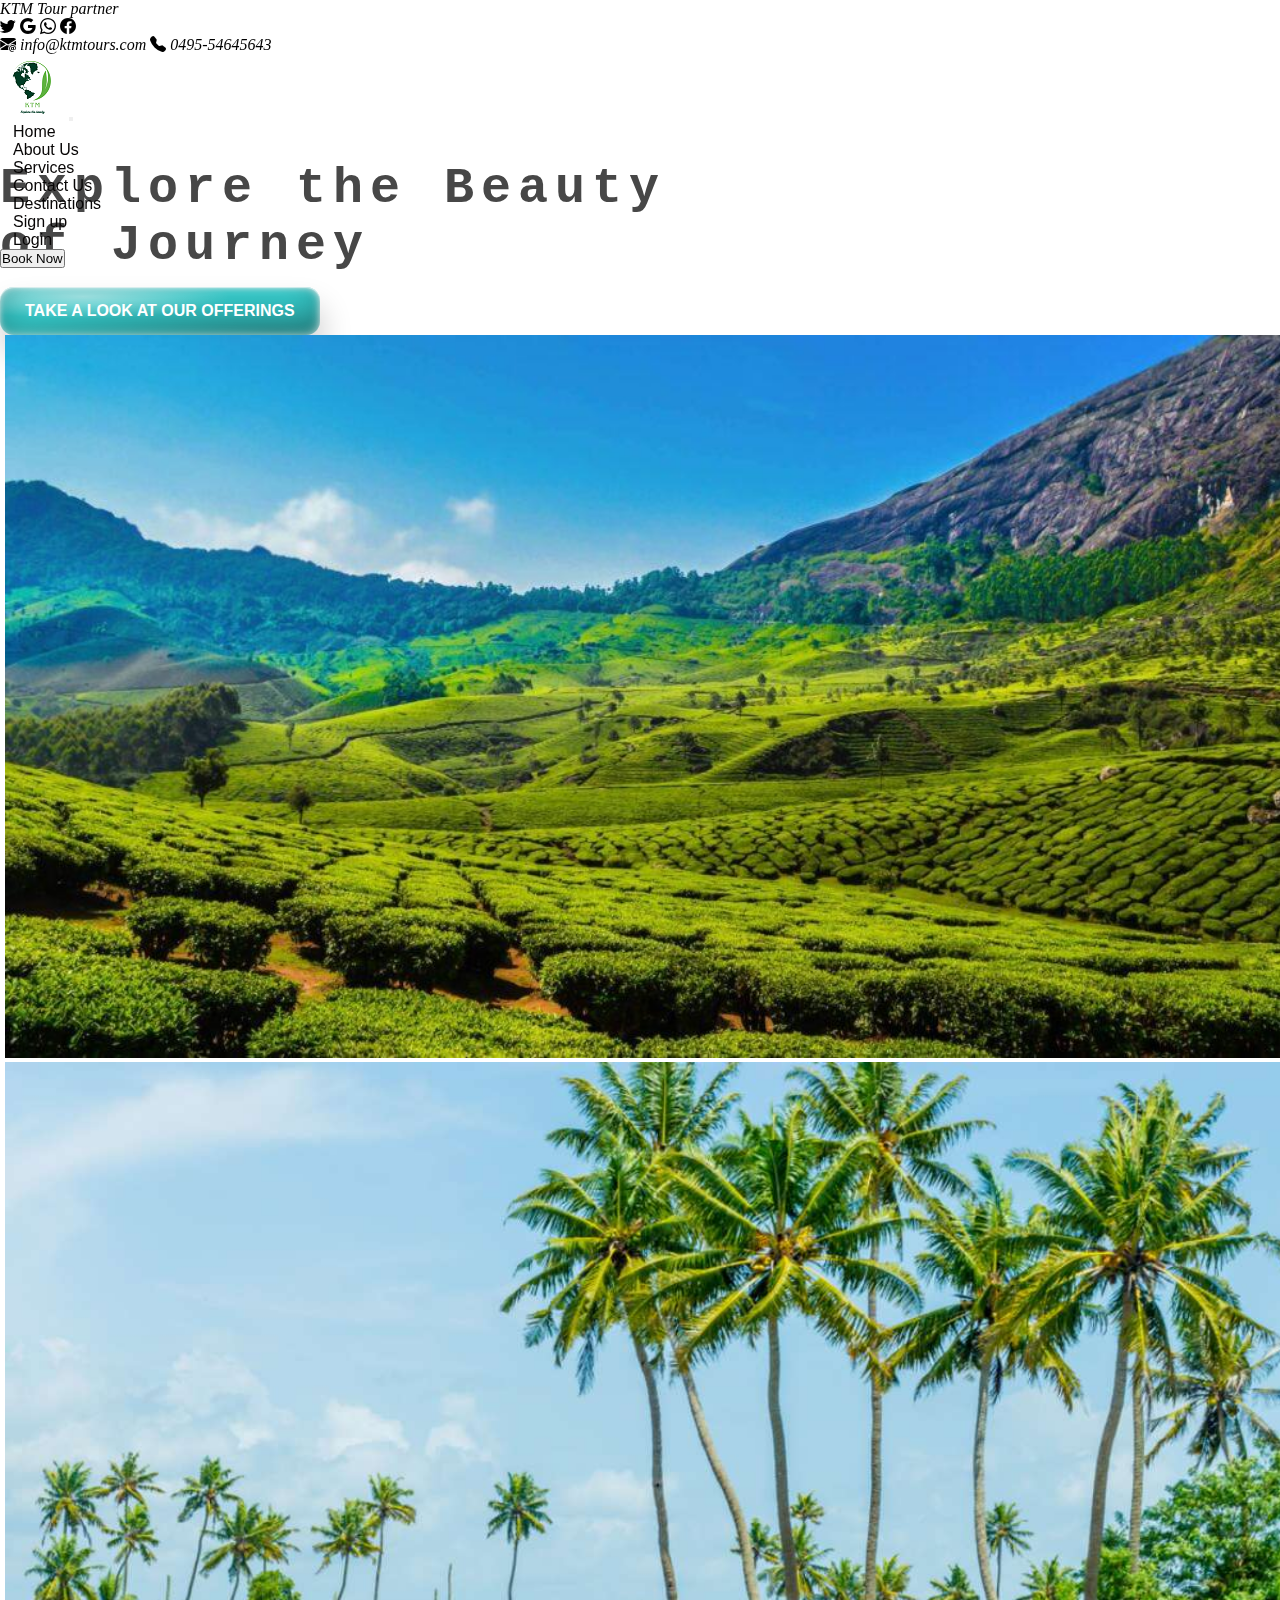
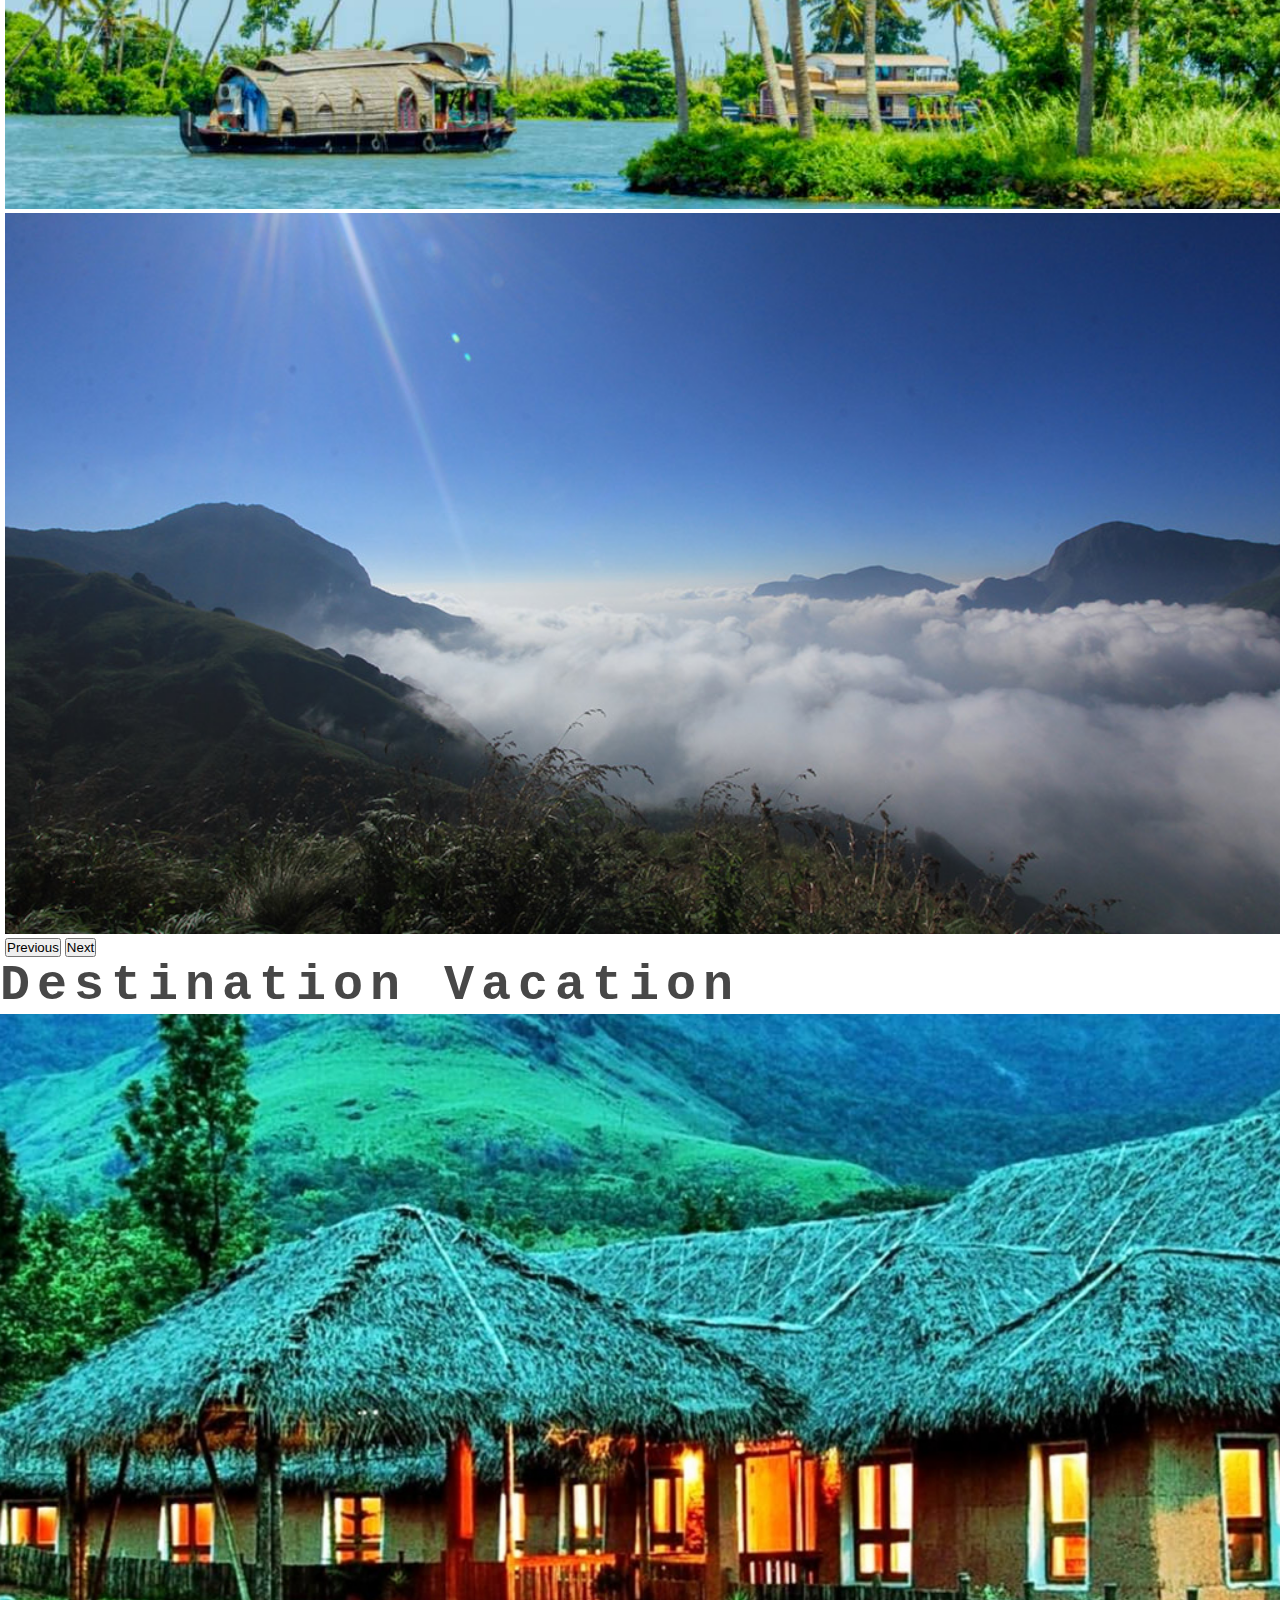
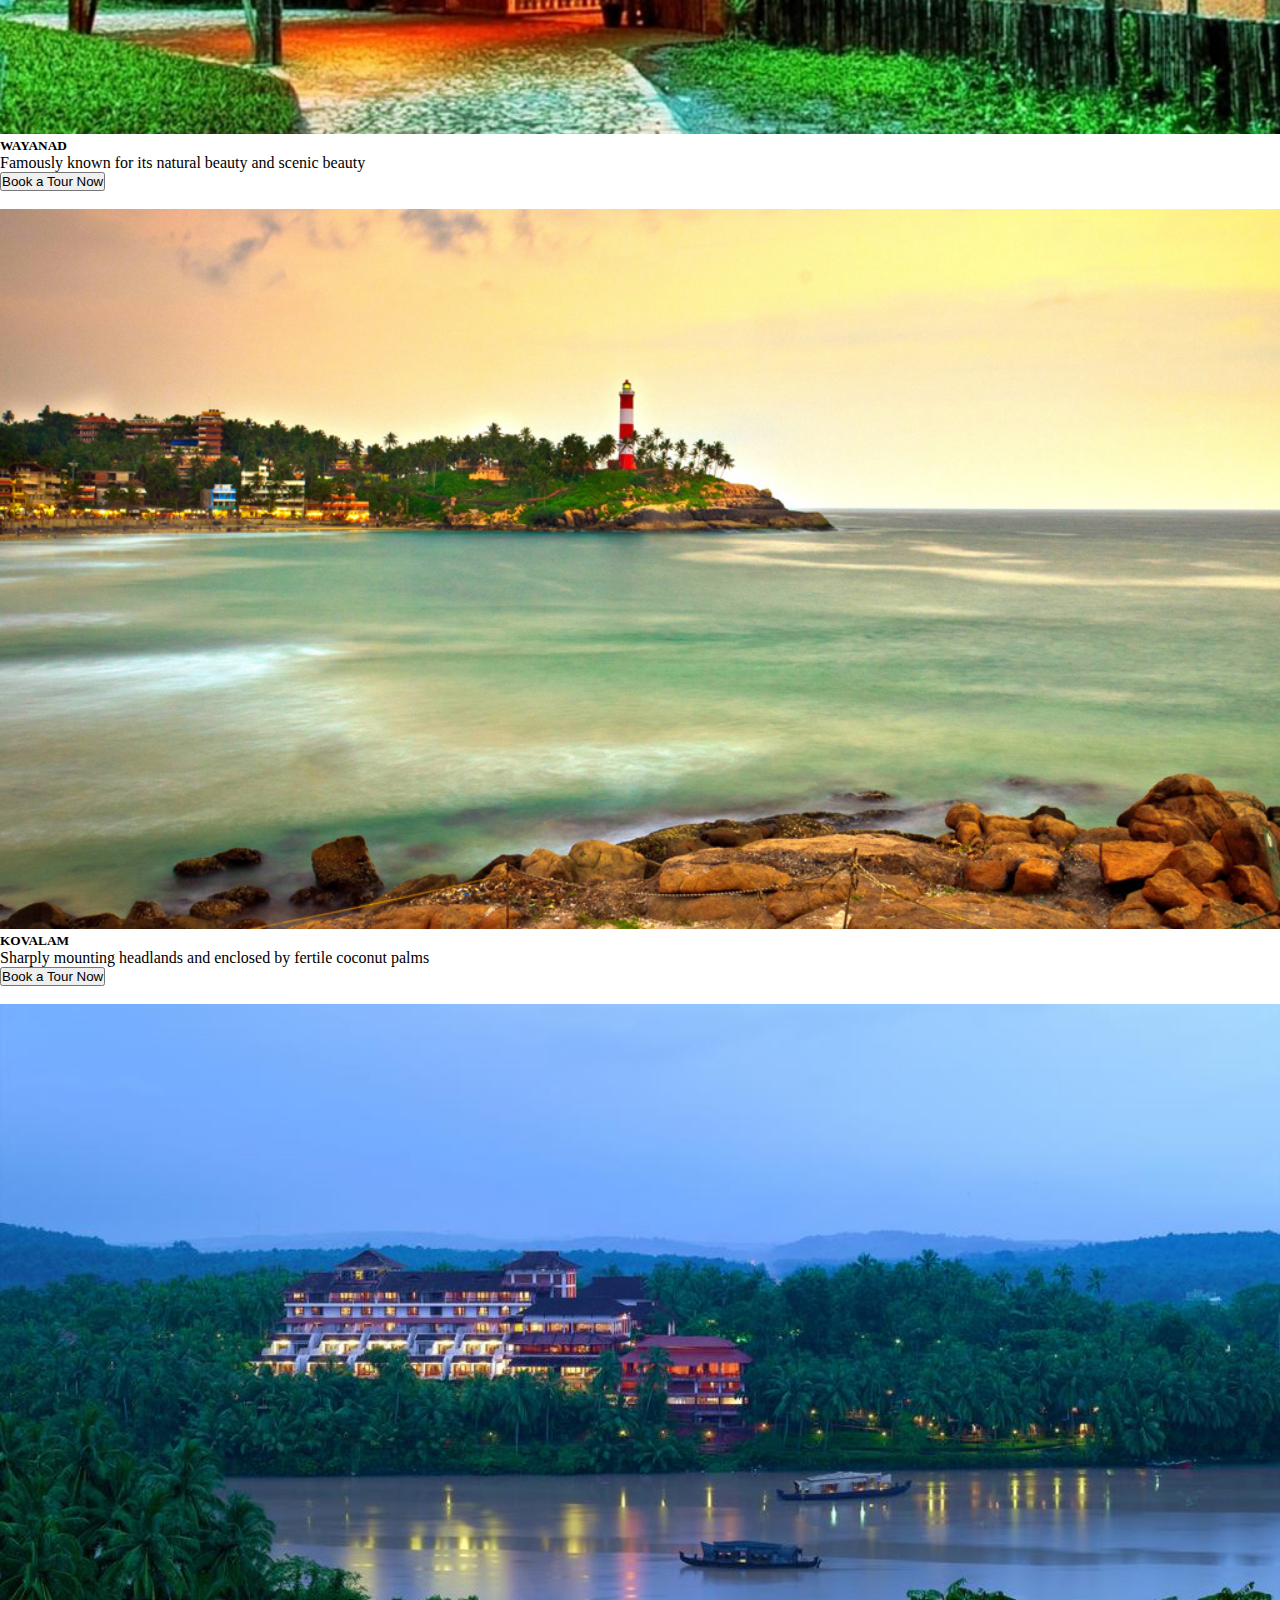
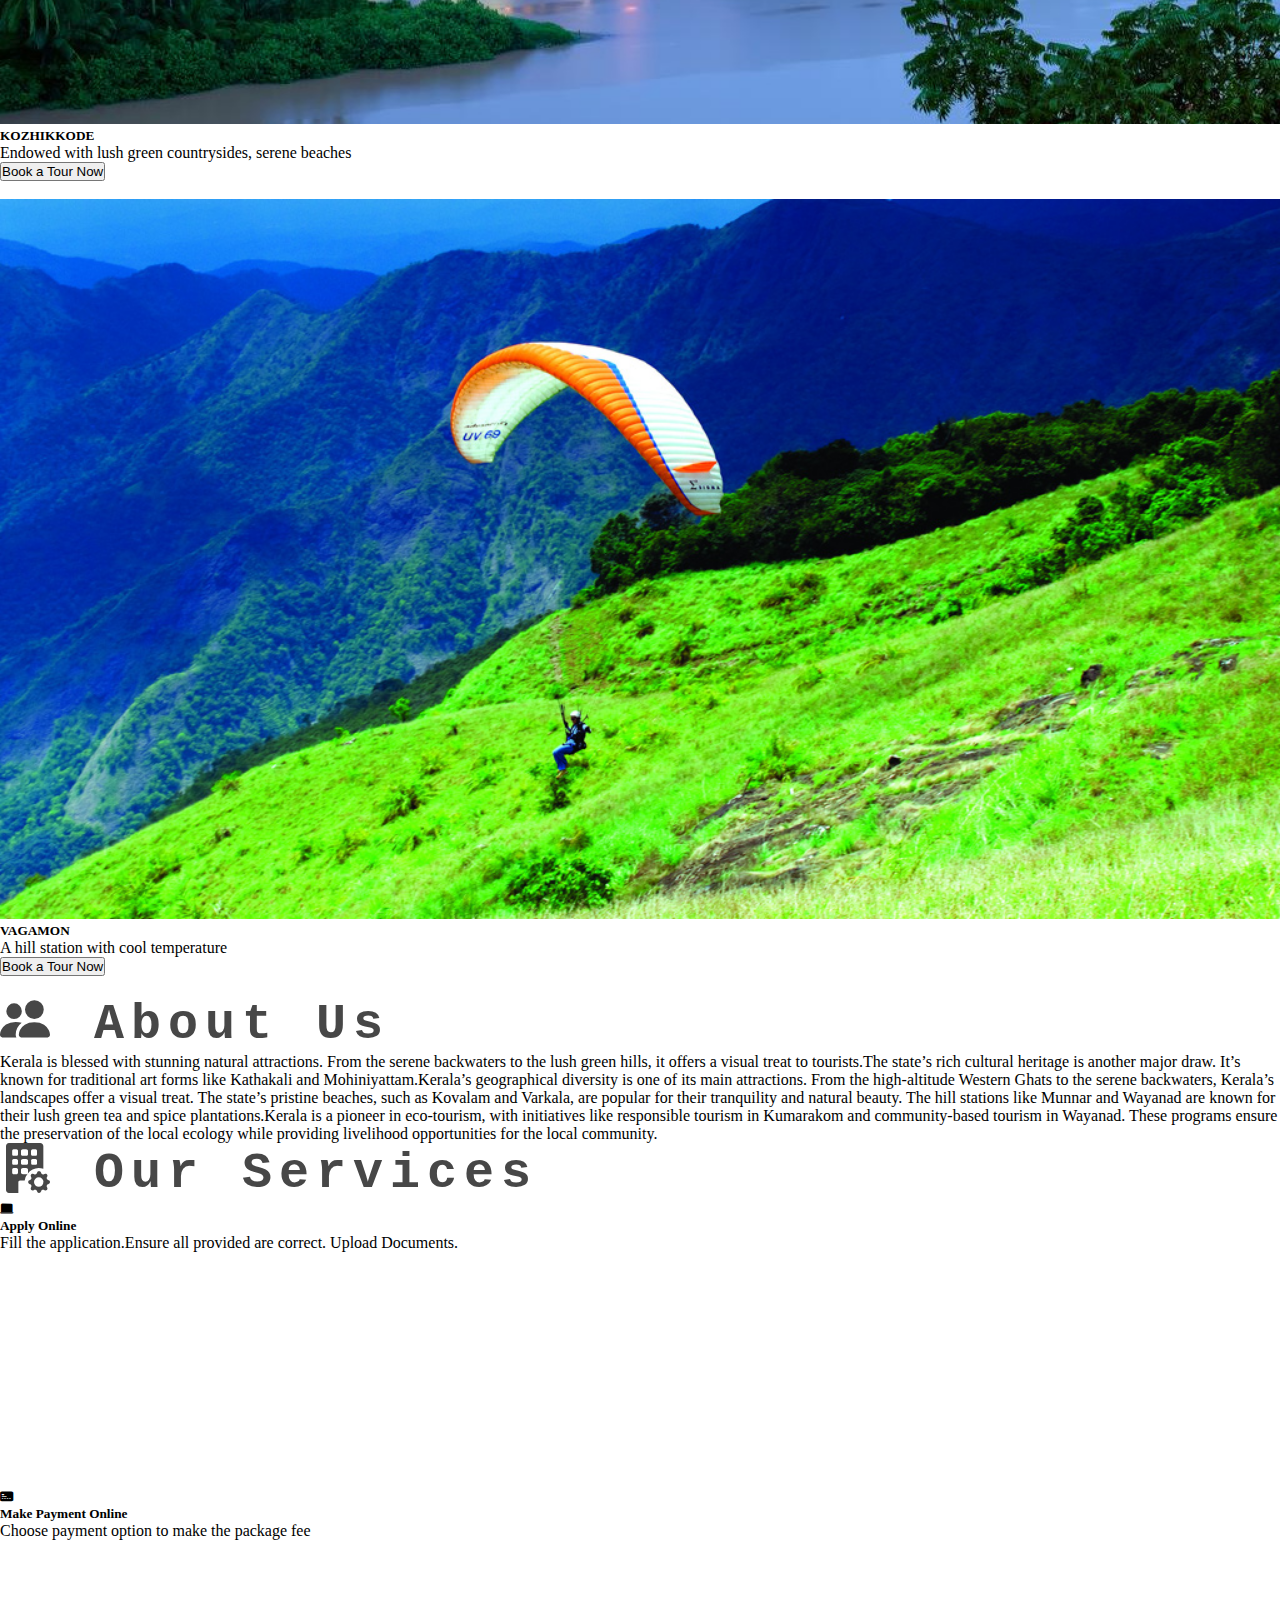
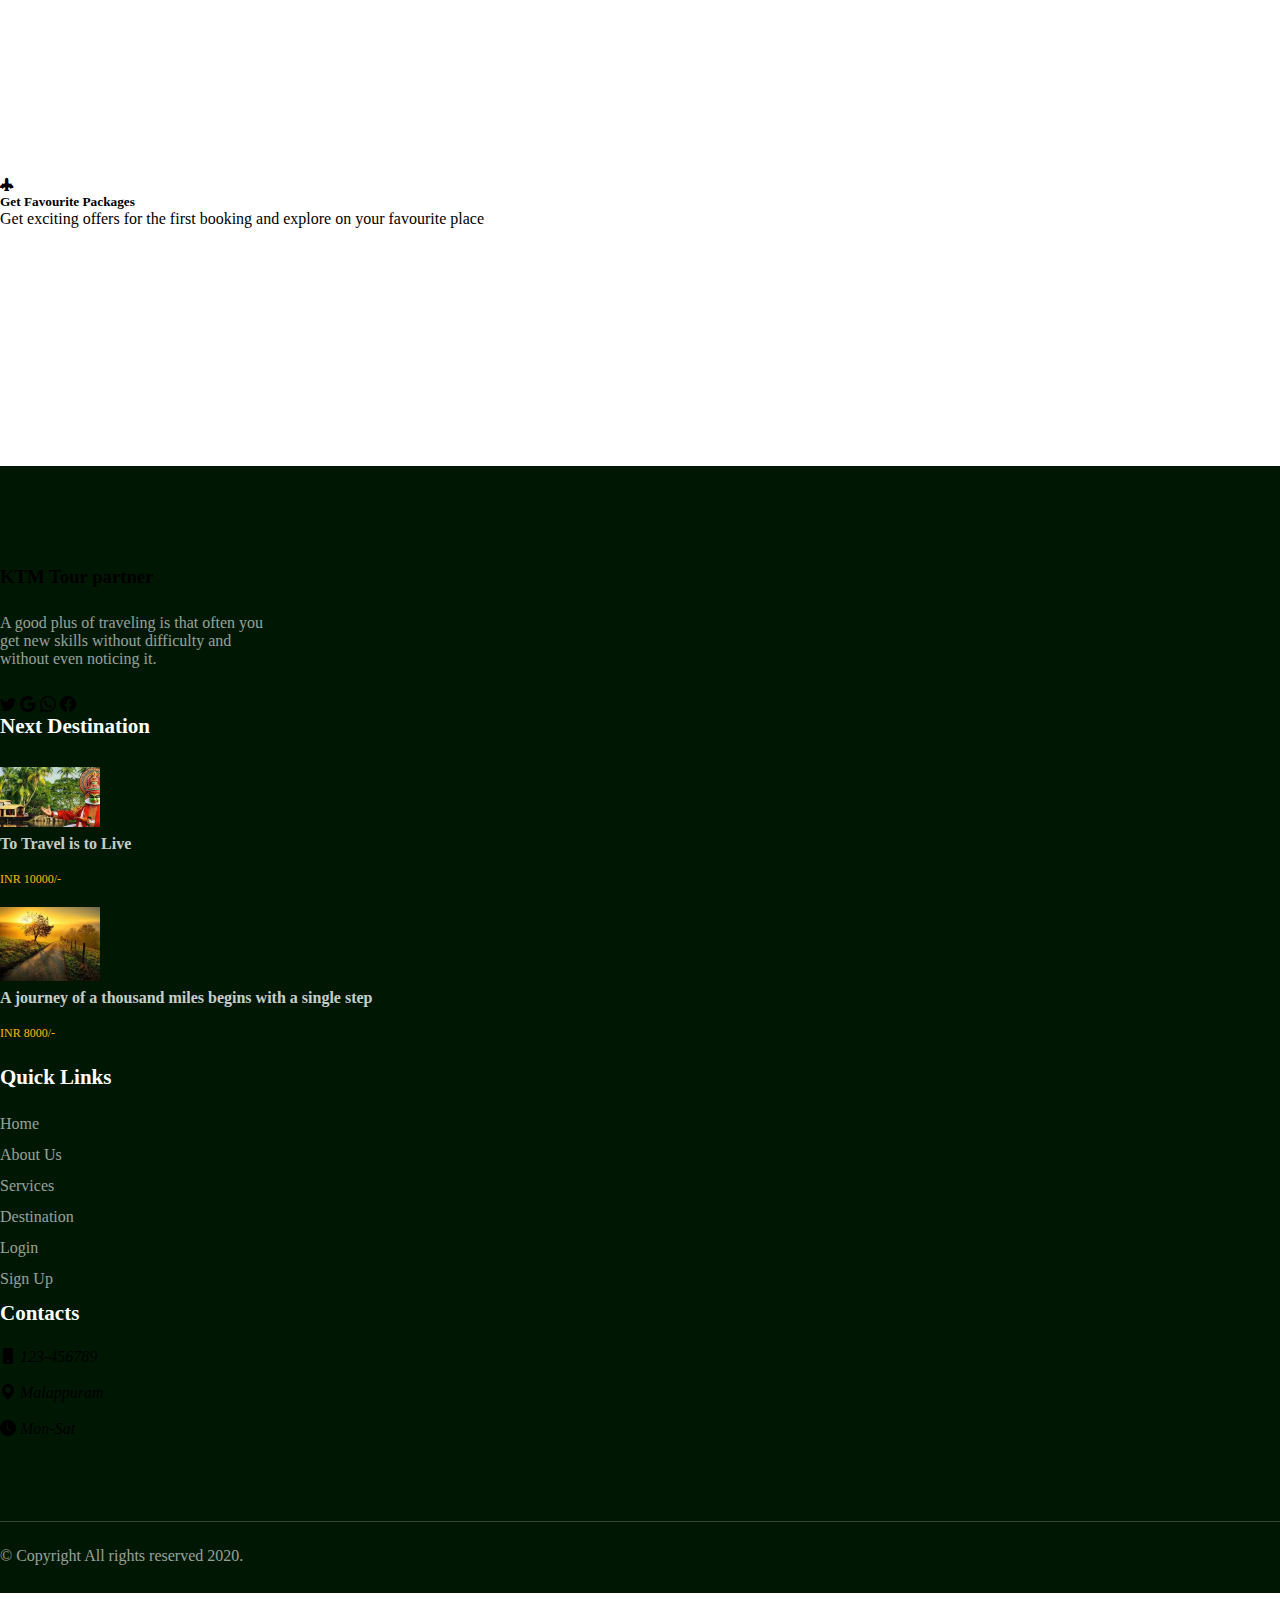
<file: index.html>
<!DOCTYPE html>
<html lang="en" style="scroll-behavior: smooth;">
<head>
    <meta charset="UTF-8">
    <meta name="viewport" content="width=device-width, initial-scale=1.0">
    <title>KTM Tour partner</title>
    <link rel="icon" href="image/logo.png" type="image/png" sizes="16x16">
    <link rel="stylesheet" href="style.css">
    <!-- bootstrap jdn -->
    <link href="https://cdn.jsdelivr.net/npm/bootstrap@5.3.1/dist/css/bootstrap.min.css" rel="stylesheet" integrity="sha384-4bw+/aepP/YC94hEpVNVgiZdgIC5+VKNBQNGCHeKRQN+PtmoHDEXuppvnDJzQIu9" crossorigin="anonymous">
      <!-- Bootstrap icon CDN  -->
      <link
      rel="stylesheet"
      href="https://cdn.jsdelivr.net/npm/bootstrap-icons@1.10.5/font/bootstrap-icons.css"
    />
    
</head>
<body >
  <!-- header -->
<header class="header" style="position: fixed; width:100%; z-index: 1;" >
  <nav class="navbar bg-success text-light">
    <div class="container-fluid">
      <span class="navbar-brand mb-0 h1"><i>KTM Tour partner</i></span>
    
    <div class="col-md-6 d-flex justify-content-center">
      <div class="align-items-center">
      <i class="bi bi-twitter"></i>
      <i class="bi bi-google"></i>
      <i class="bi bi-whatsapp"></i>
      <i class="bi bi-facebook"></i>
    </div>
    </div>
    <i class="bi bi-envelope-at-fill"> info@ktmtours.com</i>
    <i class="bi bi-telephone-fill"> 0495-54645643</i>
  </div>
  </div>
  </nav>
  <!-- header ends -->
    <!-- nav -->
    <nav class="navbar navbar-expand-lg bg-success-subtle ">
        <div class="container-fluid">
            <img src="image/logo.png" alt="Bootstrap">
          <button class="navbar-toggler" type="button" data-bs-toggle="collapse" data-bs-target="#navbarTogglerDemo02" aria-controls="navbarTogglerDemo02" aria-expanded="false" aria-label="Toggle navigation">
            <span class="navbar-toggler-icon"></span>
          </button>
          <div class="collapse navbar-collapse " id="navbarTogglerDemo02">
            <ul class="navbar-nav ms-auto  ">
              <li class="nav-item">
                <a class="nav-link active" aria-current="page" href="#Home-section">Home </a>
              </li>
              <li class="nav-item">
                <a class="nav-link active" aria-current="page" href="#About-section">About Us </a>
              </li>
              <li class="nav-item">
                <a class="nav-link active" aria-current="page" href="#Service-section">Services </a> 
              </li>
              <li class="nav-item">
                <a class="nav-link active" aria-current="page" href="#footer-section">Contact Us </a>
              </li>
              <li class="nav-item">
                <a class="nav-link active" aria-current="page" href="dist1.html">Destinations </a>
              </li>
              <li class="nav-item">
                <a class="nav-link active" aria-current="page" href="signup.html">Sign up </a>
              </li>

              <li class="nav-item">
                <a class="nav-link active" aria-current="page" href="login.html">Login </a>
              </li>
             
              <li class="nav-item">
                <button type="button" class="btn btn-warning">Book Now </button>
              </li>
            
            </ul>
          </div>
        </div>
      </nav>
    </header>      
      <!-- /nav -->

<!-- banner -->
<section id="Home-section" style="padding-top: 10em;">
<div class="container mt-5 text-center ">
    <div class="row bg-dark-subtle">
      <div class=" col-sm-12 col-md-6 col-lg-6 ">
        <h1 class="text-Success fst-italic  lh-lg mt-5">
          <span>Explore the Beauty</span>
          <br>
          <small class="text-warning">
            <h1><span>of Journey</span> </h1>
          </small>
          <button class="button-91" role="button" href="#"> TAKE A LOOK AT OUR OFFERINGS </button>
        </h1>
      </div>          
      <div class=" col-sm-12 col-md-6 col-lg-6 ">
<div id="carouselExampleDark" class="carousel carousel-dark slide" style="width: 100%; margin-left: 5px;">

  <div class="carousel-inner" style="width: 100%; height: 100%; padding-bottom: 0;">
    <div class="carousel-item active" data-bs-interval="10000" >
      <img src="image/nature-3.jpg" class="d-block w-100" alt="no">
      <div class="carousel-caption d-none d-md-block">
    
      </div>
    </div>
    <div class="carousel-item" data-bs-interval="2000" >
      <img src="image/nature2.jpg"  class="img-fluid" class="d-block w-100" alt="no">
   
    </div>
    <div class="carousel-item">
      <img src="image/nature4.jpg" class="img-fluid" class="img-fluid" class="d-block w-100" alt="no">
      <div class="carousel-caption d-none d-md-block">
   
    </div>
  </div>
  <button class="carousel-control-prev" type="button" data-bs-target="#carouselExampleDark" data-bs-slide="prev">
    <span class="carousel-control-prev-icon" aria-hidden="true"></span>
    <span class="visually-hidden">Previous</span>
  </button>
  <button class="carousel-control-next" type="button" data-bs-target="#carouselExampleDark" data-bs-slide="next">
    <span class="carousel-control-next-icon" aria-hidden="true"></span>
    <span class="visually-hidden">Next</span>
  </button>
  </div>
</div>
</div>
</div>
<!-- /banner -->

 <!-- tour packages -->
<div class="container justify-content-evenly mt-5 ">
  <h1 class="text-success fst-italic text-center">Destination Vacation</h1>
  <div class="row mt-2 ms-auto me-auto ">
    <div class="col-sm-12 col-md-6 col-lg-6 text-center pt-3">
      <div class="card bg-dark text-white">
        <img src="image/card1-wayanad.jpg" class="card-img" alt="no">
        <div class="card-img-overlay">
          <h5 class="card-title fst-italic"> WAYANAD </h5>
          <p class="card-text"> Famously known for its natural beauty and scenic beauty</p>
          <button type="button" class="btn btn-outline-light">Book a Tour Now</button>
        </div>
      </div>
    </div>
    <br>
    <div class="col-sm-12 col-md-6 col-lg-6 text-center pt-3">
      <div class="card bg-dark text-white">
        <img src="image/card2-Kovalam.jpg" class="card-img" alt="no">
        <div class="card-img-overlay">
          <h5 class="card-title fst-italic">KOVALAM</h5>
          <p class="card-text"> Sharply mounting headlands and enclosed by fertile coconut palms</p>
          <button type="button" class="btn btn-outline-light">Book a Tour Now</button>
        </div>
      </div>
    </div>
    <br>
  </div>
  <div class=" row mt-2 ms-auto me-auto ">
    <div class="col-sm-12 col-md-6 col-lg-6 text-center pt-3">
      <div class="card bg-dark text-white">
        <img src="image/card5-Kozhikode.jpg" class="card-img" alt="no">
        <div class="card-img-overlay">
          <h5 class="card-title fst-italic">KOZHIKKODE </h5>
          <p class="card-text">Endowed with lush green countrysides, serene beaches </p>
          <button type="button" class="btn btn-outline-light">Book a Tour Now</button>
        </div>
      </div>
    </div>
    <br>
    <div class="col-sm-12 col-md-6 col-lg-6 text-center pt-3">
      <div class="card bg-dark text-white">
        <img src="image/card4-Vagamon.jpg" class="card-img" alt="no">
        <div class="card-img-overlay">
          <h5 class="card-title fst-italic">VAGAMON </h5>
          <p class="card-text">A hill station with cool temperature</p>
          <button type="button" class="btn btn-outline-light">Book a Tour Now</button>
        </div>
      </div>
    </div>
    <br>
      </div>
    </div>
  </div>
   
 
</div>
</section>
 <!-- /tour packages -->

<!-- about us -->
<section id="About-section">
  <div class="container text-center my-4 py-4 mt-5 pt-5">
    <h1 class="my-3 py-3">
      <i class="bi bi-people-fill"></i> About Us
    </h1>
    <p>
      Kerala is blessed with stunning natural attractions. From the serene backwaters to the lush green hills, it offers a visual treat to tourists.The state’s rich cultural heritage is another major draw. It’s known for traditional art forms like Kathakali and Mohiniyattam.Kerala’s geographical diversity is one of its main attractions. From the high-altitude Western Ghats to the serene backwaters, Kerala’s landscapes offer a visual treat. The state’s pristine beaches, such as Kovalam and Varkala, are popular for their tranquility and natural beauty. The hill stations like Munnar and Wayanad are known for their lush green tea and spice plantations.Kerala is a pioneer in eco-tourism, with initiatives like responsible tourism in Kumarakom and community-based tourism in Wayanad. These programs ensure the preservation of the local ecology while providing livelihood opportunities for the local community.
    </p>
  </div>
</section>

<!-- /about us -->
<!-- services -->
<section class="services" id="Service-section">
<div class="container text-center my-4 py-4 mt-5 pt-5 mb-5">
  <h1><i class="bi bi-building-fill-gear"></i> Our Services</h1>

  <div class="row mt-3 pt-3">
    <div class="col-lg-4 pt-3">
      <div class="card" style=" height: 18rem">
        <div class="card-body bg-info">
          <h5 class="card-title py-4 fs-3 text-light fst-italic">
            <i class="bi bi-laptop-fill"></i>
            <br>Apply Online
          </h5>
          <p class="card-text text-light">Fill the application.Ensure all provided are correct. Upload Documents.</p>
        </div>
      </div>
    </div>
    <div class="col-lg-4 pt-3">
      <div class="card" style=" height: 18rem">
        <div class="card-body bg-info">
          <h5 class="card-title py-4 fs-3 text-light fst-italic">
            <i class="bi bi-credit-card-2-front-fill"></i>
            <br>
            Make Payment Online
          </h5>
          <p class="card-text text-light">Choose payment option to make the package fee </p>
        </div>
      </div>
    </div>
    <div class="col-lg-4 pt-3 ">
      <div class="card" style=" height: 18rem">
        <div class="card-body bg-info">
          <h5 class="card-title py-4 fs-3 text-light fst-italic">
            <i class="bi bi-airplane-engines-fill"></i>
            <br>
            Get Favourite Packages
          </h5>
          <p class="card-text text-light">Get exciting offers for the first booking and explore on your favourite place</p>
        </div>
      </div>
    </div>
  </div>
</div>
</section>
<!-- /services -->
<!-- footer -->
<section id="footer-section">
<footer class="footer">
  <div class="container">
      <div class="row mt-3 pt-3">
          <div class="col-md-6 col-lg-4">
              <div class="widget1">
                  <div class="footimg">                    
                      <!-- <img src="/image/travel.png"  width="50%" height="50%" class="img-fluid" alt="no"> -->
                      <h3 class="text-light fst-italic">KTM Tour partner</h3>
                  </div>
                  <p class="text-light">
                    A good plus of traveling is that often you <br>get new skills without difficulty and <br>without even noticing it.
                  </p>
                  <div class="socialLinks">
                      <ul>
                        <div class="align-items-center ">
                          <li class="text-light "> 
                                                         
                              <i class="bi bi-twitter"></i>
                              <i class="bi bi-google"></i>
                              <i class="bi bi-whatsapp"></i>
                              <i class="bi bi-facebook"></i>
                           
                          </li>
                        </div>
                      </ul>
                  </div>
              </div>
          </div>
          <div class="col-md-6 col-lg-4">
              <div class="widget2">
                  <h5>
                      Next Destination
                  </h5>
                  <div class="media">
                      <img class="img-fluid" src="image/foot1.jfif" alt="">
                      <div class="media-body d-flex align-self-center">
                          <div class="content">
                              <a href="#">
                                  <p>
                                    To Travel is to Live
                                  </p>
                              </a>
                              <span>
                                INR 10000/-
                              </span>
                          </div>
                      </div>
                  </div>
                  <div class="media">
                      <img class="img-fluid" src="image/foot2.jfif" alt="">
                      <div class="media-body d-flex align-self-center">
                          <div class="content">
                              <a href="#">
                                  <p>
                                    A journey of a thousand miles begins with a single step
                                  </p>
                              </a>
                              <span>
                                  INR 8000/-
                              </span>
                          </div>
                      </div>
                  </div>
              </div>
          </div>
          <div class="col-sm-6 col-lg-2">
              <div class="widget3">
                  <h5>
                      Quick Links
                  </h5>
                  <ul>
                      <li>
                          <a href="#Home-section">
                              Home
                          </a>
                      </li>
                      <li>
                          <a href="#About-section">
                              About Us
                          </a>
                      </li>
                      <li>
                          <a href="#Service-section">
                              Services
                          </a>
                      </li>
                      <li>
                          <a href="dist1.html">
                              Destination
                          </a>
                      </li>
                      <li>
                          <a href="login.html">
                              Login
                          </a>
                      </li>
                      <li>
                          <a href="signup.html">
                              Sign Up
                          </a>
                      </li>
                  </ul>
              </div>
          </div>
          <div class="col-sm-6 col-lg-2">
              <div class="widget4">
                  <h5>
                      Contacts
                  </h5>
                  <ul>
                     <li class="text-light">
                      <i class="bi bi-phone-fill">  123-456789</i>
                     </li>
                     <br>
                     <li class="text-light">
                      <i class="bi bi-geo-alt-fill">   Malappuram</i>
                     </li>
                     <br>
                     <li class="text-light">
                      <i class="bi bi-clock-fill">  Mon-Sat </i>
                     </li>
                  </ul>
              </div>
          </div>
      </div>
  </div>
  <div class="copyRightArea">
      <div class="container">
          <div class="row">
              <div class="col-12 text-center">
                  <p>&copy; Copyright All rights reserved 2020.</p>
              </div>
          </div>
      </div>
  </div>
</footer>
</section>
<!-- footer ends -->
<!-- bootstrap css -->
      <script src="https://cdn.jsdelivr.net/npm/bootstrap@5.3.1/dist/js/bootstrap.bundle.min.js" integrity="sha384-HwwvtgBNo3bZJJLYd8oVXjrBZt8cqVSpeBNS5n7C8IVInixGAoxmnlMuBnhbgrkm" crossorigin="anonymous"></script>
     
    </body>
</html>
</file>
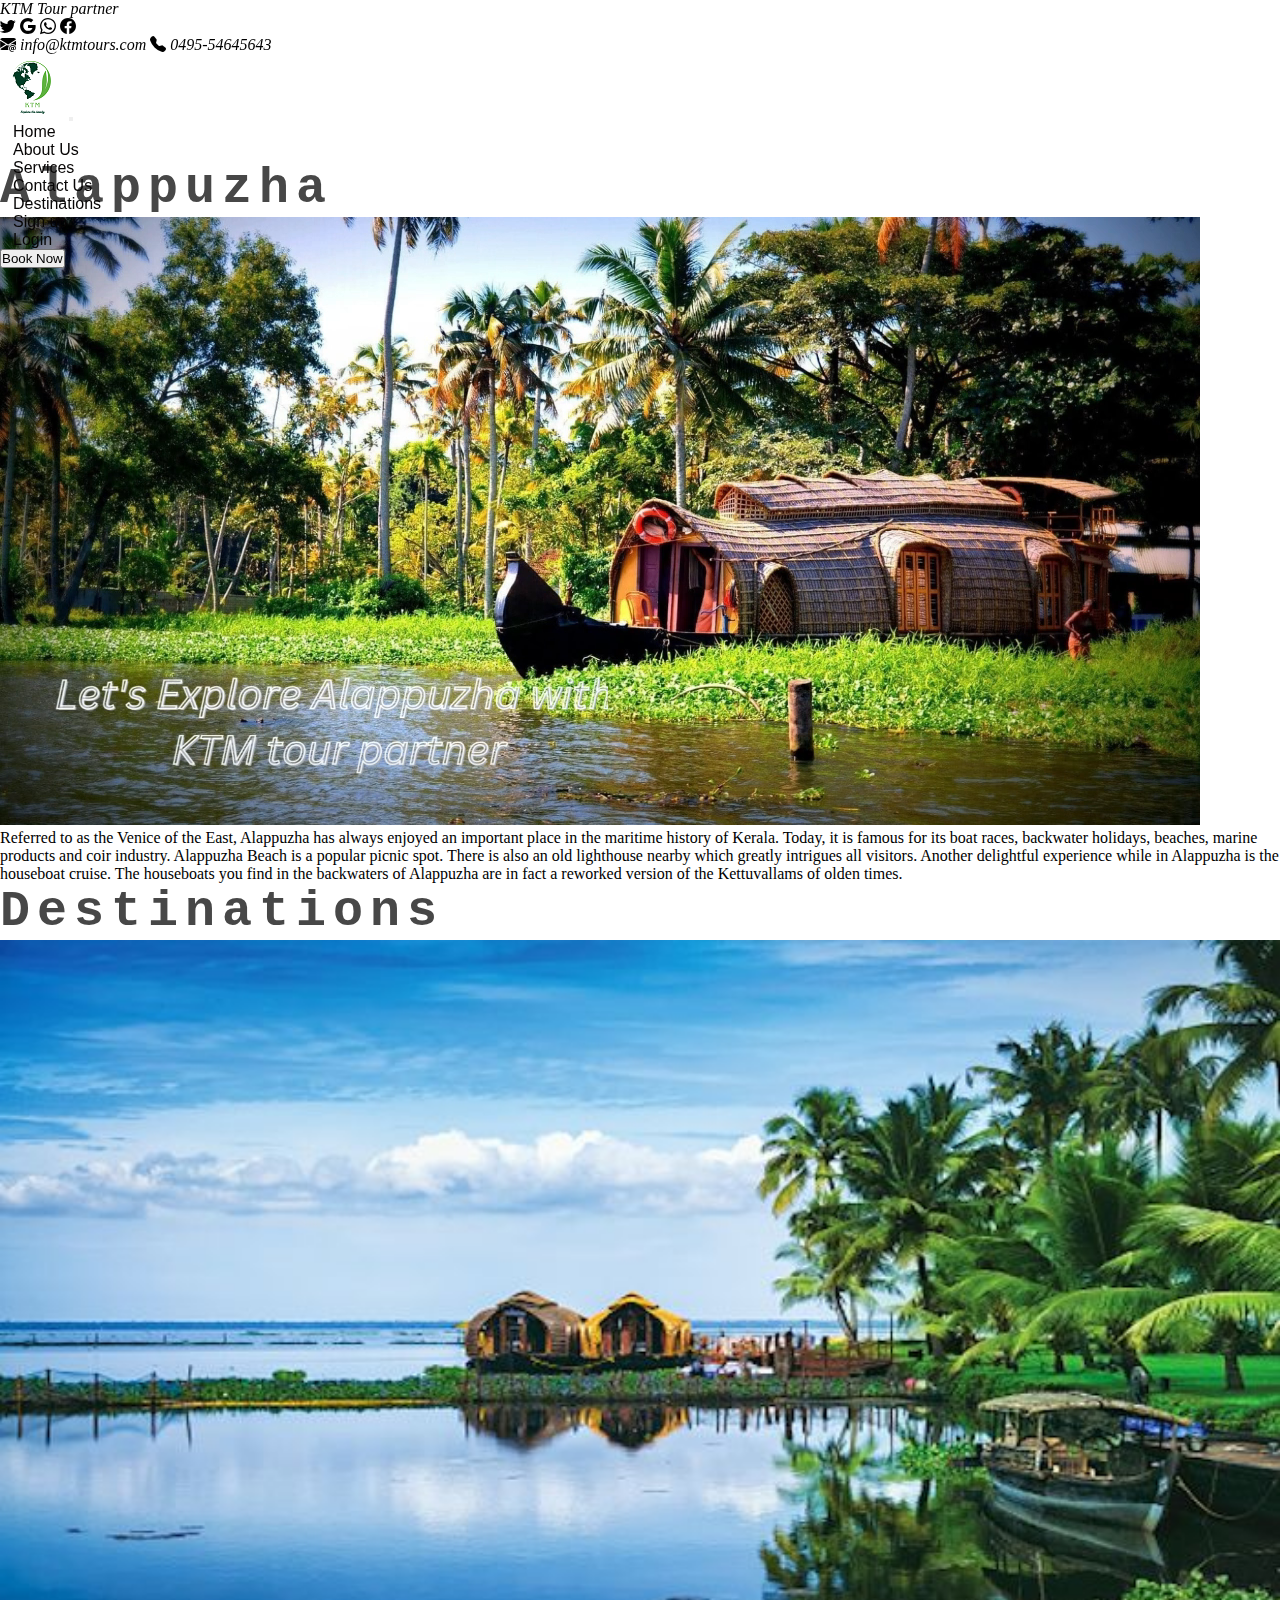
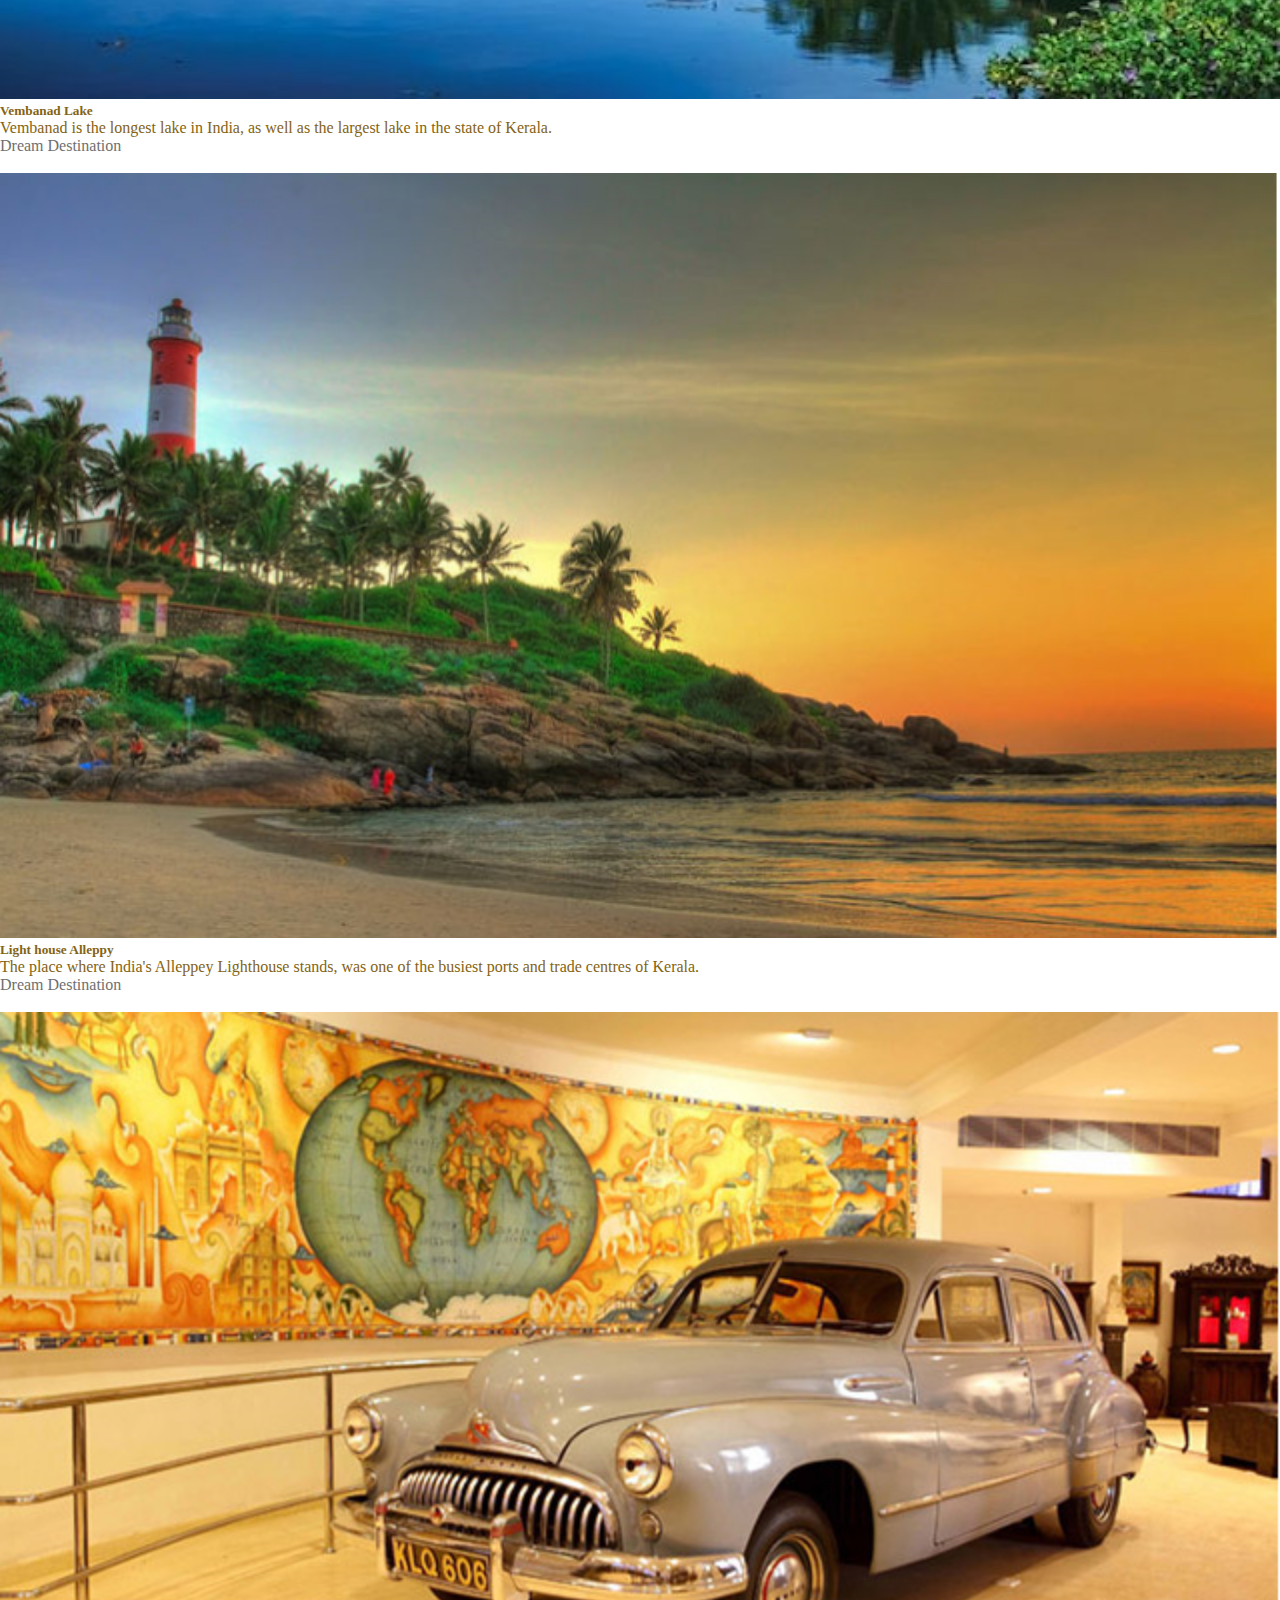
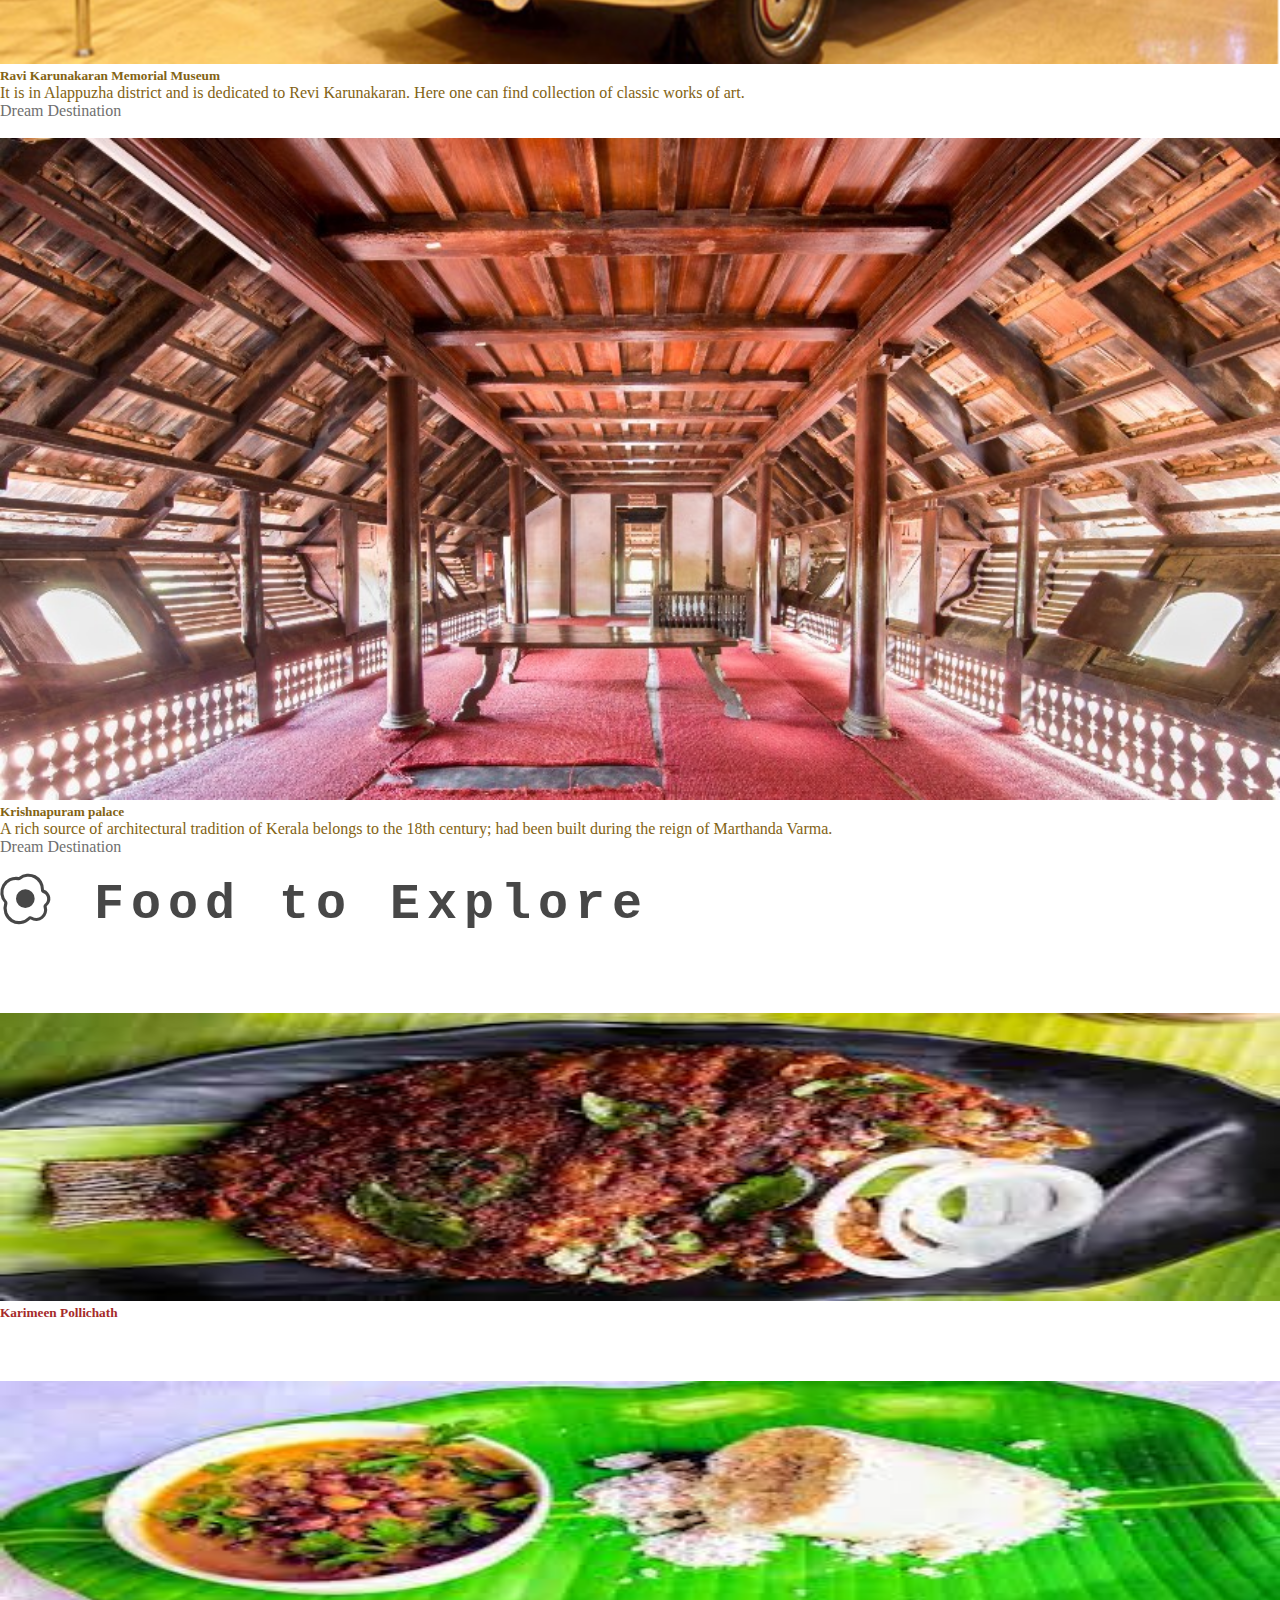
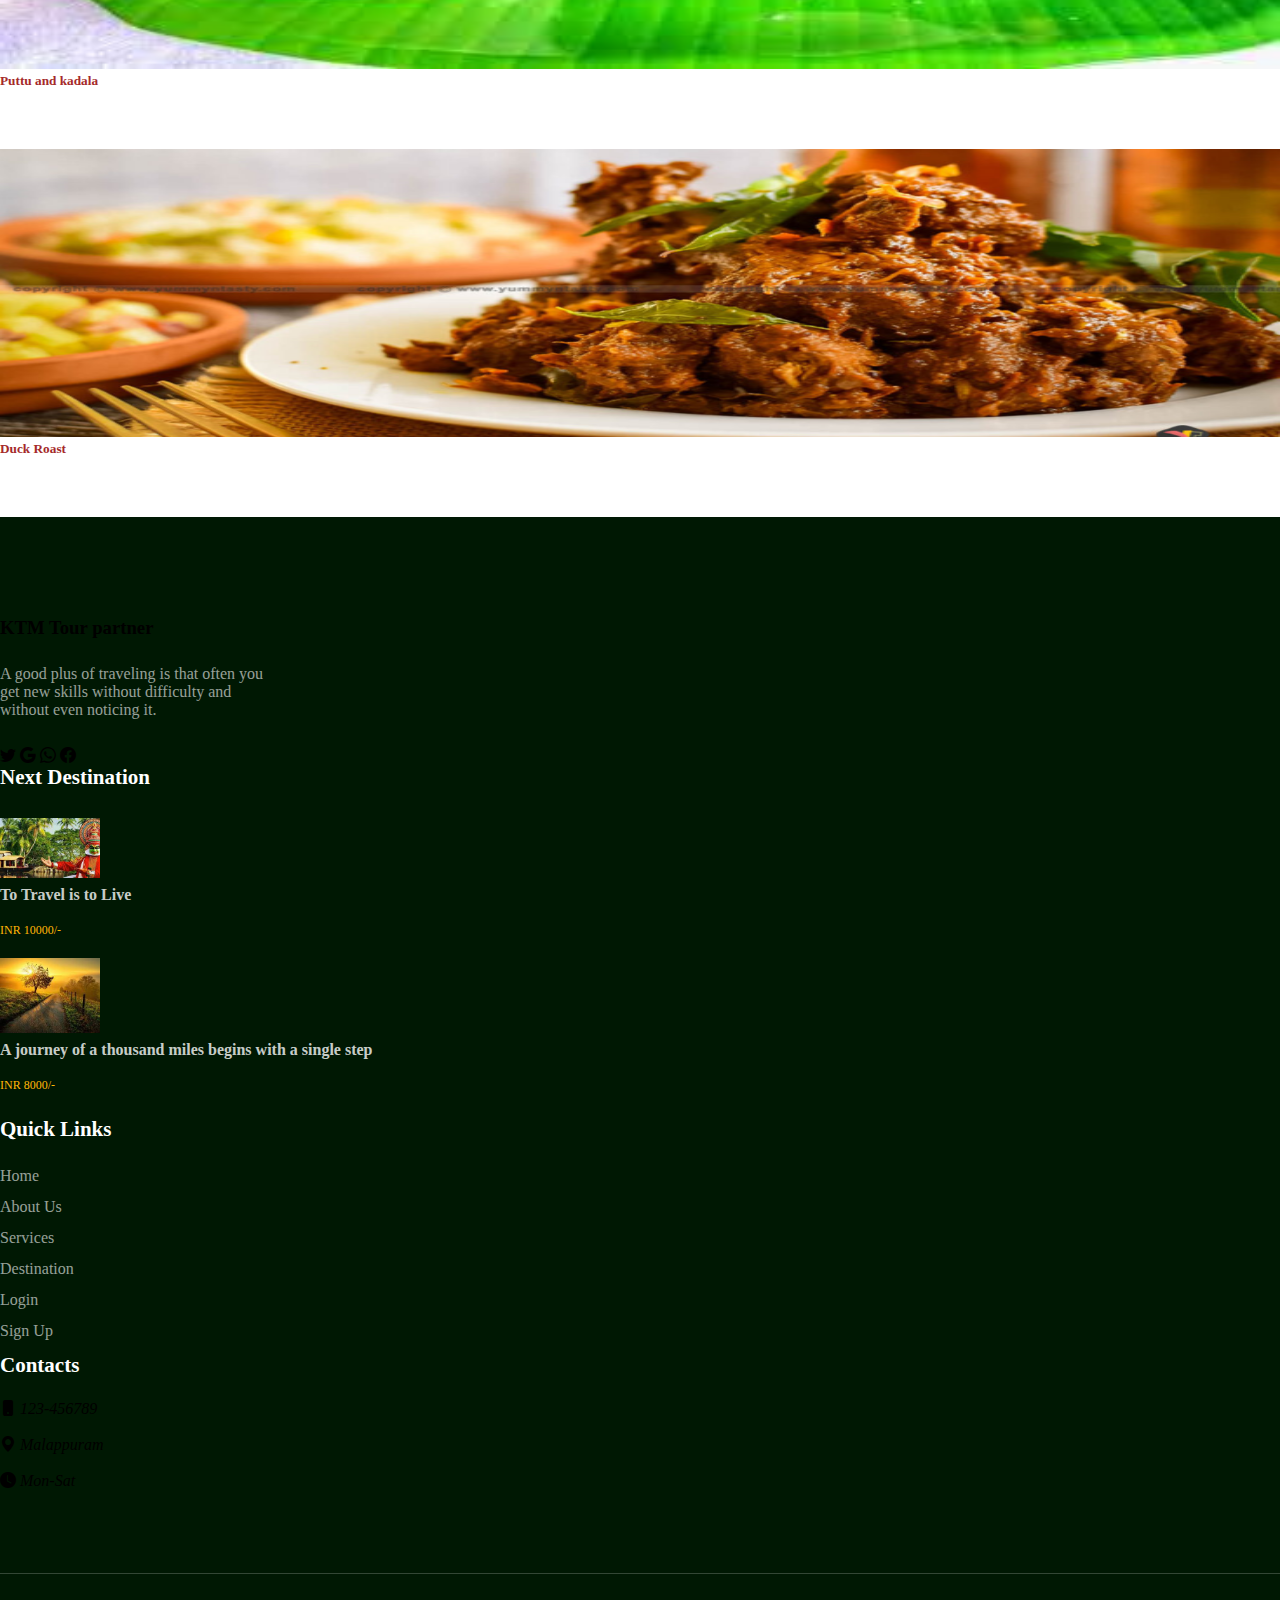
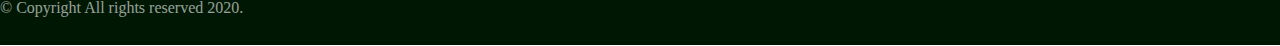
<file: alappuzha.html>
<!DOCTYPE html>
<html lang="en" style="scroll-behavior: smooth;">
<head>
    <meta charset="UTF-8">
    <meta name="viewport" content="width=device-width, initial-scale=1.0">
    <title>Alappuzha</title>
    <link rel="icon" href="image/logo.png" type="image/png" sizes="16x16">
    <link rel="stylesheet" href="style.css">
    <!-- bootstrap jdn -->
    <link href="https://cdn.jsdelivr.net/npm/bootstrap@5.3.1/dist/css/bootstrap.min.css" rel="stylesheet" integrity="sha384-4bw+/aepP/YC94hEpVNVgiZdgIC5+VKNBQNGCHeKRQN+PtmoHDEXuppvnDJzQIu9" crossorigin="anonymous">
      <!-- Bootstrap icon CDN  -->
      <link
      rel="stylesheet"
      href="https://cdn.jsdelivr.net/npm/bootstrap-icons@1.10.5/font/bootstrap-icons.css"
    />
    
</head>
<body >
  <!-- header -->
<header class="header" style="position: fixed; width:100%; z-index: 1;" >
  <nav class="navbar bg-success text-light">
    <div class="container-fluid">
      <span class="navbar-brand mb-0 h1"><i>KTM Tour partner</i></span>
    
    <div class="col-md-6 d-flex justify-content-center">
      <div class="align-items-center">
      <i class="bi bi-twitter"></i>
      <i class="bi bi-google"></i>
      <i class="bi bi-whatsapp"></i>
      <i class="bi bi-facebook"></i>
    </div>
    </div>
    <i class="bi bi-envelope-at-fill"> info@ktmtours.com</i>
    <i class="bi bi-telephone-fill"> 0495-54645643</i>
  </div>
  </div>
  </nav>
  <!-- header ends -->
    <!-- nav -->
    <nav class="navbar navbar-expand-lg bg-success-subtle ">
        <div class="container-fluid">
            <img src="image/logo.png" alt="Bootstrap">
          <button class="navbar-toggler" type="button" data-bs-toggle="collapse" data-bs-target="#navbarTogglerDemo02" aria-controls="navbarTogglerDemo02" aria-expanded="false" aria-label="Toggle navigation">
            <span class="navbar-toggler-icon"></span>
          </button>
          <div class="collapse navbar-collapse " id="navbarTogglerDemo02">
            <ul class="navbar-nav ms-auto  ">
              <li class="nav-item">
                <a class="nav-link active" aria-current="page" href="index.html">Home </a>
              </li>
              <li class="nav-item">
                <a class="nav-link active" aria-current="page" href="index.html">About Us </a>
              </li>
              <li class="nav-item">
                <a class="nav-link active" aria-current="page" href="index.html">Services </a> 
              </li>
              <li class="nav-item">
                <a class="nav-link active" aria-current="page" href="#footer-section">Contact Us </a>
              </li>
              <li class="nav-item">
                <a class="nav-link active" aria-current="page" href="dist1.html">Destinations </a>
              </li>
              <li class="nav-item">
                <a class="nav-link active" aria-current="page" href="signup.html">Sign up </a>
              </li>

              <li class="nav-item">
                <a class="nav-link active" aria-current="page" href="login.html">Login </a>
              </li>
          
              <li class="nav-item">
                <button type="button" class="btn btn-warning">Book Now </button>
              </li>
            
            </ul>
          </div>
        </div>
      </nav>
    </header>      
      <!-- /nav -->
      <!-- view page -->

  <div class="container" style="padding-top: 10em; color:rgb(131, 99, 19);">
    <h1 class="text-center fs-1 fst-italic "> Alappuzha </h1>
    <div class="row">
      <video class="trivandrum" controls autoplay loop muted height="50%">
        <source src="video/alappuzha (1).mp4"  type="video/mp4">
      </video>

<div class="para" style="color: black;">
<p class="fst-italic fs-4">
  Referred to as the Venice of the East, Alappuzha has always enjoyed an important place in the maritime history of Kerala. Today, it is famous for its boat races, backwater holidays, beaches, marine products and coir industry. Alappuzha Beach is a popular picnic spot. There is also an old lighthouse nearby which greatly intrigues all visitors.
  Another delightful experience while in Alappuzha is the houseboat cruise. The houseboats you find in the backwaters of Alappuzha are in fact a reworked version of the Kettuvallams of olden times. </p>
</div>
</div>
</div>
</div>
</div>

<!-- /view page -->
<!-- cards -->
<div class="container justify-content-evenly mt-5 " style="color: rgb(131, 99, 19);">
<h1 class=" fst-italic text-center">Destinations </h1>
<div class="row mt-2 ms-auto me-auto ">
  <div class="col-sm-12 col-md-6 col-lg-6 text-center pt-3">
    <div class="card" >
      <img src="image/individual/Vembanad-Lake-in-Kerala.-1.jpg" class="card-img-top" alt="...">
      <div class="card-body">
        <h5 class="card-title">Vembanad Lake </h5>
        <p class="card-text">Vembanad is the longest lake in India, as well as the largest lake in the state of Kerala.</p>
        <a href="#" class="btn btn-success">Dream Destination </a>
      </div>
    </div>
  </div>
  <br>
  <div class="col-sm-12 col-md-6 col-lg-6 text-center pt-3">
    <div class="card" >
      <img src="image/individual/light house alleppy.PNG" class="card-img-top" alt="...">
      <div class="card-body">
        <h5 class="card-title">Light house Alleppy </h5>
        <p class="card-text">The place where India's Alleppey Lighthouse stands, was one of the busiest ports and trade centres of Kerala. </p>
        <a href="#" class="btn btn-success">Dream Destination </a>
      </div>
    </div>
  </div>
  <br>
</div>
<div class=" row mt-2 ms-auto me-auto ">
  <div class="col-sm-12 col-md-6 col-lg-6 text-center pt-3">
    <div class="card" >
      <img src="image/individual/krishnapuram.PNG" class="card-img-top" alt="...">
      <div class="card-body">
        <h5 class="card-title">Ravi Karunakaran Memorial Museum </h5>
        <p class="card-text">It is in Alappuzha district and is dedicated to Revi Karunakaran. Here one can find collection of classic works of art.</p>
        <a href="#" class="btn btn-success">Dream Destination </a>
      </div>
    </div>
  </div>
  <br>
  <div class="col-sm-12 col-md-6 col-lg-6 text-center pt-3">
    <div class="card" >
<img src="image/individual/krishnapuram palace-2.jpeg" class="card-img-top" alt="...">
<div class="card-body">
  <h5 class="card-title">Krishnapuram palace </h5>
  <p class="card-text">A rich source of architectural tradition of Kerala belongs to the 18th century; had been built during the reign of Marthanda Varma.</p>
  <a href="#" class="btn btn-success">Dream Destination </a>
</div>
</div>
  </div>
  <br>
    </div>
  </div>
</div>
<!-- /cards -->
<!-- food -->
<section class="services" id="Service-section">
<div class="container text-center my-4 py-4 mt-5 pt-5 mb-5 " style="color: brown;">
  <h1 class="fst-italic"><i class="bi bi-egg-fried"></i> Food to Explore </h1>

  <div class="row ">
    <div class="col-lg-4 " style="padding-top: 5em;">
      <div class="card" style=" height: 18rem">
        <img src="image/individual/karimeen-fry-ala.jfif" class="card-img-top" alt="...">
        <div class="card-body bg-warning-subtle">
          <h5 class="card-title py-4 fs-3 text-dark fst-italic">
            Karimeen Pollichath 
          </h5>
        </div>
      </div>
    </div>
    <div class="col-lg-4 " style="padding-top: 5em;">
      <div class="card" style=" height: 18rem">
        <img src="image/individual/puttu kadala-ala.jfif" class="card-img-top" alt="...">
        <div class="card-body bg-warning-subtle">
          <h5 class="card-title py-4 fs-3 text-dark fst-italic">
         
            Puttu and kadala   
          </h5>
        </div>
      </div>
    </div>
    <div class="col-lg-4 " style="padding-top: 5em;">
      <div class="card" style=" height: 18rem">
        <img src="image/individual/duck roast-ala.jpg" class="card-img-top" alt="...">
        <div class="card-body bg-warning-subtle">
          <h5 class="card-title py-4 fs-3 text-dark fst-italic">
           Duck Roast
          </h5>
        
        </div>
      </div>
    </div>
  </div>
</div>
</section>








<!-- food -->

<!-- footer -->
<section id="footer-section" style="padding-top: 80px;">
<footer class="footer">
  <div class="container">
      <div class="row mt-3 pt-3">
          <div class="col-md-6 col-lg-4">
              <div class="widget1">
                  <div class="footimg">                    
                      <!-- <img src="/image/travel.png"  width="50%" height="50%" class="img-fluid" alt="no"> -->
                      <h3 class="text-light fst-italic">KTM Tour partner</h3>
                  </div>
                  <p class="text-light">
                    A good plus of traveling is that often you <br>get new skills without difficulty and <br>without even noticing it.
                  </p>
                  <div class="socialLinks">
                      <ul>
                        <div class="align-items-center ">
                          <li class="text-light "> 
                                                         
                              <i class="bi bi-twitter"></i>
                              <i class="bi bi-google"></i>
                              <i class="bi bi-whatsapp"></i>
                              <i class="bi bi-facebook"></i>
                           
                          </li>
                        </div>
                      </ul>
                  </div>
              </div>
          </div>
          <div class="col-md-6 col-lg-4">
              <div class="widget2">
                  <h5>
                      Next Destination
                  </h5>
                  <div class="media">
                      <img class="img-fluid" src="image/foot1.jfif" alt="">
                      <div class="media-body d-flex align-self-center">
                          <div class="content">
                              <a href="#">
                                  <p>
                                    To Travel is to Live
                                  </p>
                              </a>
                              <span>
                                INR 10000/-
                              </span>
                          </div>
                      </div>
                  </div>
                  <div class="media">
                      <img class="img-fluid" src="image/foot2.jfif" alt="">
                      <div class="media-body d-flex align-self-center">
                          <div class="content">
                              <a href="#">
                                  <p>
                                    A journey of a thousand miles begins with a single step
                                  </p>
                              </a>
                              <span>
                                  INR 8000/-
                              </span>
                          </div>
                      </div>
                  </div>
              </div>
          </div>
          <div class="col-sm-6 col-lg-2">
              <div class="widget3">
                  <h5>
                      Quick Links
                  </h5>
                  <ul>
                      <li>
                          <a href="index.html">
                              Home
                          </a>
                      </li>
                      <li>
                          <a href="index.html">
                              About Us
                          </a>
                      </li>
                      <li>
                          <a href="index.html">
                              Services
                          </a>
                      </li>
                      <li>
                          <a href="dist1.html">
                              Destination
                          </a>
                      </li>
                      <li>
                          <a href="login.html">
                              Login
                          </a>
                      </li>
                      <li>
                          <a href="signup.html">
                              Sign Up
                          </a>
                      </li>
                  </ul>
              </div>
          </div>
          <div class="col-sm-6 col-lg-2">
              <div class="widget4">
                  <h5>
                      Contacts
                  </h5>
                  <ul>
                     <li class="text-light">
                      <i class="bi bi-phone-fill">  123-456789</i>
                     </li>
                     <br>
                     <li class="text-light">
                      <i class="bi bi-geo-alt-fill">   Malappuram</i>
                     </li>
                     <br>
                     <li class="text-light">
                      <i class="bi bi-clock-fill">  Mon-Sat </i>
                     </li>
                  </ul>
              </div>
          </div>
      </div>
  </div>
  <div class="copyRightArea">
      <div class="container">
          <div class="row">
              <div class="col-12 text-center">
                  <p>&copy; Copyright All rights reserved 2020.</p>
              </div>
          </div>
      </div>
  </div>
</footer>
</section>
<!-- footer ends -->








      <!-- bootstrap css -->
      <script src="https://cdn.jsdelivr.net/npm/bootstrap@5.3.1/dist/js/bootstrap.bundle.min.js" integrity="sha384-HwwvtgBNo3bZJJLYd8oVXjrBZt8cqVSpeBNS5n7C8IVInixGAoxmnlMuBnhbgrkm" crossorigin="anonymous"></script>
     
    </body>
</html>
</file>
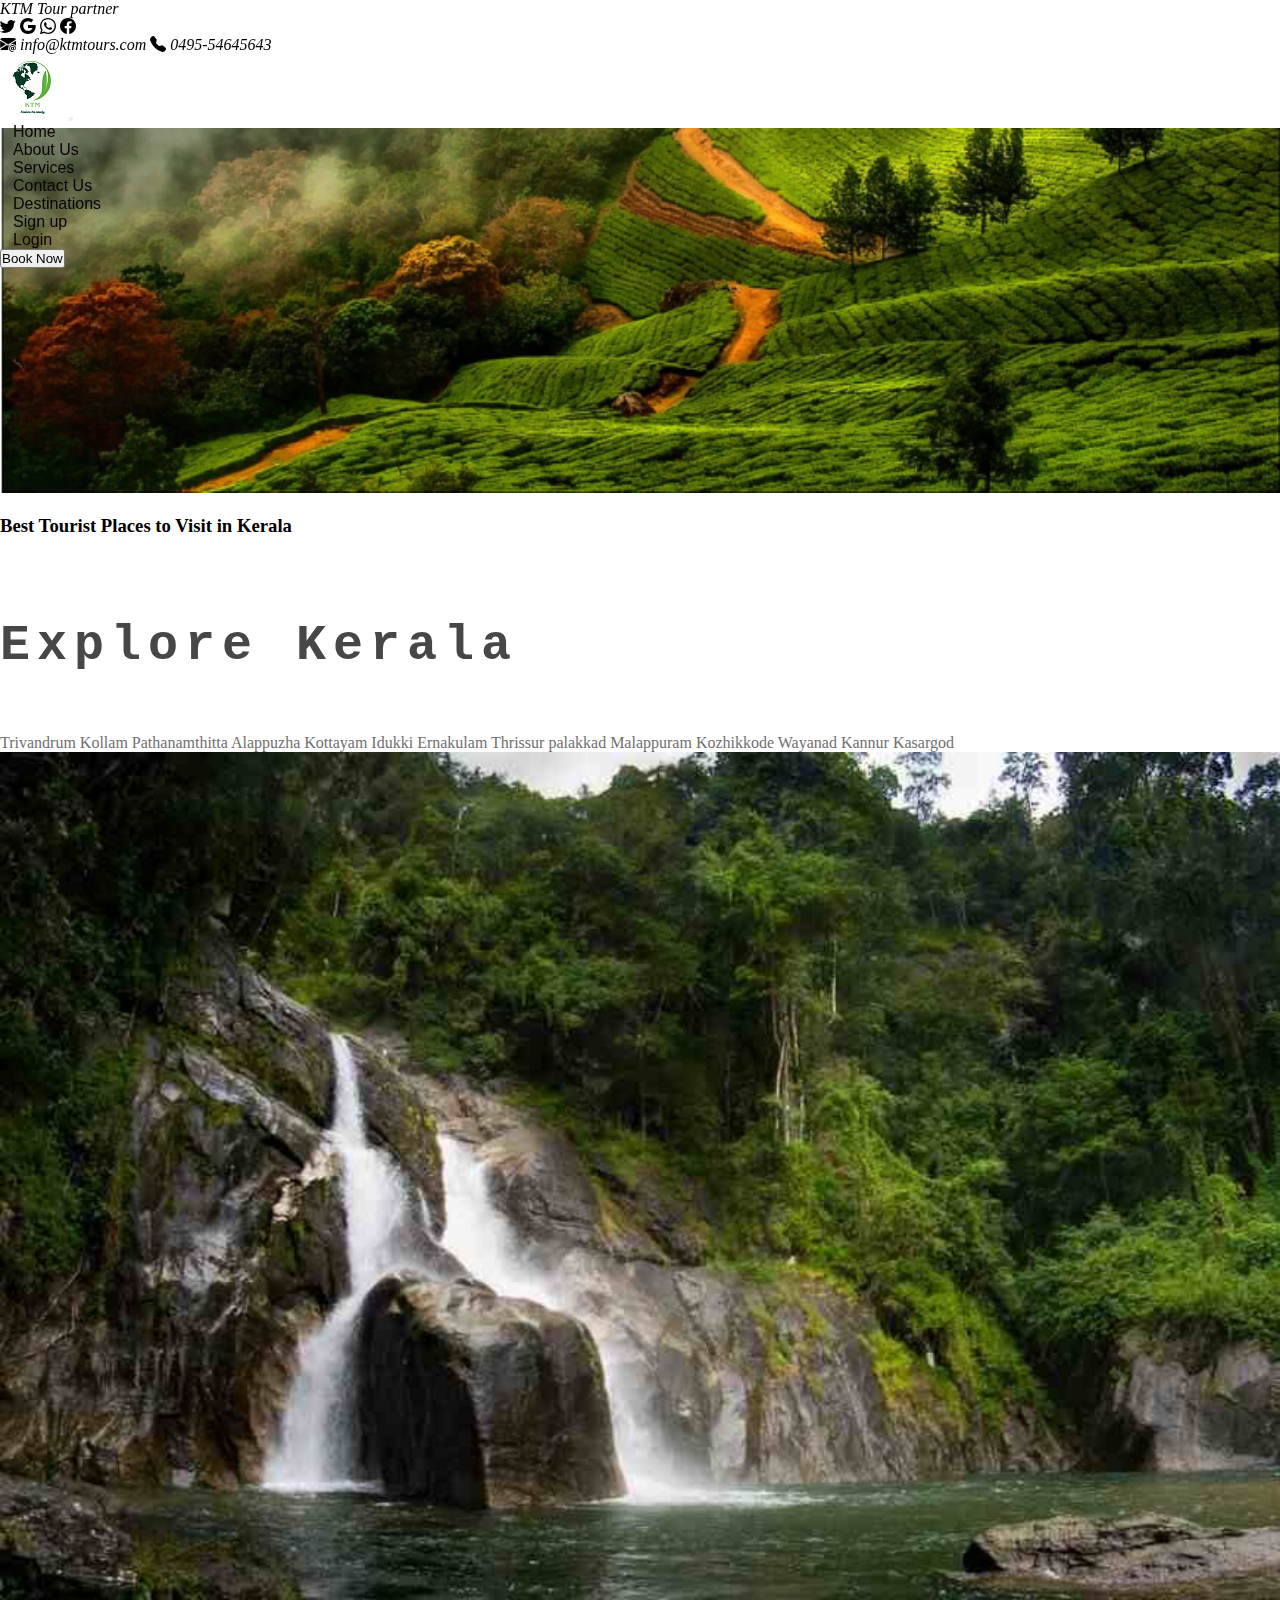
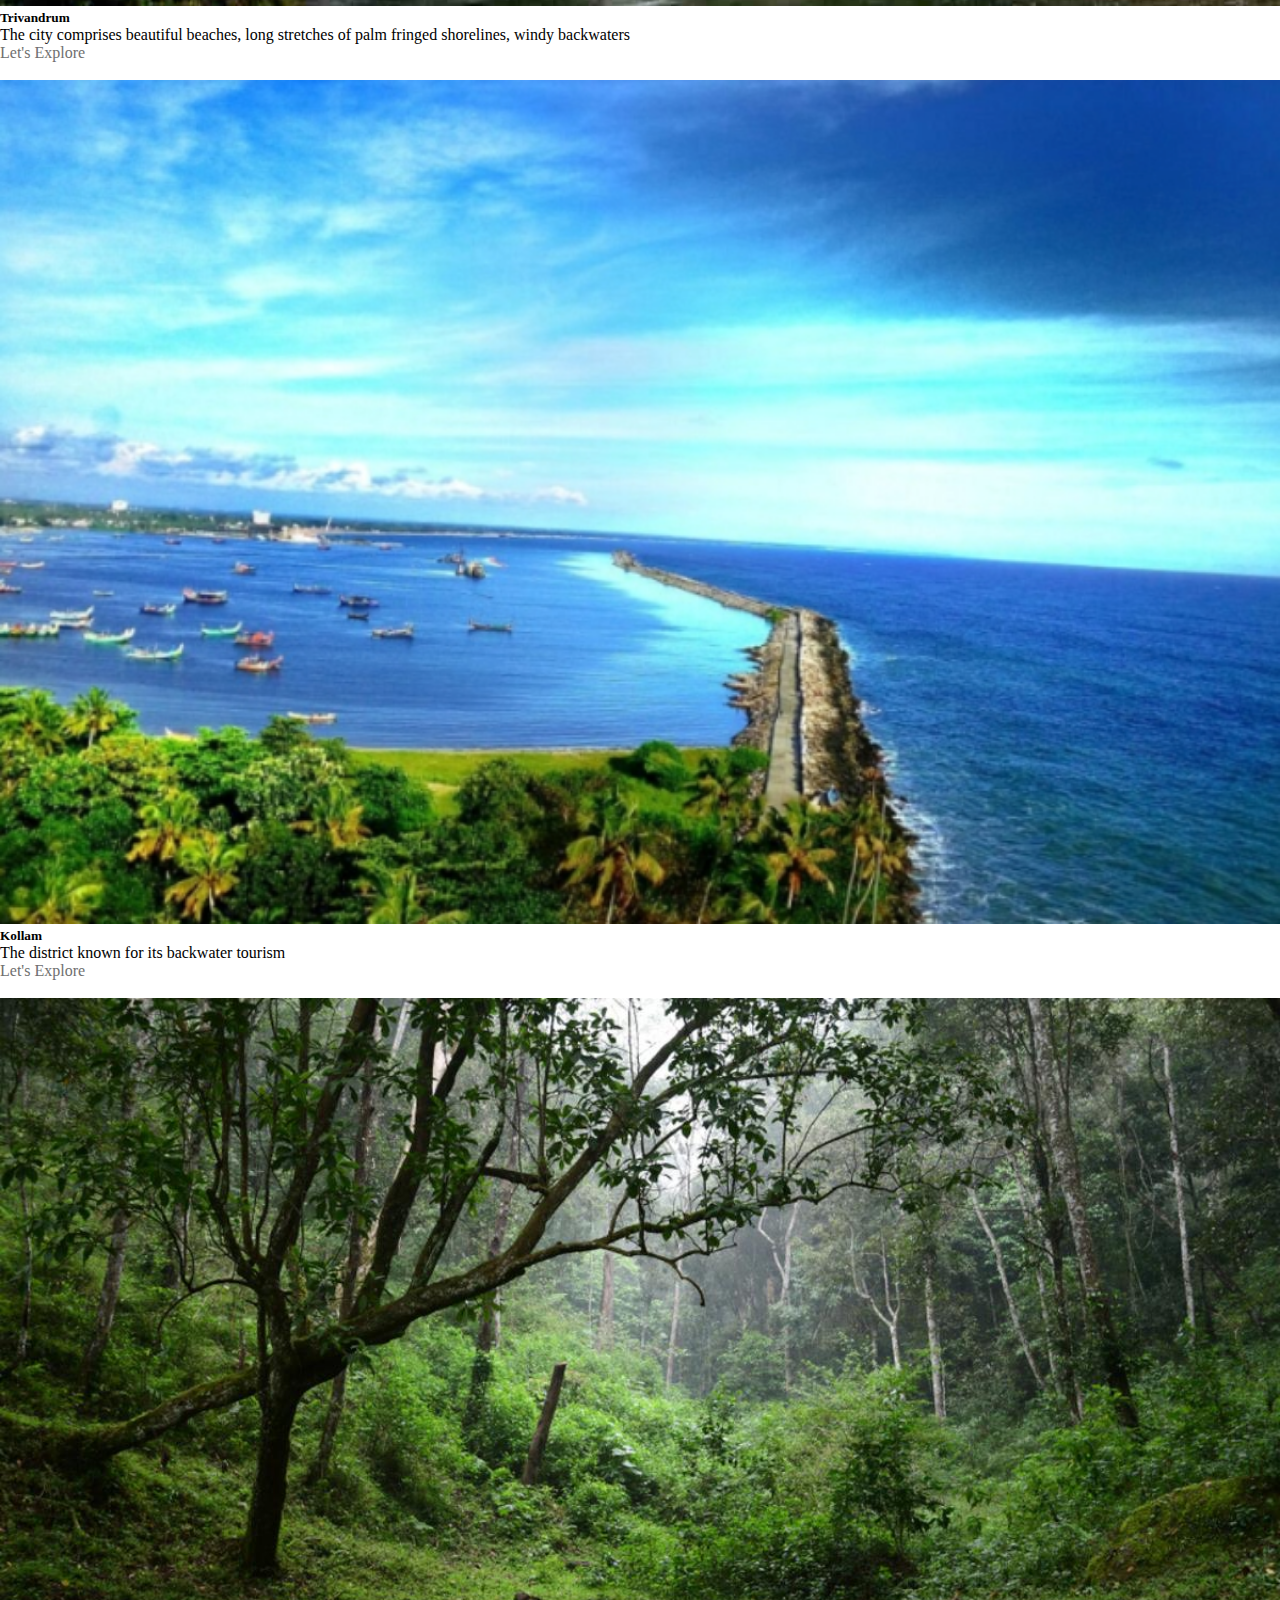
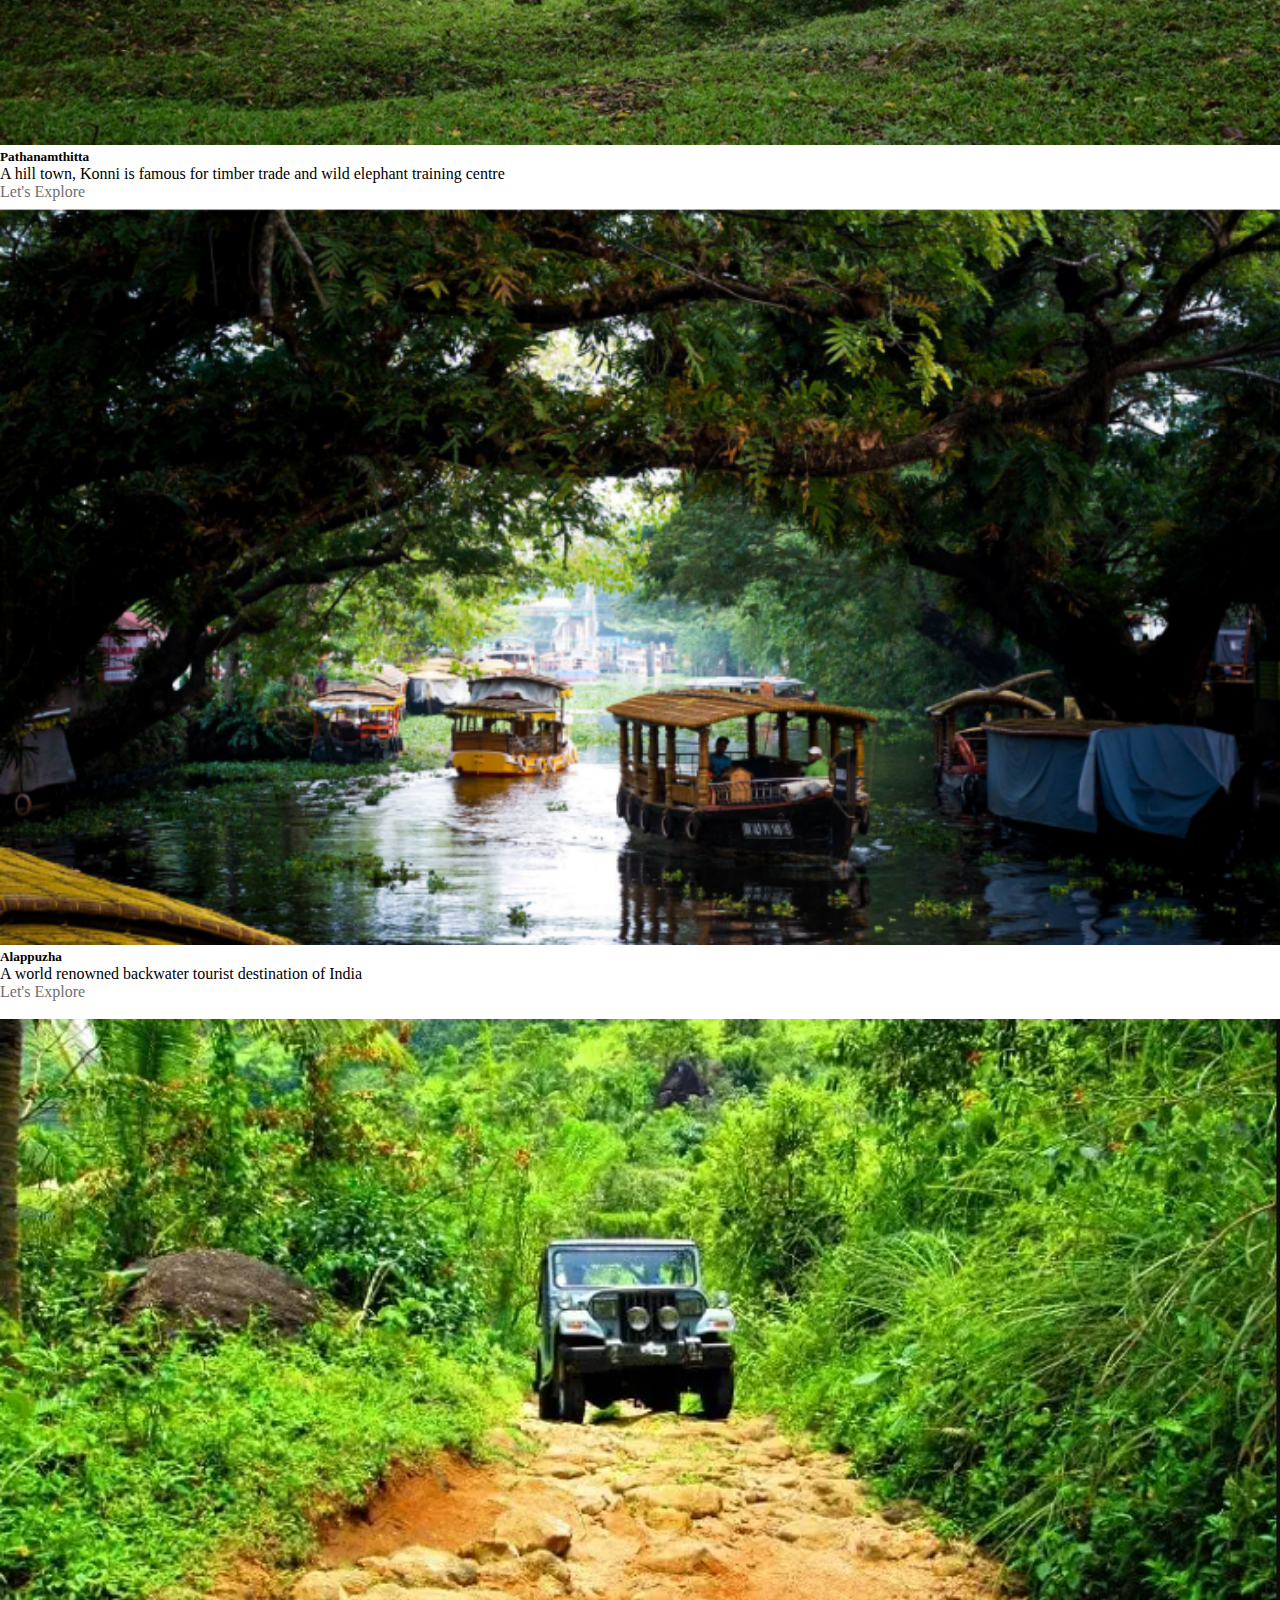
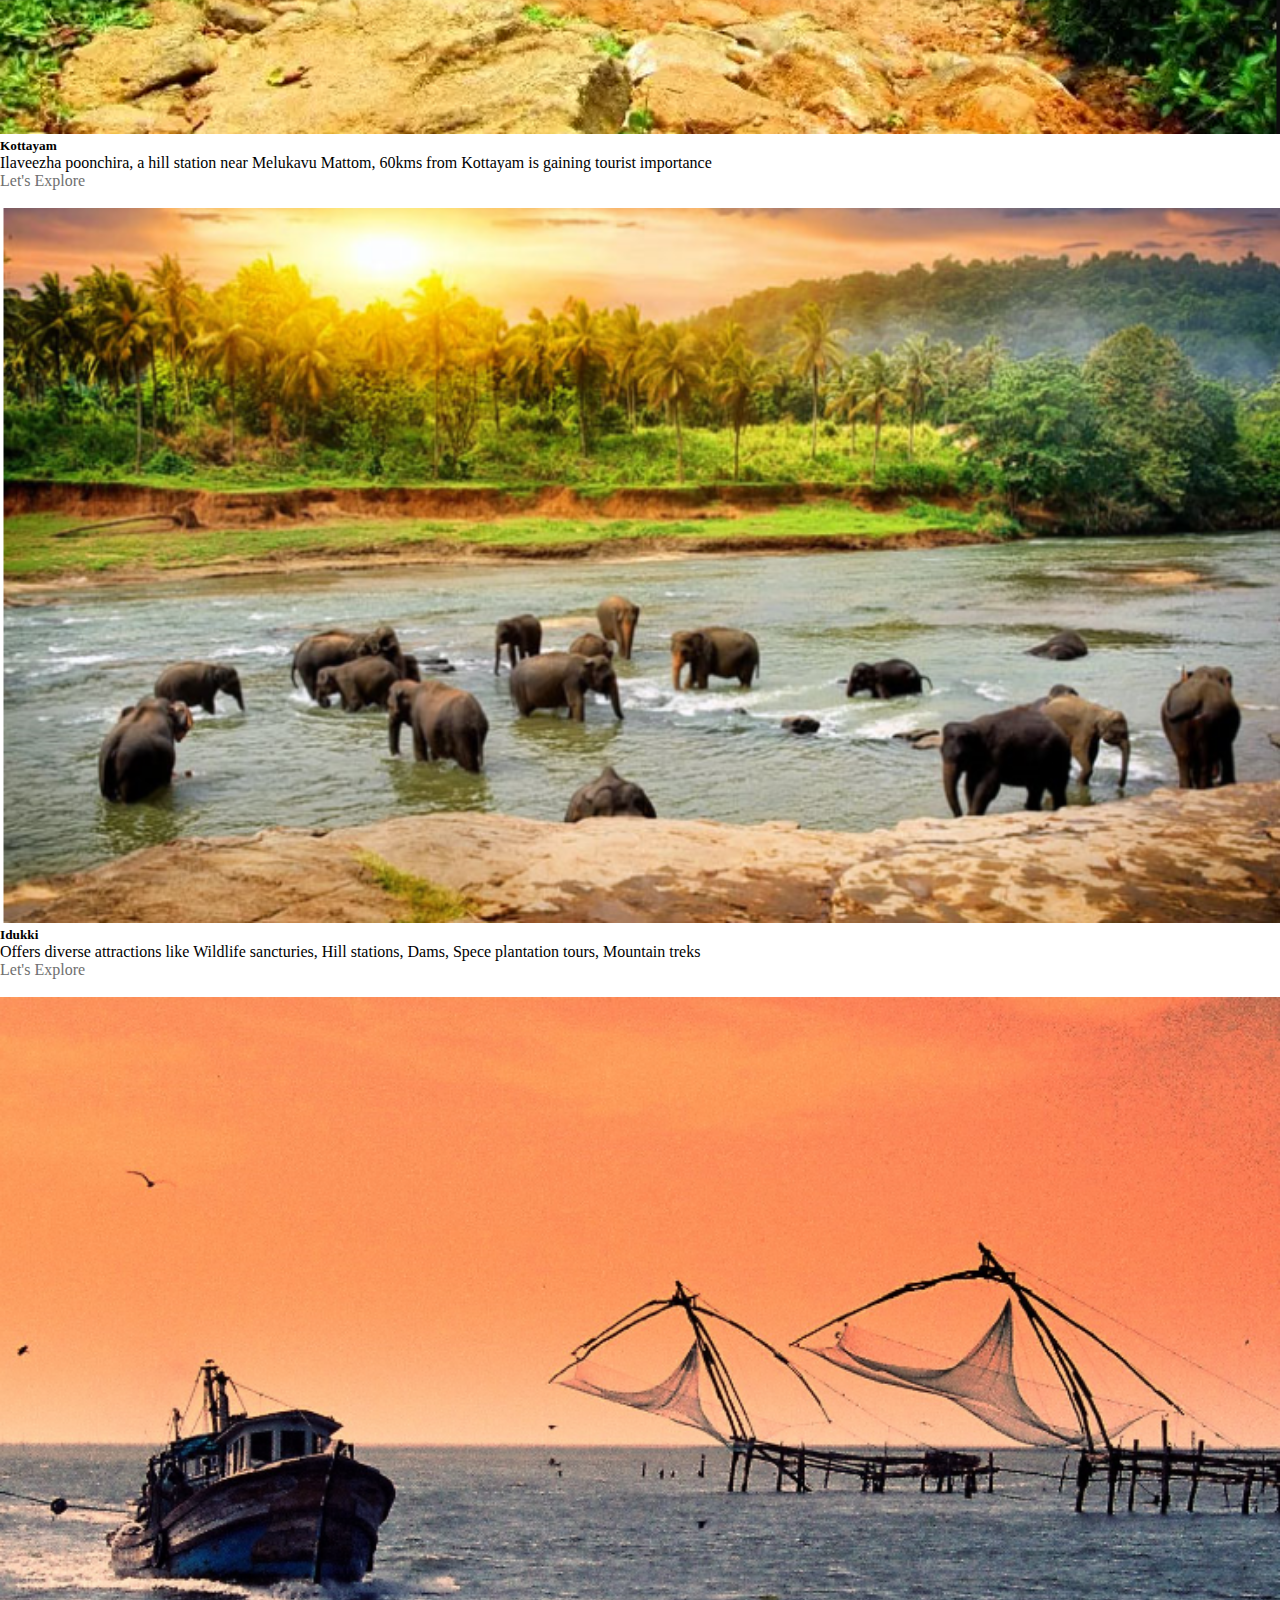
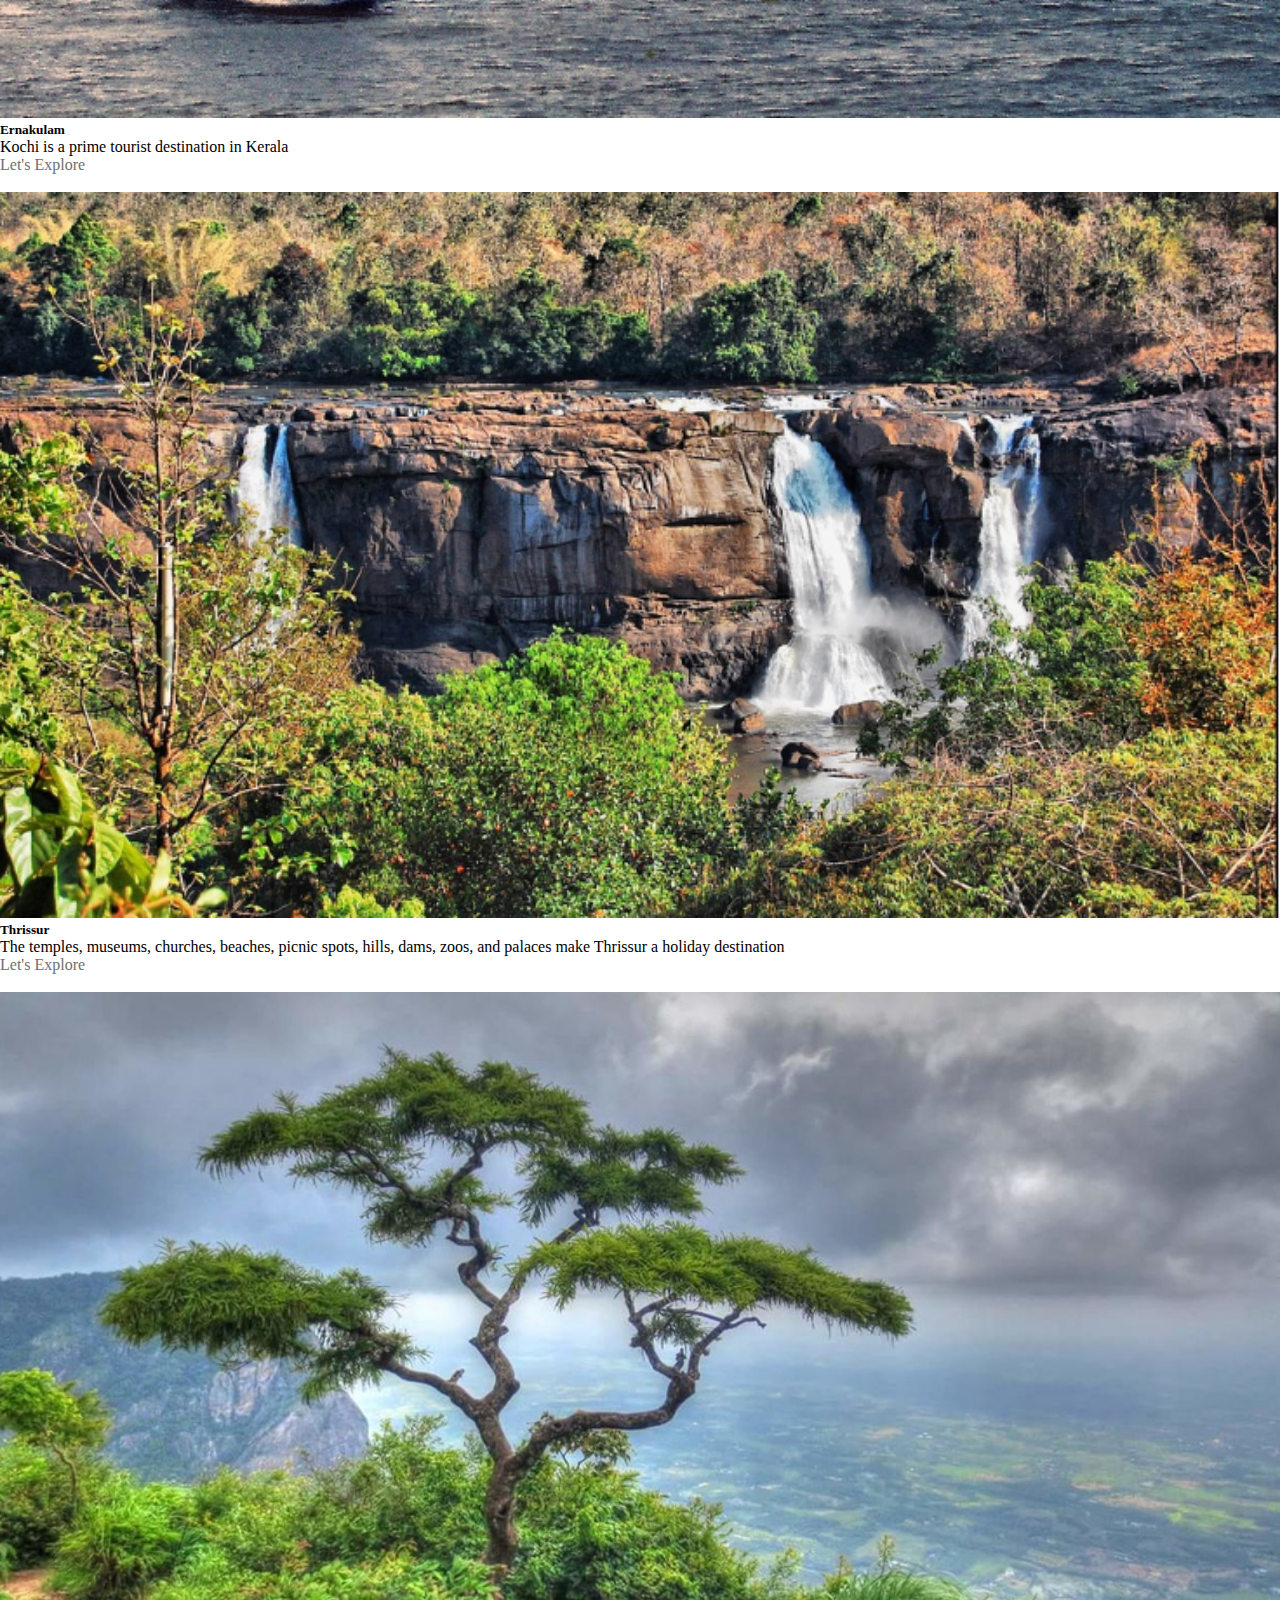
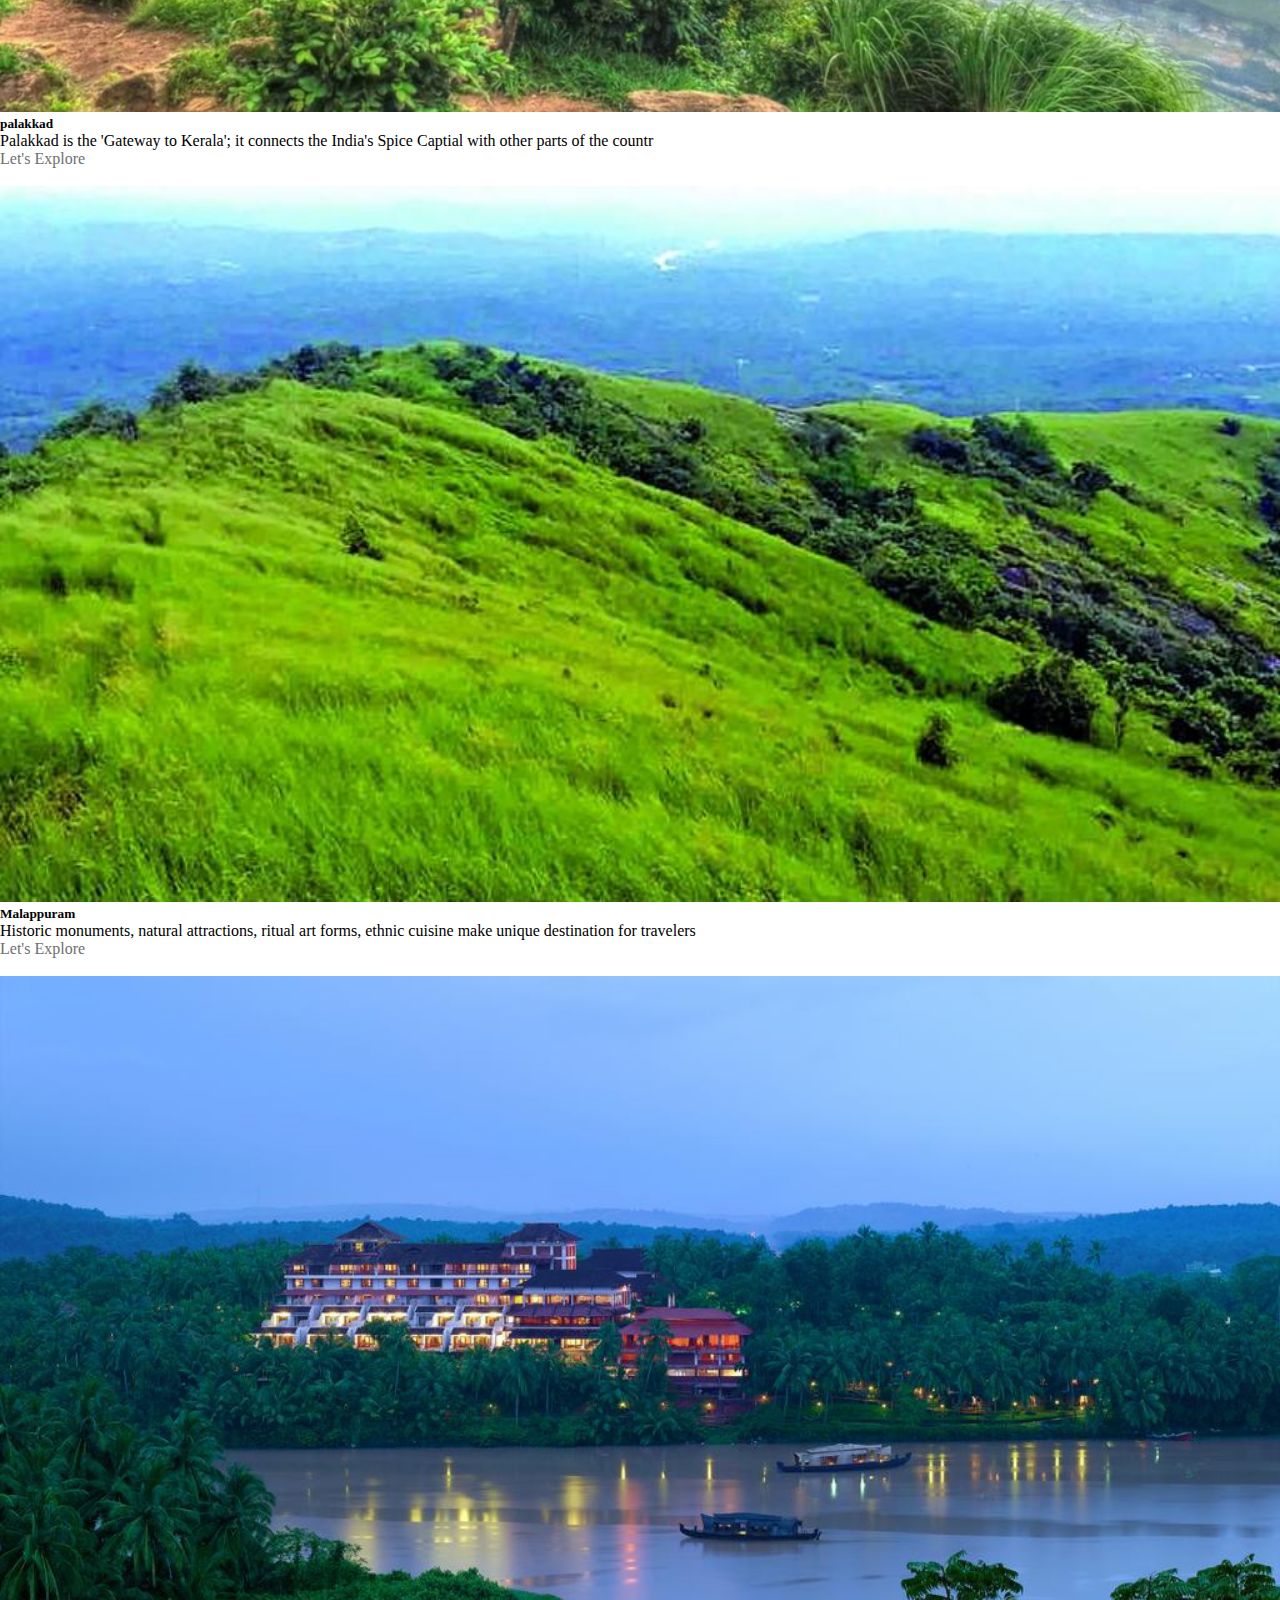
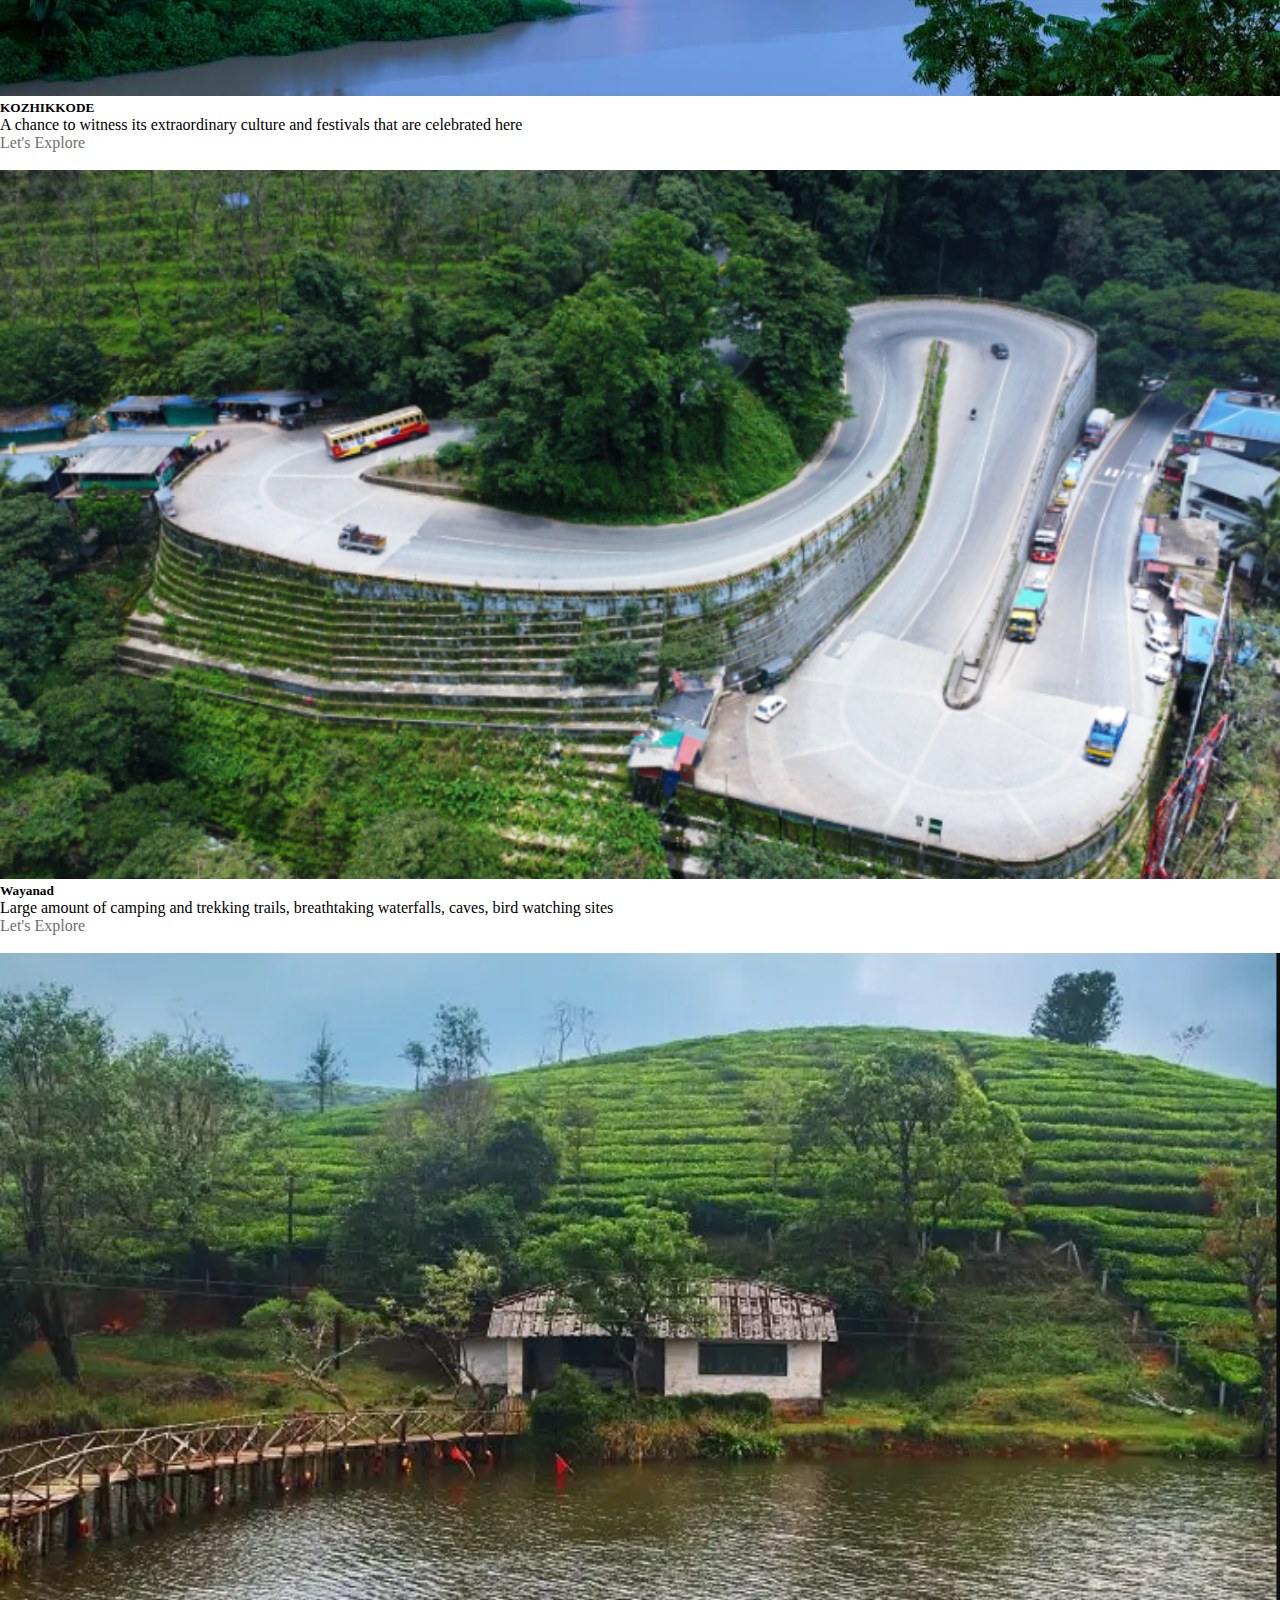
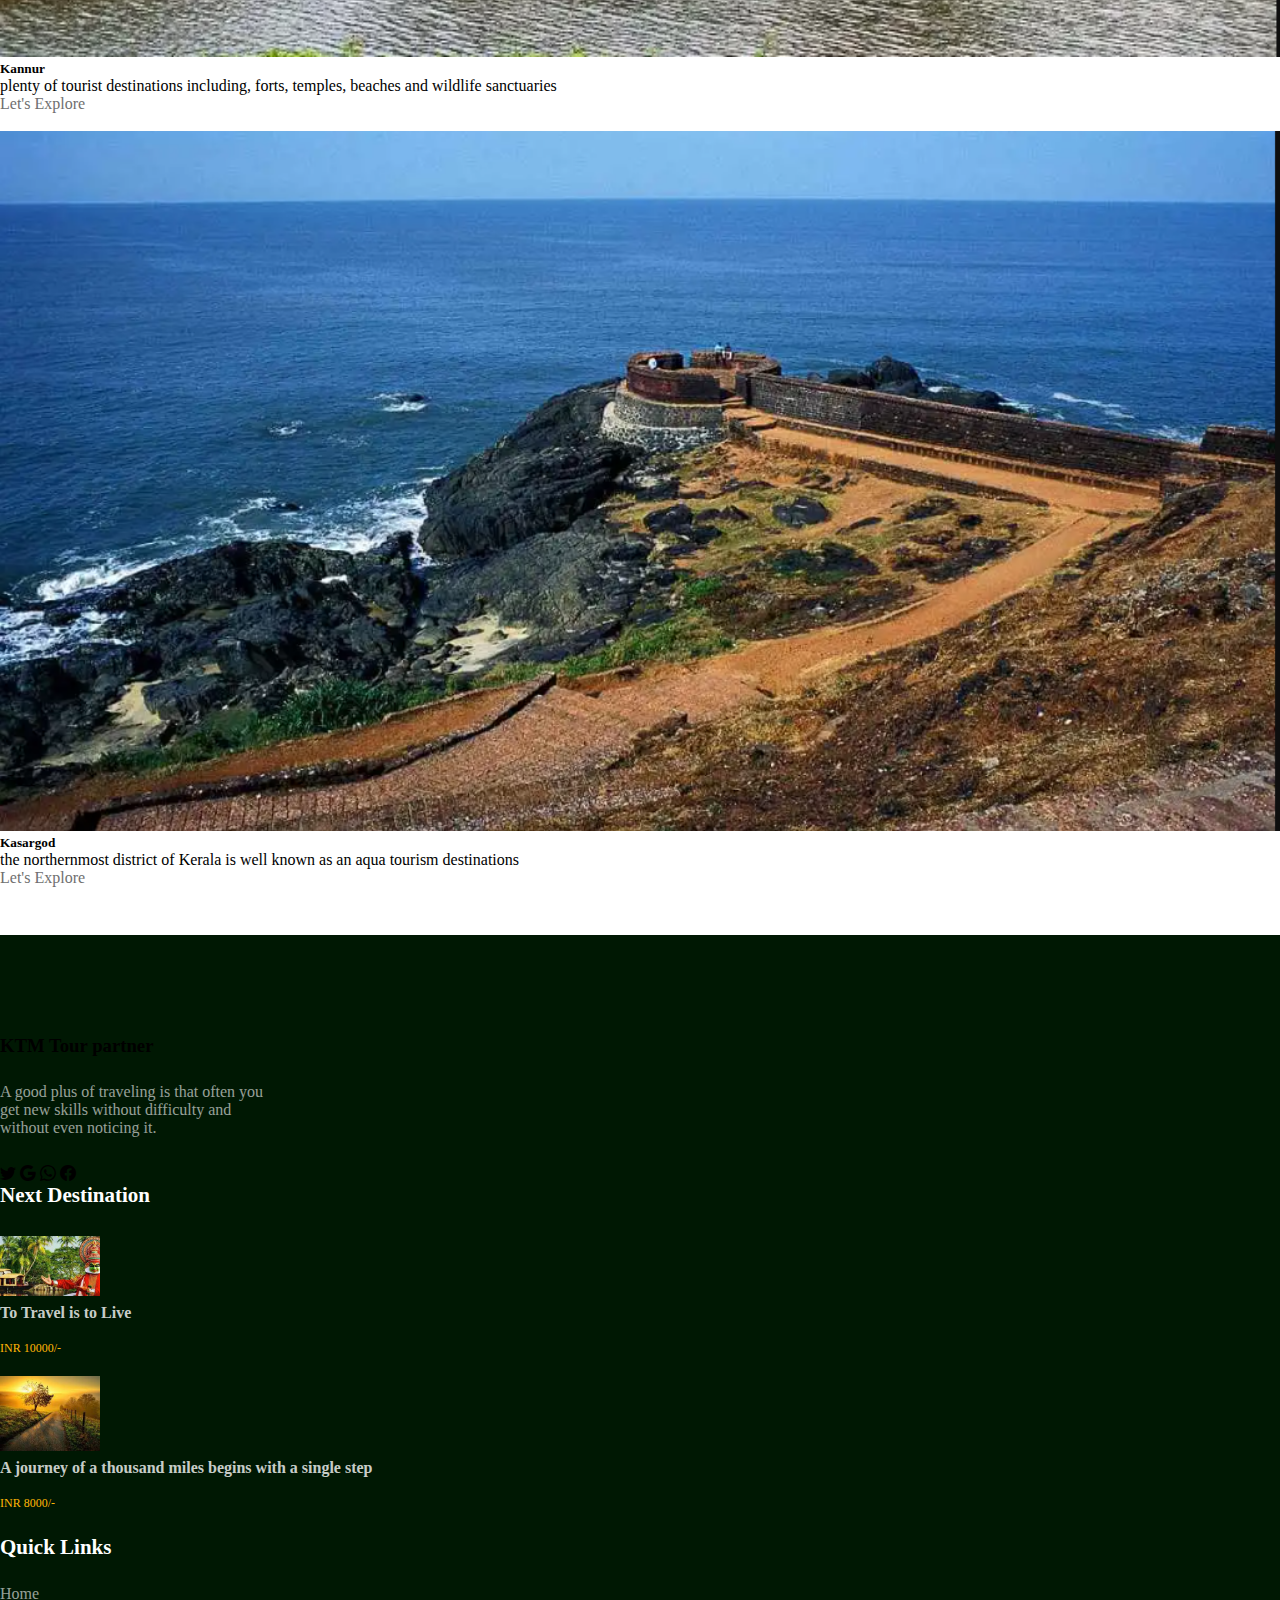
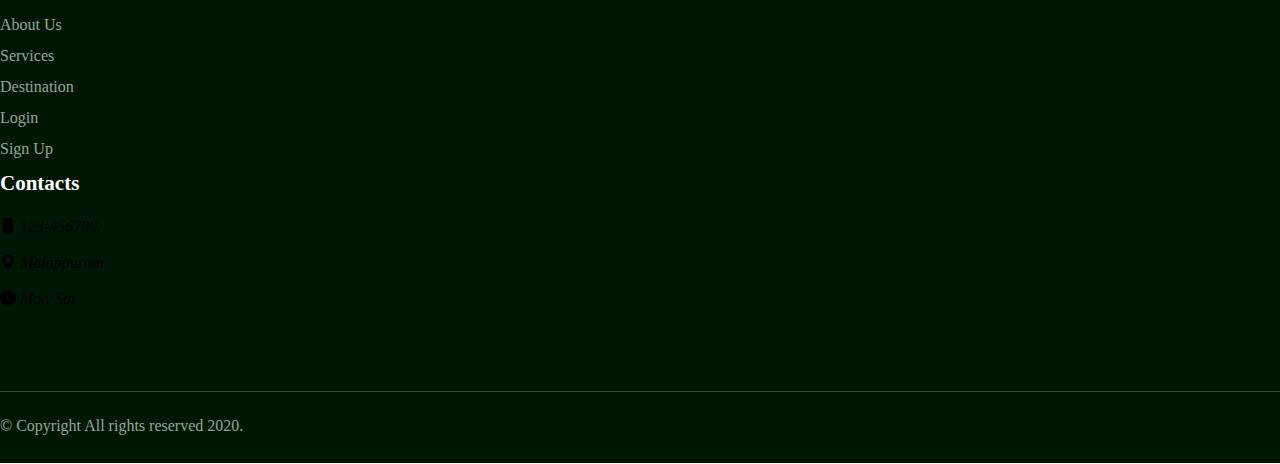
<file: dist1.html>
<!DOCTYPE html>
<html lang="en" style="scroll-behavior: smooth;">
<head>
    <meta charset="UTF-8">
    <meta name="viewport" content="width=device-width, initial-scale=1.0">
    <title>District of kerala </title>
    <link rel="icon" href="image/logo.png" type="image/png" sizes="16x16">
    <link rel="stylesheet" href="style.css">
    <!-- bootstrap jdn -->
    <link href="https://cdn.jsdelivr.net/npm/bootstrap@5.3.1/dist/css/bootstrap.min.css" rel="stylesheet" integrity="sha384-4bw+/aepP/YC94hEpVNVgiZdgIC5+VKNBQNGCHeKRQN+PtmoHDEXuppvnDJzQIu9" crossorigin="anonymous">
      <!-- Bootstrap icon CDN  -->
      <link
      rel="stylesheet"
      href="https://cdn.jsdelivr.net/npm/bootstrap-icons@1.10.5/font/bootstrap-icons.css"
    />
    
</head>
<body >
  <!-- header -->
<header class="header" style="position: fixed; width:100%; z-index: 1;" >
  <nav class="navbar bg-success text-light">
    <div class="container-fluid">
      <span class="navbar-brand mb-0 h1"><i>KTM Tour partner</i></span>
    
    <div class="col-md-6 d-flex justify-content-center">
      <div class="align-items-center">
      <i class="bi bi-twitter"></i>
      <i class="bi bi-google"></i>
      <i class="bi bi-whatsapp"></i>
      <i class="bi bi-facebook"></i>
    </div>
    </div>
    <i class="bi bi-envelope-at-fill"> info@ktmtours.com</i>
    <i class="bi bi-telephone-fill"> 0495-54645643</i>
  </div>
  </div>
  </nav>
  <!-- header ends -->
    <!-- nav -->
    <nav class="navbar navbar-expand-lg bg-success-subtle ">
        <div class="container-fluid">
            <img src="image/logo.png" alt="Bootstrap">
          <button class="navbar-toggler" type="button" data-bs-toggle="collapse" data-bs-target="#navbarTogglerDemo02" aria-controls="navbarTogglerDemo02" aria-expanded="false" aria-label="Toggle navigation">
            <span class="navbar-toggler-icon"></span>
          </button>
          <div class="collapse navbar-collapse " id="navbarTogglerDemo02">
            <ul class="navbar-nav ms-auto  ">
              <li class="nav-item">
                <a class="nav-link active" aria-current="page" href="index.html">Home </a>
              </li>
              <li class="nav-item">
                <a class="nav-link active" aria-current="page" href="index.html">About Us </a>
              </li>
              <li class="nav-item">
                <a class="nav-link active" aria-current="page" href="index.html">Services </a> 
              </li>
              <li class="nav-item">
                <a class="nav-link active" aria-current="page" href="#footer-section">Contact Us </a>
              </li>
              <li class="nav-item">
                <a class="nav-link active" aria-current="page" href="dist1.html">Destinations </a>
              </li>
              <li class="nav-item">
                <a class="nav-link active" aria-current="page" href="signup.html">Sign up </a>
              </li>
              <li class="nav-item">
                <a class="nav-link active" aria-current="page" href="login.html">Login </a>
              </li>
              
              <li class="nav-item">
                <button type="button" class="btn btn-warning">Book Now </button>
              </li>
            
            </ul>
          </div>
        </div>
      </nav>
    </header>      
      <!-- /nav -->
      <section id="dist1">
<!-- header -->
 <section>
    <div class=" row  ms-auto me-auto ">
        <div class="dest" style="padding-top: 8em;">
          <div class="card bg-dark text-white">
            <img src="image/best.PNG" class="card-img" alt="no">
            <div class="card-img-overlay text-center fst-italic">
              <h3 class="card-text" style="padding-top: 1em;" >Best Tourist Places to Visit in Kerala </h3>  
             </div>
          </div>
        </div>

   </div> 
</section>  
<!-- /header -->

<!-- buttons -->
<section>
    <div class="container" style="padding-top: 5em;">
        <h1 class="text-center fs-1 fst-italic "> Explore Kerala </h1>
    <div class="but" style="padding-top: 2em;">
        
        <a href="trivandrum.html" class="btn btn-success" role="button"> Trivandrum </a>
        <a href="#html" class="btn btn-warning" role="button"> Kollam</a>
        <a href="#html" class="btn btn-warning" role="button"> Pathanamthitta </a>
        <a href="alappuzha.html" class="btn btn-success" role="button"> Alappuzha </a>
        <a href="#html" class="btn btn-warning" role="button"> Kottayam </a>
        <a href="idukki.html" class="btn btn-success" role="button"> Idukki </a>
        <a href="ernakulam.html" class="btn btn-success" role="button"> Ernakulam </a>
        <a href="#html" class="btn btn-warning" role="button"> Thrissur </a>
        <a href="#html" class="btn btn-warning" role="button"> palakkad </a>
        <a href="#html" class="btn btn-warning" role="button"> Malappuram </a>
        <a href="#html" class="btn btn-warning" role="button"> Kozhikkode </a>
        <a href="wayanad.html" class="btn btn-success" role="button"> Wayanad </a>
        <a href="#html" class="btn btn-warning" role="button"> Kannur </a>
        <a href="#html" class="btn btn-warning" role="button"> Kasargod  </a>
    </div>
</div>
</section>

 <!-- districts -->

    <div class="container justify-content-evenly mt-5 ">
      <div class="row mt-2 ms-auto me-auto ">
        <div class="col-sm-12 col-md-6 col-lg-6 text-center pt-3">
          <div class="card bg-dark text-white">
            <img src="image/triv3.jpg" class="card-img" alt="no">
            <div class="card-img-overlay">
              <h5 class="card-title fst-italic">Trivandrum </h5>
             <p class="card-text"> The city comprises beautiful beaches, long stretches of palm fringed shorelines, windy backwaters</p>
             <a href="trivandrum.html" class="btn btn-outline-light" role="button"> Let's Explore </a>
            </div>
          </div>
        </div>
        <br>
        <div class="col-sm-12 col-md-6 col-lg-6 text-center pt-3 width:100%">
          <div class="card bg-dark text-white">
            <img src="image/kollam-4.PNG" class="card-img" alt="no">
            <div class="card-img-overlay">
              <h5 class="card-title fst-italic">Kollam</h5>
              <p class="card-text"> The district known for its backwater tourism</p>
              <a href="#html" class="btn btn-outline-light" role="button"> Let's Explore </a>
            </div>
          </div>
        </div>
        <br>
      </div>
      <div class=" row mt-2 ms-auto me-auto ">
        <div class="col-sm-12 col-md-6 col-lg-6 text-center pt-3">
          <div class="card bg-dark text-white">
            <img src="image/Pathanamthitta.jpg" class="card-img" alt="no">
            <div class="card-img-overlay">
              <h5 class="card-title fst-italic">Pathanamthitta </h5>
              <p class="card-text">A hill town, Konni is famous for timber trade and wild elephant training centre </p>
              <a href="#html" class="btn btn-outline-light"role="button"> Let's Explore </a>
            </div>
          </div>
        </div>
        <!-- <br> -->
        <div class="col-sm-12 col-md-6 col-lg-6 text-center pt-3">
          <div class="card bg-dark text-white">
            <img src="image/alappuzha.PNG" class="card-img" alt="no">
            <div class="card-img-overlay">
              <h5 class="card-title fst-italic">Alappuzha</h5>
              <p class="card-text">A world renowned backwater tourist destination of India</p>
              <a href="alappuzha.html" class="btn btn-outline-light" role="button">Let's Explore</a>
            </div>
          </div>
        </div>
        <br>
          </div>
        </div>
      </div>
       
     
    </div>
    <div class="container justify-content-evenly mt-3 ">
        <div class="row mt-2 ms-auto me-auto ">
          <div class="col-sm-12 col-md-6 col-lg-6 text-center pt-3">
            <div class="card bg-dark text-white">
              <img src="image/kottayam.PNG" class="card-img" alt="no">
              <div class="card-img-overlay">
                <h5 class="card-title fst-italic"> Kottayam </h5>
                <p class="card-text"> Ilaveezha poonchira, a hill station near Melukavu Mattom, 60kms from Kottayam is gaining tourist importance</p>
                <a href="#html" class="btn btn-outline-light" role="button"> Let's Explore</a>
              </div>
            </div>
          </div>
          <br>
          <div class="col-sm-12 col-md-6 col-lg-6 text-center pt-3">
            <div class="card bg-dark text-white">
              <img src="image/idukki1.PNG" class="card-img" alt="no">
              <div class="card-img-overlay">
                <h5 class="card-title fst-italic">Idukki </h5>
                <p class="card-text"> Offers diverse attractions like Wildlife sancturies, Hill stations, Dams, Spece plantation tours, Mountain treks</p>
                <a href="idukki.html" class="btn btn-outline-light" role="button"> Let's Explore </a>
              </div>
            </div>
          </div>
          <br>
        </div>
        <div class=" row mt-2 ms-auto me-auto ">
          <div class="col-sm-12 col-md-6 col-lg-6 text-center pt-3">
            <div class="card bg-dark text-white">
              <img src="image/ernaku2.PNG" class="card-img" alt="no">
              <div class="card-img-overlay">
                <h5 class="card-title fst-italic">Ernakulam </h5>
                <p class="card-text">Kochi is a prime tourist destination in Kerala </p>
                <a href="ernakulam.html" class="btn btn-outline-light" role="button"> Let's Explore </a>
              </div>
            </div>
          </div>
          <br>
          <div class="col-sm-12 col-md-6 col-lg-6 text-center pt-3">
            <div class="card bg-dark text-white">
              <img src="image/thrissur.PNG" class="card-img" alt="no">
              <div class="card-img-overlay">
                <h5 class="card-title fst-italic">Thrissur </h5>
                <p class="card-text">The temples, museums, churches, beaches, picnic spots, hills, dams, zoos, and palaces make Thrissur a holiday destination</p>
                <a href="#html" class="btn btn-outline-light" role="button"> Let's Explore </a>
              </div>
            </div>
          </div>
          <br>
            </div>
          </div>
        </div>
         
       
      </div>
      <div class="container justify-content-evenly mt-3 ">
        <div class="row mt-2 ms-auto me-auto ">
          <div class="col-sm-12 col-md-6 col-lg-6 text-center pt-3">
            <div class="card bg-dark text-white">
              <img src="image/Nelliampathy.jpg" class="card-img" alt="no">
              <div class="card-img-overlay">
                <h5 class="card-title fst-italic"> palakkad </h5>
                <p class="card-text"> Palakkad is the 'Gateway to Kerala'; it connects the India's Spice Captial with other parts of the countr</p>
                <a href="#html" class="btn btn-outline-light" role="button"> Let's Explore </a>
              </div>
            </div>
          </div>
          <br>
          <div class="col-sm-12 col-md-6 col-lg-6 text-center pt-3">
            <div class="card bg-dark text-white">
              <img src="image/malappuram.jpeg" class="card-img" alt="no">
              <div class="card-img-overlay">
                <h5 class="card-title fst-italic">Malappuram</h5>
                <p class="card-text"> Historic monuments, natural attractions, ritual art forms, ethnic cuisine make unique destination for travelers</p>
                <a href="#html" class="btn btn-outline-light" role="button"> Let's Explore  </a>
              </div>
            </div>
          </div>
          <br>
        </div>
        <div class=" row mt-2 ms-auto me-auto ">
          <div class="col-sm-12 col-md-6 col-lg-6 text-center pt-3">
            <div class="card bg-dark text-white">
              <img src="image/card5-Kozhikode.jpg" class="card-img" alt="no">
              <div class="card-img-overlay">
                <h5 class="card-title fst-italic">KOZHIKKODE </h5>
                <p class="card-text"> A chance to witness its extraordinary culture and festivals that are celebrated here</p>
                <a href="#html" class="btn btn-outline-light" role="button">Let's Explore </a>
              </div>
            </div>
          </div>
          <br>
          <div class="col-sm-12 col-md-6 col-lg-6 text-center pt-3">
            <div class="card bg-dark text-white">
              <img src="image/wayanad1.PNG" class="card-img" alt="no">
              <div class="card-img-overlay">
                <h5 class="card-title fst-italic">Wayanad </h5>
                <p class="card-text">Large amount of camping and trekking trails, breathtaking waterfalls, caves, bird watching sites</p>
                
                <a href="wayanad.html" class="btn btn-outline-light" role="button"> Let's Explore </a>
              </div>
            </div>
          </div>
          <br>
            </div>
          </div>
        </div>
        <div class="container justify-content-evenly mt-3 ">
        <div class="row mt-2 ms-auto me-auto ">
          <div class="col-sm-12 col-md-6 col-lg-6 text-center pt-3">
            <div class="card bg-dark text-white">
              <img src="image/kannur4.PNG" class="card-img" alt="no">
              <div class="card-img-overlay">
                <h5 class="card-title fst-italic"> Kannur </h5>
                <p class="card-text"> plenty of tourist destinations including, forts, temples, beaches and wildlife sanctuaries</p>
                
                <a href="#html" class="btn btn-outline-light" role="button"> Let's Explore </a>
              </div>
            </div>
          </div>
          <br>
          <div class="col-sm-12 col-md-6 col-lg-6 text-center pt-3">
            <div class="card bg-dark text-white">
              <img src="image/kasaragod.PNG" class="card-img" alt="no">
              <div class="card-img-overlay">
                <h5 class="card-title fst-italic">Kasargod </h5>
                <p class="card-text"> the northernmost district of Kerala is well known as an aqua tourism destinations</p>
               
                <a href="#html"class="btn btn-outline-light" role="button"> Let's Explore </a>
              </div>
            </div>
          </div>
          <br>
        </div>
        
      </div>
    </section>
     <!-- /tour packages -->
   
    <!-- footer -->
    <section id="footer-section">
    <footer class="footer" style="margin-top: 30px;">
      <div class="container">
          <div class="row mt-3 pt-3">
              <div class="col-md-6 col-lg-4">
                  <div class="widget1">
                      <div class="footimg">                    
                          <!-- <img src="/image/travel.png"  width="50%" height="50%" class="img-fluid" alt="no"> -->
                          <h3 class="text-light fst-italic">KTM Tour partner</h3>
                      </div>
                      <p class="text-light">
                        A good plus of traveling is that often you <br>get new skills without difficulty and <br>without even noticing it.
                      </p>
                      <div class="socialLinks">
                          <ul>
                            <div class="align-items-center ">
                              <li class="text-light "> 
                                                             
                                  <i class="bi bi-twitter"></i>
                                  <i class="bi bi-google"></i>
                                  <i class="bi bi-whatsapp"></i>
                                  <i class="bi bi-facebook"></i>
                               
                              </li>
                            </div>
                          </ul>
                      </div>
                  </div>
              </div>
              <div class="col-md-6 col-lg-4">
                  <div class="widget2">
                      <h5>
                          Next Destination
                      </h5>
                      <div class="media">
                          <img class="img-fluid" src="image/foot1.jfif" alt="">
                          <div class="media-body d-flex align-self-center">
                              <div class="content">
                                  <a href="#">
                                      <p>
                                        To Travel is to Live
                                      </p>
                                  </a>
                                  <span>
                                    INR 10000/-
                                  </span>
                              </div>
                          </div>
                      </div>
                      <div class="media">
                          <img class="img-fluid" src="image/foot2.jfif" alt="">
                          <div class="media-body d-flex align-self-center">
                              <div class="content">
                                  <a href="#">
                                      <p>
                                        A journey of a thousand miles begins with a single step
                                      </p>
                                  </a>
                                  <span>
                                      INR 8000/-
                                  </span>
                              </div>
                          </div>
                      </div>
                  </div>
              </div>
              <div class="col-sm-6 col-lg-2">
                  <div class="widget3">
                      <h5>
                          Quick Links
                      </h5>
                      <ul>
                          <li>
                              <a href="index.html">
                                  Home
                              </a>
                          </li>
                          <li>
                              <a href="index.html">
                                  About Us
                              </a>
                          </li>
                          <li>
                              <a href="index.html">
                                  Services
                              </a>
                          </li>
                          <li>
                              <a href="dist1.html">
                                  Destination
                              </a>
                          </li>
                          <li>
                              <a href="login.html">
                                  Login
                              </a>
                          </li>
                          <li>
                              <a href="signup.html">
                                  Sign Up
                              </a>
                          </li>
                      </ul>
                  </div>
              </div>
              <div class="col-sm-6 col-lg-2">
                  <div class="widget4">
                      <h5>
                          Contacts
                      </h5>
                      <ul>
                         <li class="text-light">
                          <i class="bi bi-phone-fill">  123-456789</i>
                         </li>
                         <br>
                         <li class="text-light">
                          <i class="bi bi-geo-alt-fill">   Malappuram</i>
                         </li>
                         <br>
                         <li class="text-light">
                          <i class="bi bi-clock-fill">  Mon-Sat </i>
                         </li>
                      </ul>
                  </div>
              </div>
          </div>
      </div>
      <div class="copyRightArea">
          <div class="container">
              <div class="row">
                  <div class="col-12 text-center">
                      <p>&copy; Copyright All rights reserved 2020.</p>
                  </div>
              </div>
          </div>
      </div>
    </footer>
    </section>
    <!-- footer ends -->
</section>
    <!-- bootstrap css -->
          <script src="https://cdn.jsdelivr.net/npm/bootstrap@5.3.1/dist/js/bootstrap.bundle.min.js" integrity="sha384-HwwvtgBNo3bZJJLYd8oVXjrBZt8cqVSpeBNS5n7C8IVInixGAoxmnlMuBnhbgrkm" crossorigin="anonymous"></script>
         
        </body>
    </html>



<!-- bootstrap css -->
      <script src="https://cdn.jsdelivr.net/npm/bootstrap@5.3.1/dist/js/bootstrap.bundle.min.js" integrity="sha384-HwwvtgBNo3bZJJLYd8oVXjrBZt8cqVSpeBNS5n7C8IVInixGAoxmnlMuBnhbgrkm" crossorigin="anonymous"></script>
     
    </body>
</html>
</file>
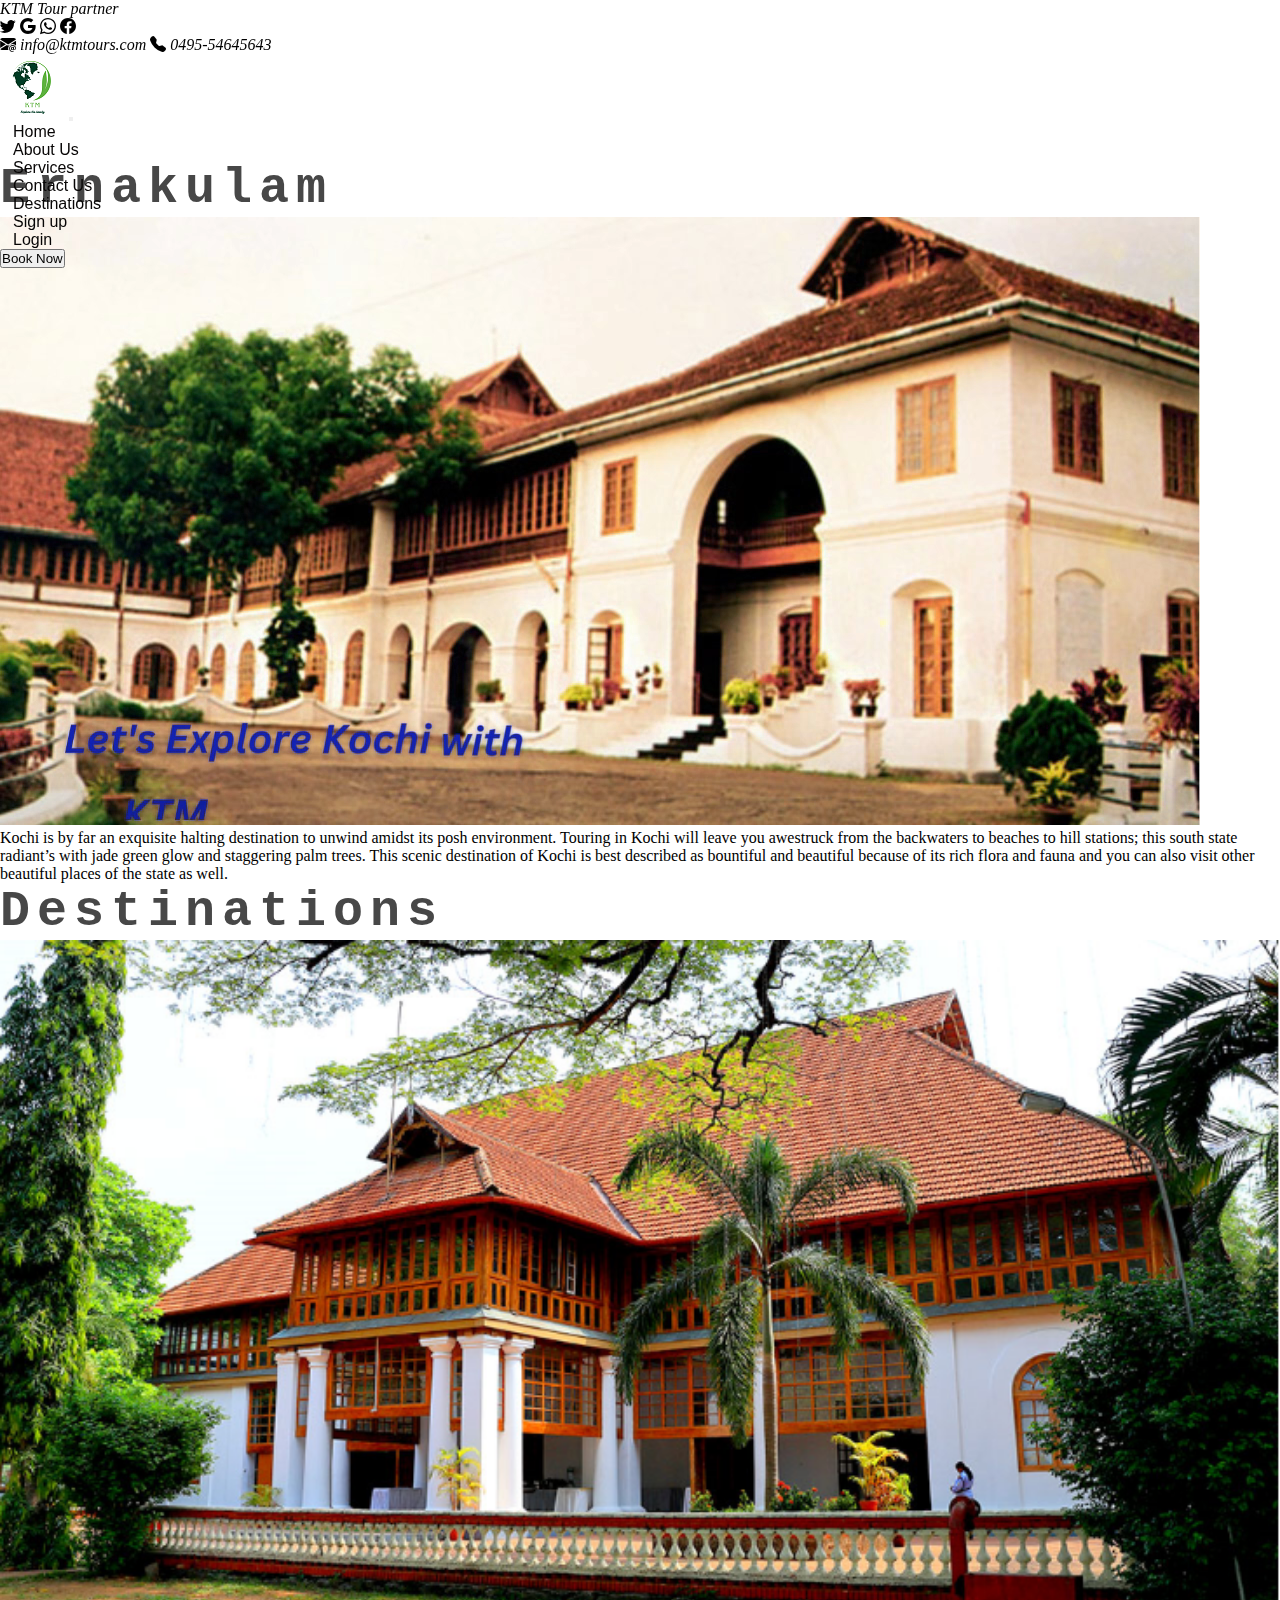
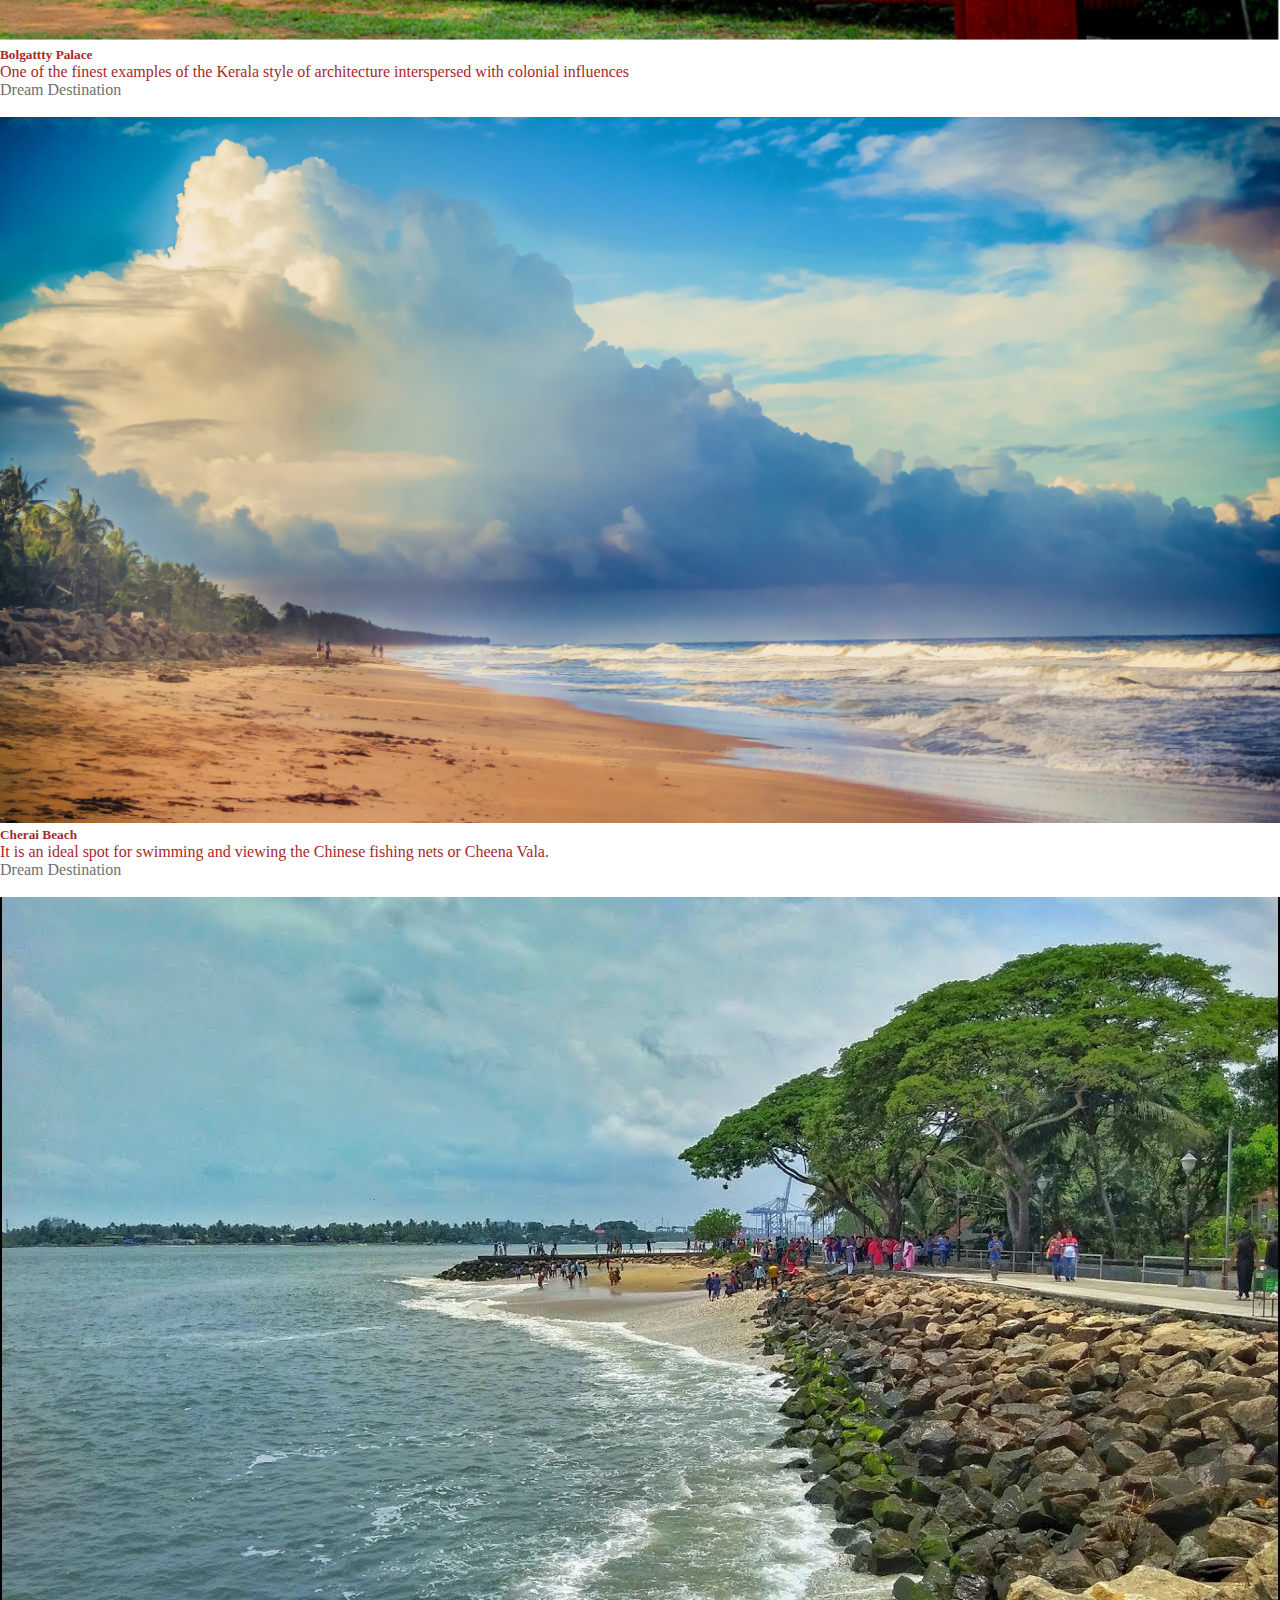
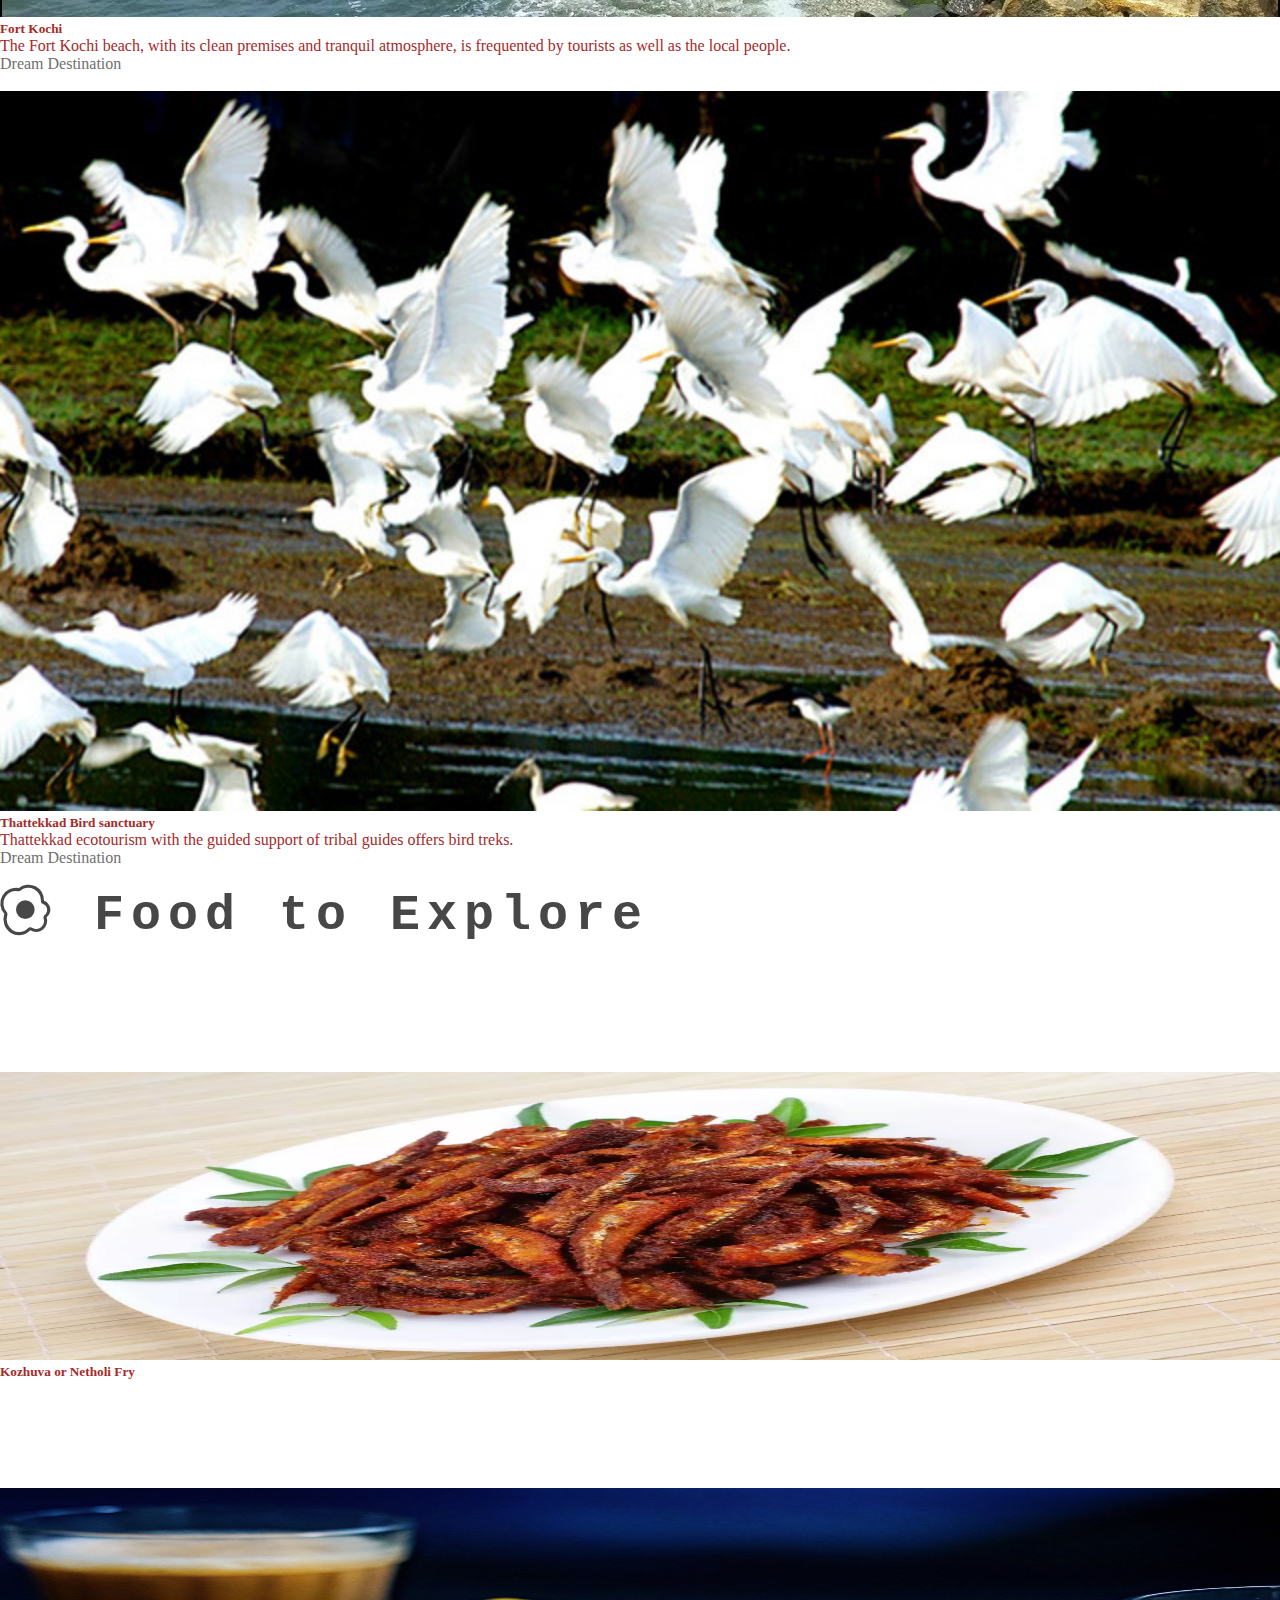
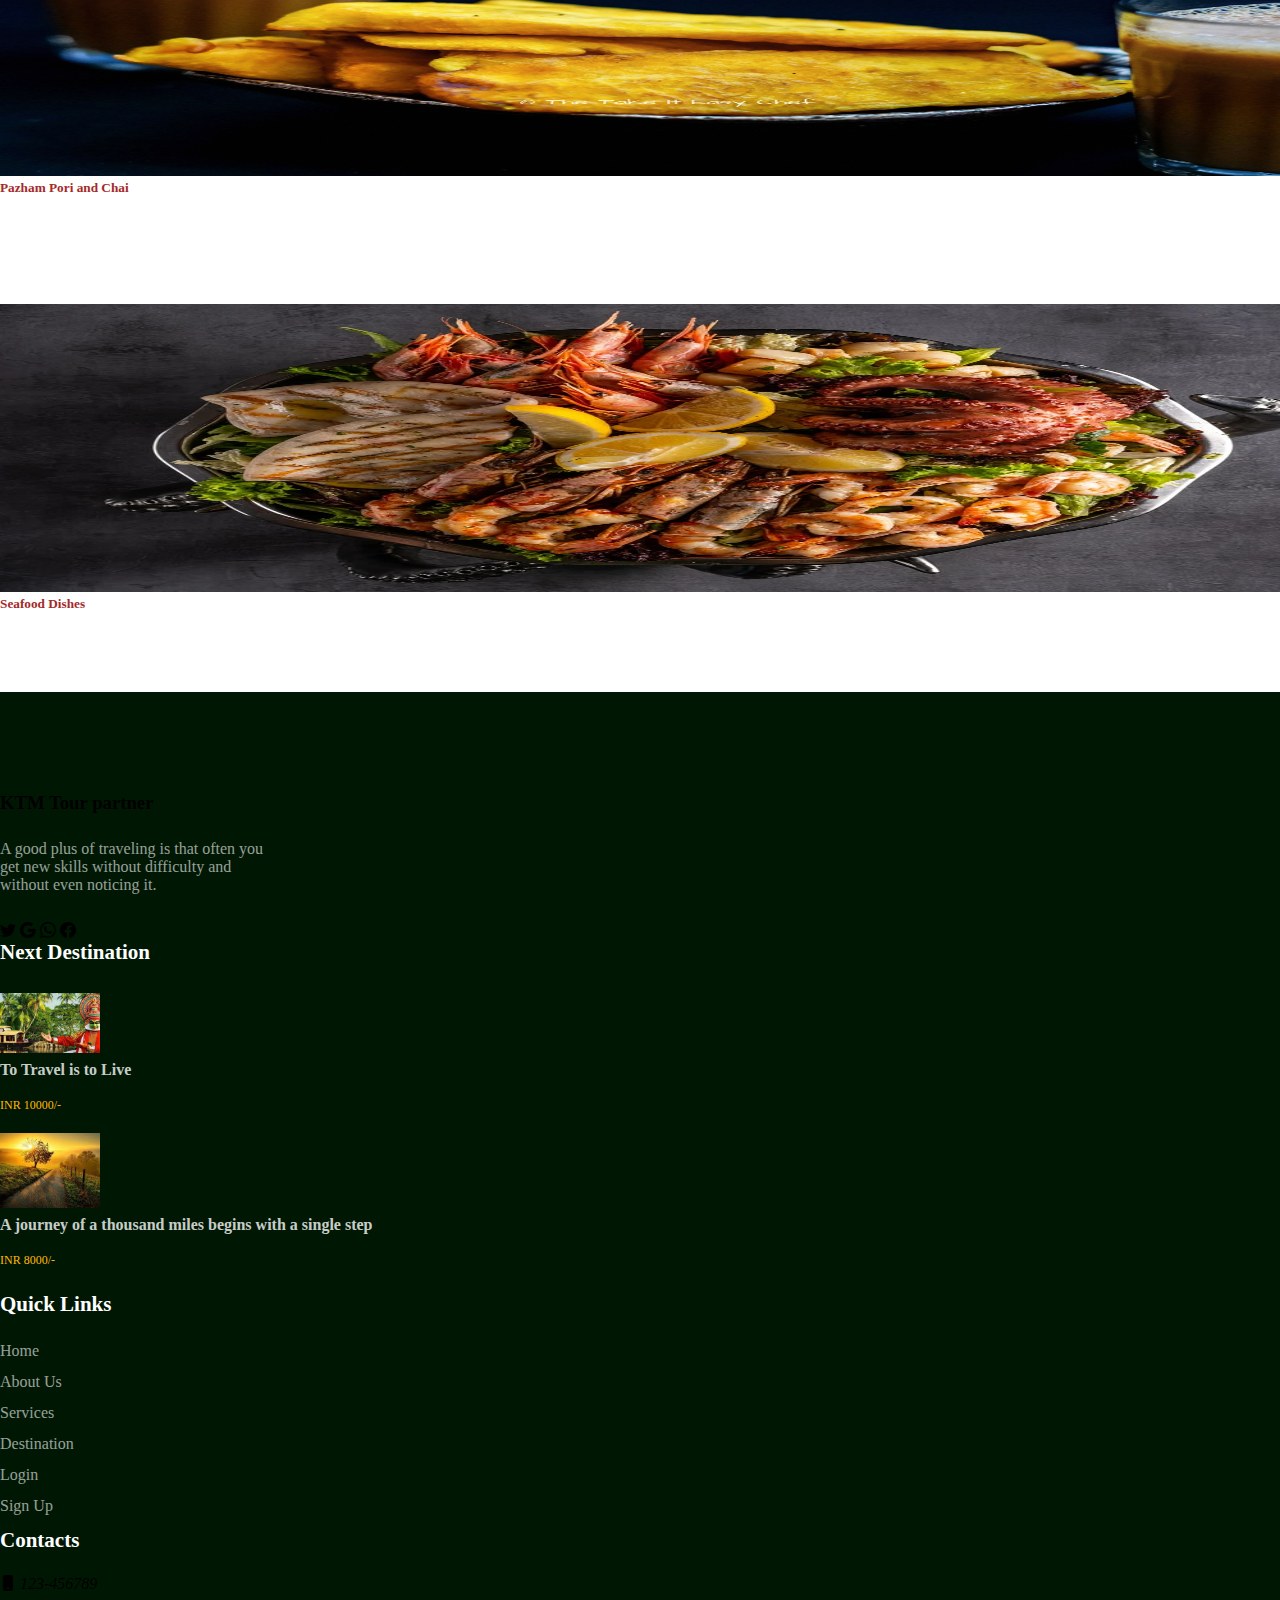
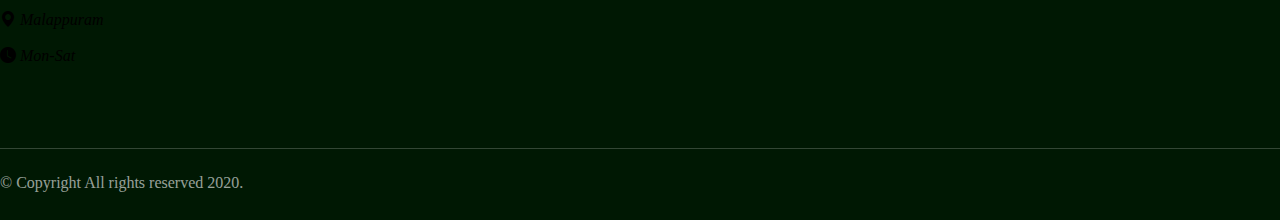
<file: ernakulam.html>
<!DOCTYPE html>
<html lang="en" style="scroll-behavior: smooth;">
<head>
    <meta charset="UTF-8">
    <meta name="viewport" content="width=device-width, initial-scale=1.0">
    <title>Ernakulam </title>
    <link rel="icon" href="image/logo.png" type="image/png" sizes="16x16">
    <link rel="stylesheet" href="style.css">
    <!-- bootstrap jdn -->
    <link href="https://cdn.jsdelivr.net/npm/bootstrap@5.3.1/dist/css/bootstrap.min.css" rel="stylesheet" integrity="sha384-4bw+/aepP/YC94hEpVNVgiZdgIC5+VKNBQNGCHeKRQN+PtmoHDEXuppvnDJzQIu9" crossorigin="anonymous">
      <!-- Bootstrap icon CDN  -->
      <link
      rel="stylesheet"
      href="https://cdn.jsdelivr.net/npm/bootstrap-icons@1.10.5/font/bootstrap-icons.css"
    />
    
</head>
<body >
  <!-- header -->
<header class="header" style="position: fixed; width:100%; z-index: 1;" >
  <nav class="navbar bg-success text-light">
    <div class="container-fluid">
      <span class="navbar-brand mb-0 h1"><i>KTM Tour partner</i></span>
    
    <div class="col-md-6 d-flex justify-content-center">
      <div class="align-items-center">
      <i class="bi bi-twitter"></i>
      <i class="bi bi-google"></i>
      <i class="bi bi-whatsapp"></i>
      <i class="bi bi-facebook"></i>
    </div>
    </div>
    <i class="bi bi-envelope-at-fill"> info@ktmtours.com</i>
    <i class="bi bi-telephone-fill"> 0495-54645643</i>
  </div>
  </div>
  </nav>
  <!-- header ends -->
    <!-- nav -->
    <nav class="navbar navbar-expand-lg bg-success-subtle ">
        <div class="container-fluid">
            <img src="image/logo.png" alt="Bootstrap">
          <button class="navbar-toggler" type="button" data-bs-toggle="collapse" data-bs-target="#navbarTogglerDemo02" aria-controls="navbarTogglerDemo02" aria-expanded="false" aria-label="Toggle navigation">
            <span class="navbar-toggler-icon"></span>
          </button>
          <div class="collapse navbar-collapse " id="navbarTogglerDemo02">
            <ul class="navbar-nav ms-auto  ">
              <li class="nav-item">
                <a class="nav-link active" aria-current="page" href="index.html">Home </a>
              </li>
              <li class="nav-item">
                <a class="nav-link active" aria-current="page" href="index.html">About Us </a>
              </li>
              <li class="nav-item">
                <a class="nav-link active" aria-current="page" href="index.html">Services </a> 
              </li>
              <li class="nav-item">
                <a class="nav-link active" aria-current="page" href="#footer-section">Contact Us </a>
              </li>
              <li class="nav-item">
                <a class="nav-link active" aria-current="page" href="dist1.html">Destinations </a>
              </li>
              <li class="nav-item">
                <a class="nav-link active" aria-current="page" href="signup.html">Sign up </a>
              </li>
              <li class="nav-item">
                <a class="nav-link active" aria-current="page" href="login.html">Login </a>
              </li>
            
              <li class="nav-item">
                <button type="button" class="btn btn-warning">Book Now </button>
              </li>
            
            </ul>
          </div>
        </div>
      </nav>
    </header>      
      <!-- /nav -->

      <!-- view page -->

  <div class="container" style="padding-top: 10em; color: brown;">
    <h1 class="text-center fs-1 fst-italic "> Ernakulam </h1>
    <div class="row">
      <video class="trivandrum" controls autoplay loop muted height="50%">
        <source src="video/ernakulam (1).mp4"  type="video/mp4">
      </video>

<div class="para" style="color: black;">
<p class="fst-italic fs-4">Kochi is by far an exquisite halting destination to unwind amidst its posh environment. Touring in Kochi will leave you awestruck from the backwaters to beaches to hill stations; this south state radiant’s with jade green glow and staggering palm trees. This scenic destination of Kochi is best described as bountiful and beautiful because of its rich flora and fauna and you can also visit other beautiful places of the state as well.</p>
</div>
</div>
</div>
</div>
</div>

<!-- /view page -->
<!-- cards -->
<div class="container justify-content-evenly mt-5 " style="color: brown;">
<h1 class=" fst-italic text-center">Destinations </h1>
<div class="row mt-2 ms-auto me-auto ">
  <div class="col-sm-12 col-md-6 col-lg-6 text-center pt-3">
    <div class="card" >
      <img src="image/individual/bolgatty palace.PNG" class="card-img-top" alt="...">
      <div class="card-body">
        <h5 class="card-title">Bolgattty Palace </h5>
        <p class="card-text"> One of the finest examples of the Kerala style of architecture interspersed with colonial influences</p>
        <a href="#" class="btn btn-success">Dream Destination </a>
      </div>
    </div>
  </div>
  <br>
  <div class="col-sm-12 col-md-6 col-lg-6 text-center pt-3">
    <div class="card" >
      <img src="image/individual/ern Cherai_Beach-1.jpg" class="card-img-top" alt="...">
      <div class="card-body">
        <h5 class="card-title">Cherai Beach </h5>
        <p class="card-text"> It is an ideal spot for swimming and viewing the Chinese fishing nets or Cheena Vala. </p>
        <a href="#" class="btn btn-success">Dream Destination </a>
      </div>
    </div>
  </div>
  <br>
</div>
<div class=" row mt-2 ms-auto me-auto ">
  <div class="col-sm-12 col-md-6 col-lg-6 text-center pt-3">
    <div class="card" >
      <img src="image/individual/ern-fort kochi-1.jpg" class="card-img-top" alt="...">
      <div class="card-body">
        <h5 class="card-title">Fort Kochi </h5>
        <p class="card-text">The Fort Kochi beach, with its clean premises and tranquil atmosphere, is frequented by tourists as well as the local people.</p>
        <a href="#" class="btn btn-success">Dream Destination </a>
      </div>
    </div>
  </div>
  <br>
  <div class="col-sm-12 col-md-6 col-lg-6 text-center pt-3">
    <div class="card" >
<img src="image/individual/ern thattekkad_bird_sanctuary_1.jpg" class="card-img-top" alt="...">
<div class="card-body">
  <h5 class="card-title">Thattekkad Bird sanctuary </h5>
  <p class="card-text">Thattekkad ecotourism with the guided support of tribal guides offers bird treks.</p>
  <a href="#" class="btn btn-success">Dream Destination </a>
</div>
</div>
  </div>
  <br>
    </div>
  </div>
</div>
<!-- /cards -->
<!-- food -->
<section class="services" id="Service-section">
<div class="container text-center my-4 py-4 mt-5 pt-5 mb-5 pb-0 " style="color: brown;">
  <h1 class="fst-italic"><i class="bi bi-egg-fried"></i> Food to Explore </h1>

  <div class="row ">
    <div class="col-lg-4 " style="padding-top: 8em;">
      <div class="card" style=" height: 18rem">
        <img src="image/individual/netholi fry.webp" class="card-img-top" alt="...">
        <div class="card-body bg-warning-subtle">
          <h5 class="card-title py-4 fs-3 text-dark fst-italic">
            Kozhuva or Netholi Fry 
          </h5>
        </div>
      </div>
    </div>
    <div class="col-lg-4 " style="padding-top: 8em;">
      <div class="card" style=" height: 18rem">
        <img src="image/individual/pazham pori.jpg" class="card-img-top" alt="...">
        <div class="card-body bg-warning-subtle">
          <h5 class="card-title py-4 fs-3 text-dark fst-italic">
         
            Pazham Pori and Chai
          </h5>
        </div>
      </div>
    </div>
    <div class="col-lg-4 " style="padding-top: 8em;">
      <div class="card" style=" height: 18rem">
        <img src="image/individual/seafood.jpg" class="card-img-top" alt="...">
        <div class="card-body bg-warning-subtle">
          <h5 class="card-title py-4 fs-3 text-dark fst-italic">
            Seafood Dishes
          </h5>
        
        </div>
      </div>
    </div>
  </div>
</div>
</section>


<!-- food -->

<!-- footer -->
<section id="footer-section" style="padding-top: 100px;">
<footer class="footer">
  <div class="container">
      <div class="row mt-3 pt-3">
          <div class="col-md-6 col-lg-4">
              <div class="widget1">
                  <div class="footimg">                    
                      <!-- <img src="/image/travel.png"  width="50%" height="50%" class="img-fluid" alt="no"> -->
                      <h3 class="text-light fst-italic">KTM Tour partner</h3>
                  </div>
                  <p class="text-light">
                    A good plus of traveling is that often you <br>get new skills without difficulty and <br>without even noticing it.
                  </p>
                  <div class="socialLinks">
                      <ul>
                        <div class="align-items-center ">
                          <li class="text-light "> 
                                                         
                              <i class="bi bi-twitter"></i>
                              <i class="bi bi-google"></i>
                              <i class="bi bi-whatsapp"></i>
                              <i class="bi bi-facebook"></i>
                           
                          </li>
                        </div>
                      </ul>
                  </div>
              </div>
          </div>
          <div class="col-md-6 col-lg-4">
              <div class="widget2">
                  <h5>
                      Next Destination
                  </h5>
                  <div class="media">
                      <img class="img-fluid" src="image/foot1.jfif" alt="">
                      <div class="media-body d-flex align-self-center">
                          <div class="content">
                              <a href="#">
                                  <p>
                                    To Travel is to Live
                                  </p>
                              </a>
                              <span>
                                INR 10000/-
                              </span>
                          </div>
                      </div>
                  </div>
                  <div class="media">
                      <img class="img-fluid" src="image/foot2.jfif" alt="">
                      <div class="media-body d-flex align-self-center">
                          <div class="content">
                              <a href="#">
                                  <p>
                                    A journey of a thousand miles begins with a single step
                                  </p>
                              </a>
                              <span>
                                  INR 8000/-
                              </span>
                          </div>
                      </div>
                  </div>
              </div>
          </div>
          <div class="col-sm-6 col-lg-2">
              <div class="widget3">
                  <h5>
                      Quick Links
                  </h5>
                  <ul>
                      <li>
                          <a href="index.html">
                              Home
                          </a>
                      </li>
                      <li>
                          <a href="index.html">
                              About Us
                          </a>
                      </li>
                      <li>
                          <a href="index.html">
                              Services
                          </a>
                      </li>
                      <li>
                          <a href="dist1.html">
                              Destination
                          </a>
                      </li>
                      <li>
                          <a href="login.html">
                              Login
                          </a>
                      </li>
                      <li>
                          <a href="signup.html">
                              Sign Up
                          </a>
                      </li>
                  </ul>
              </div>
          </div>
          <div class="col-sm-6 col-lg-2">
              <div class="widget4">
                  <h5>
                      Contacts
                  </h5>
                  <ul>
                     <li class="text-light">
                      <i class="bi bi-phone-fill">  123-456789</i>
                     </li>
                     <br>
                     <li class="text-light">
                      <i class="bi bi-geo-alt-fill">   Malappuram</i>
                     </li>
                     <br>
                     <li class="text-light">
                      <i class="bi bi-clock-fill">  Mon-Sat </i>
                     </li>
                  </ul>
              </div>
          </div>
      </div>
  </div>
  <div class="copyRightArea">
      <div class="container">
          <div class="row">
              <div class="col-12 text-center">
                  <p>&copy; Copyright All rights reserved 2020.</p>
              </div>
          </div>
      </div>
  </div>
</footer>
</section>
<!-- footer ends -->







      <!-- bootstrap css -->
      <script src="https://cdn.jsdelivr.net/npm/bootstrap@5.3.1/dist/js/bootstrap.bundle.min.js" integrity="sha384-HwwvtgBNo3bZJJLYd8oVXjrBZt8cqVSpeBNS5n7C8IVInixGAoxmnlMuBnhbgrkm" crossorigin="anonymous"></script>
     
    </body>
</html>
</file>
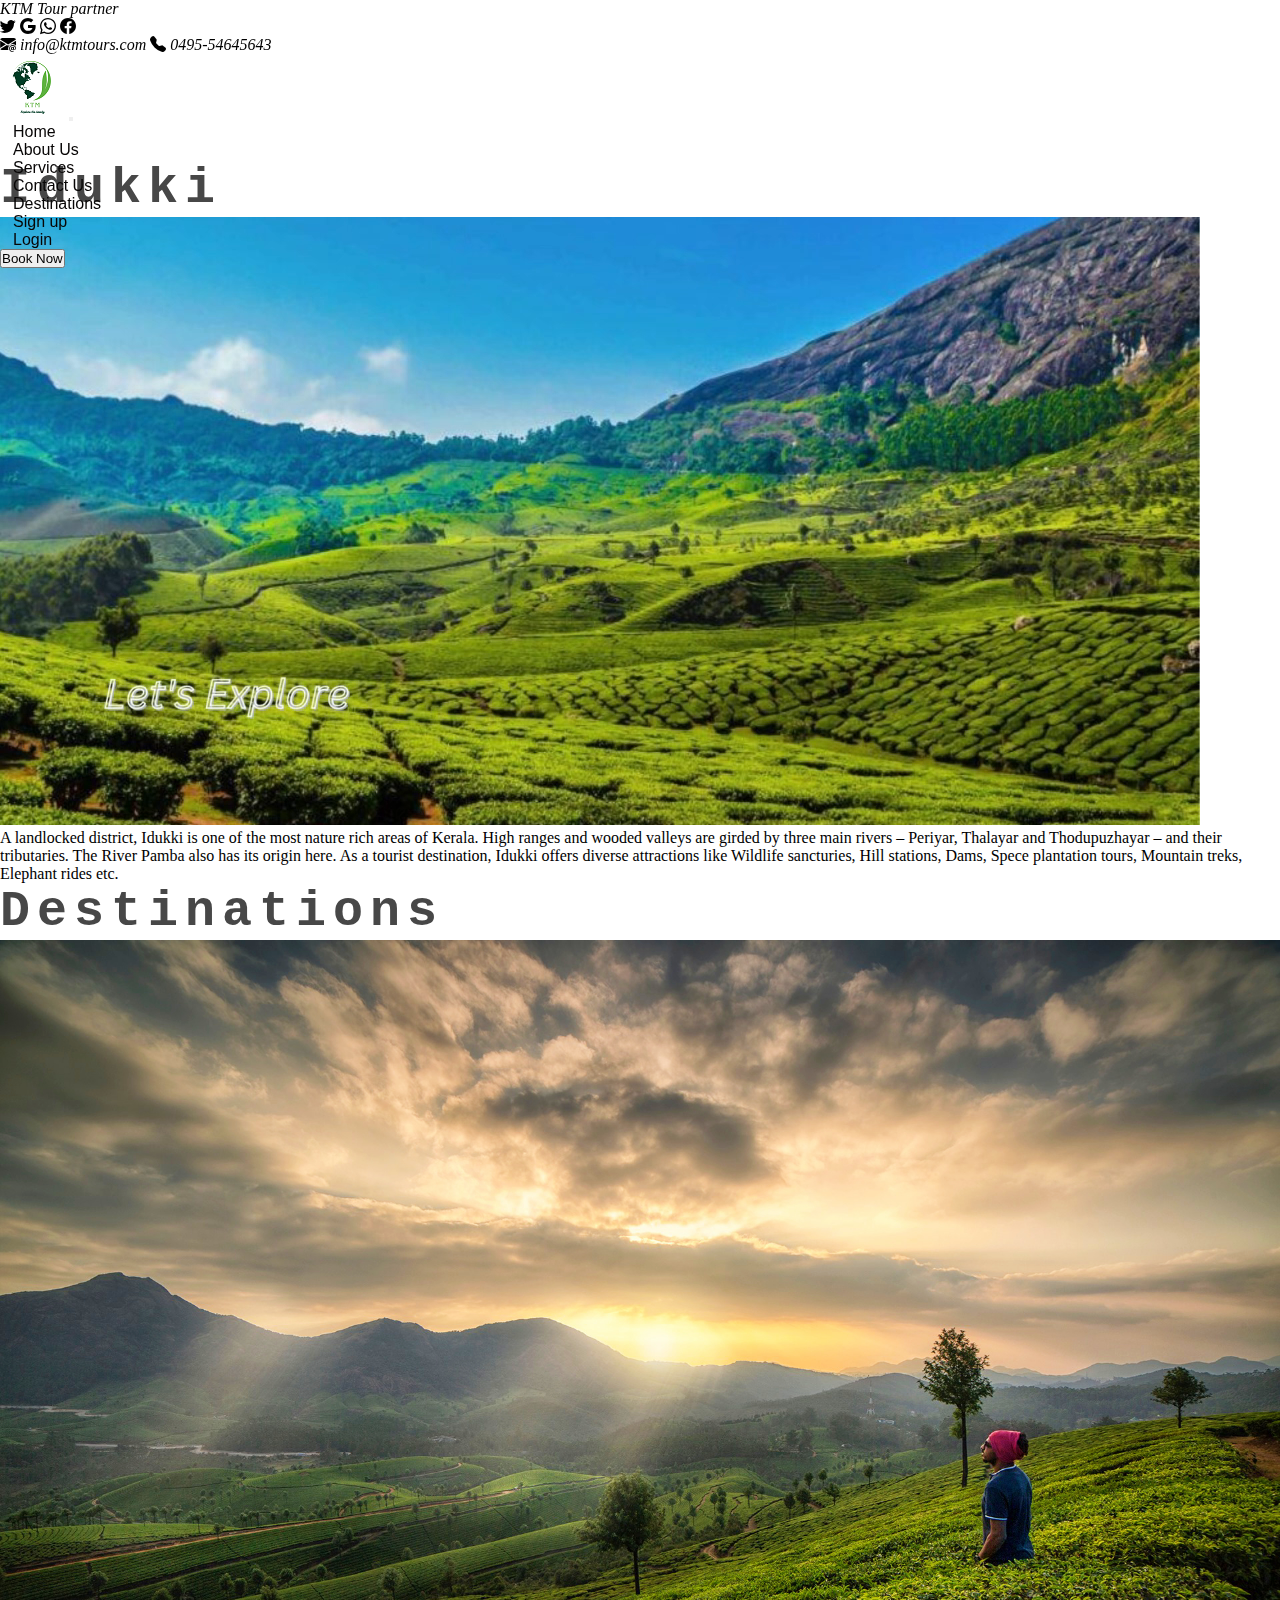
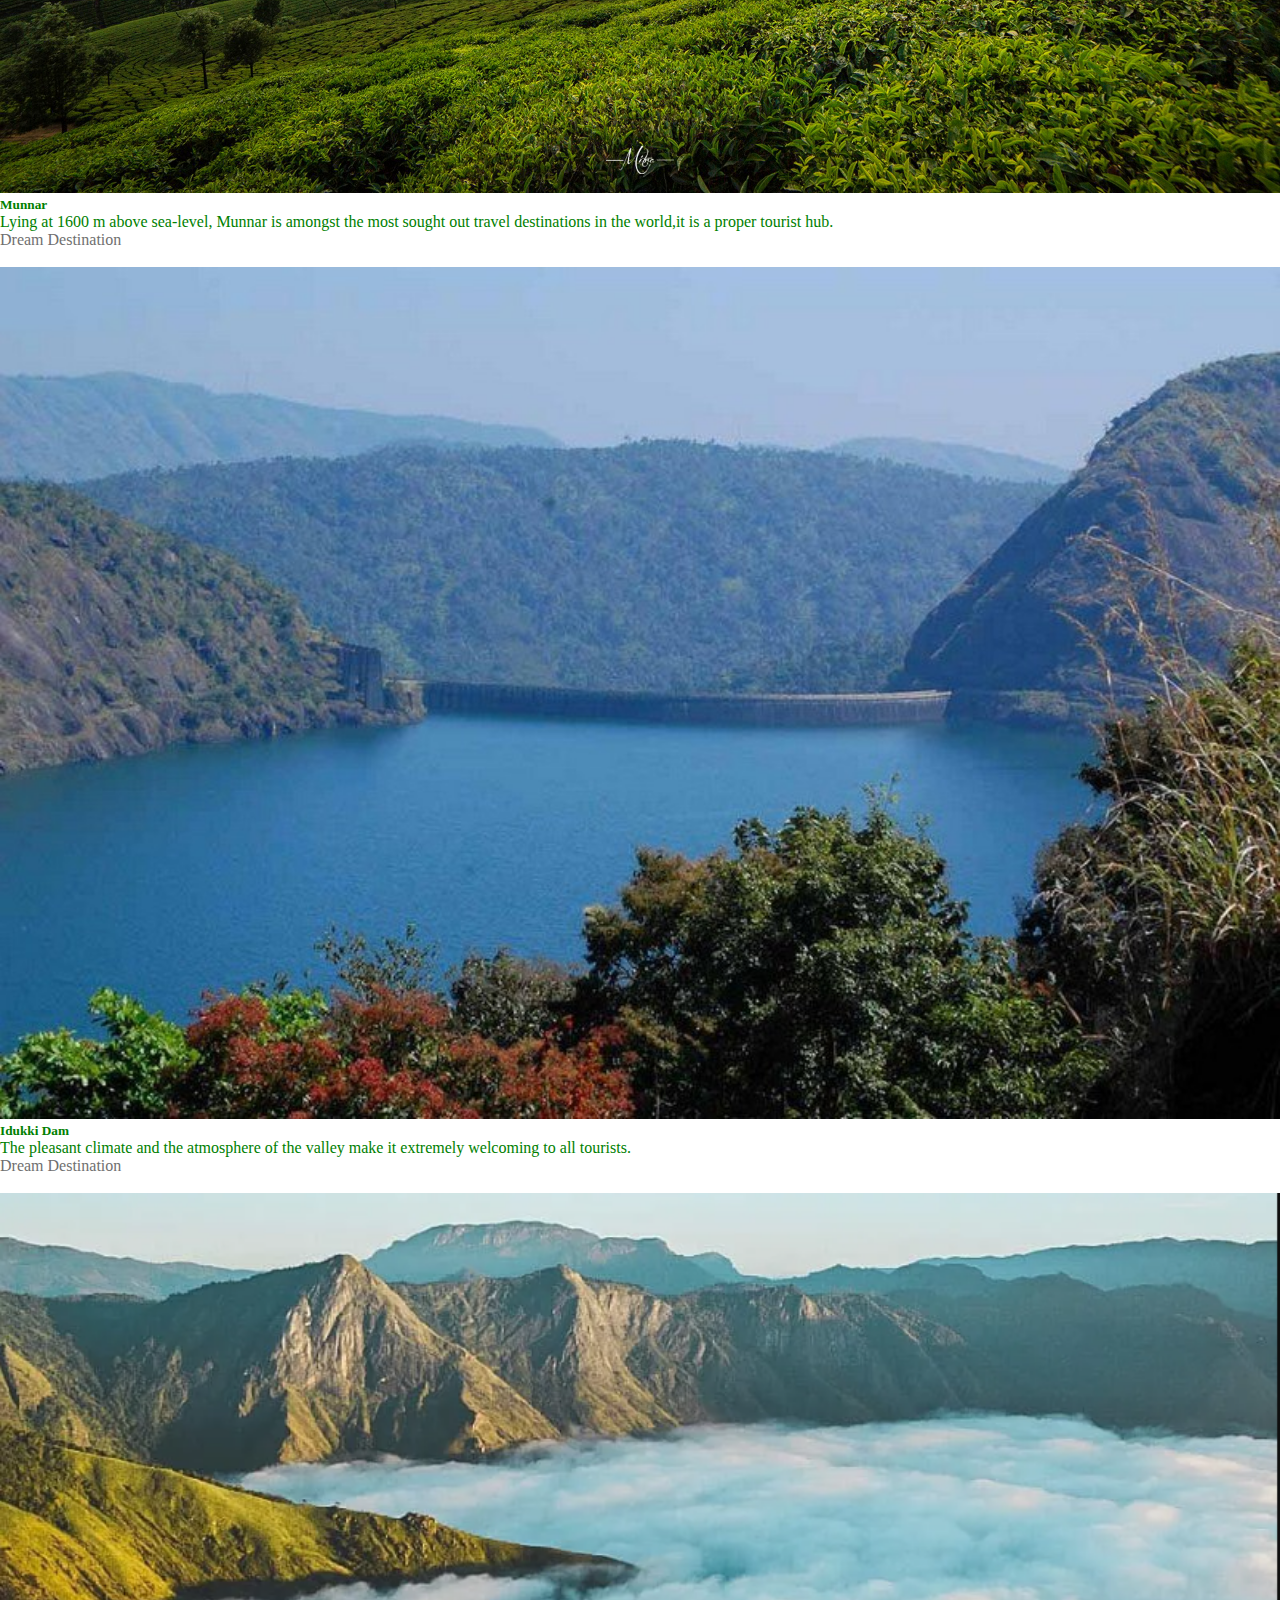
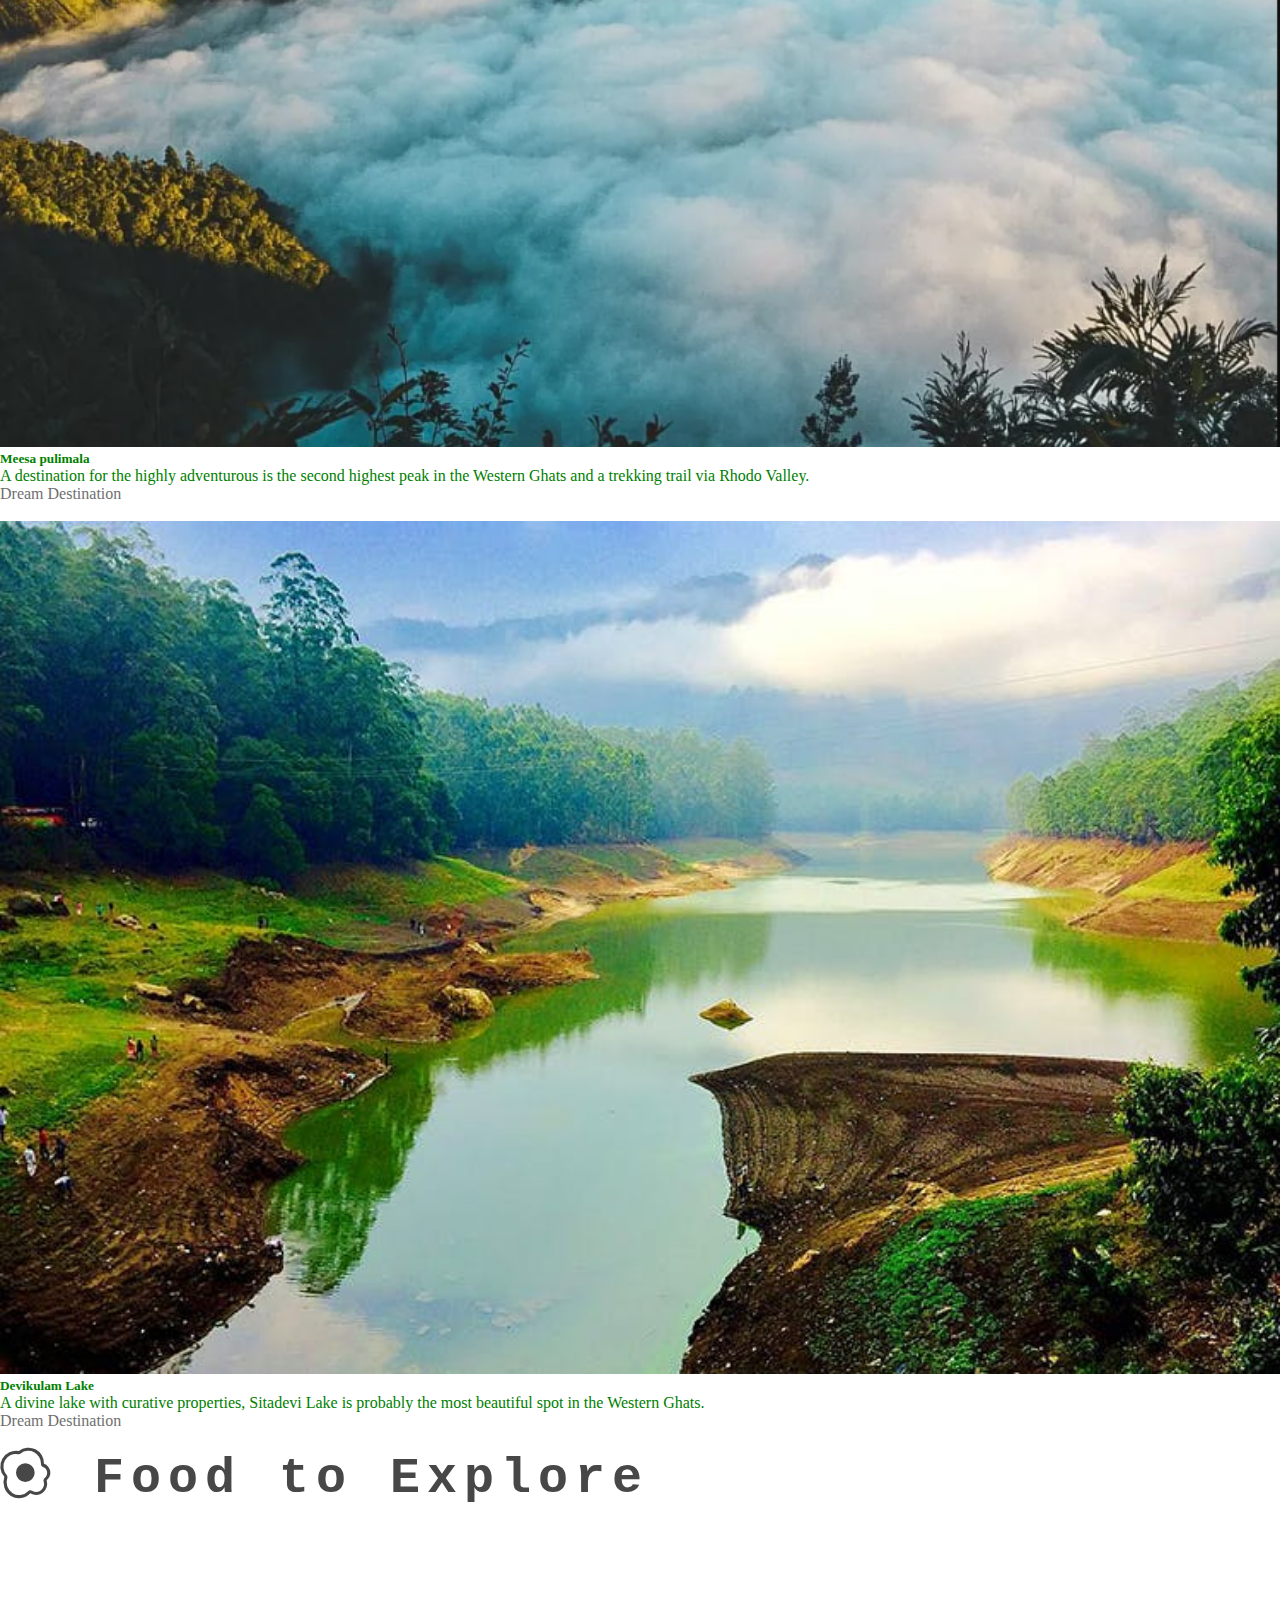
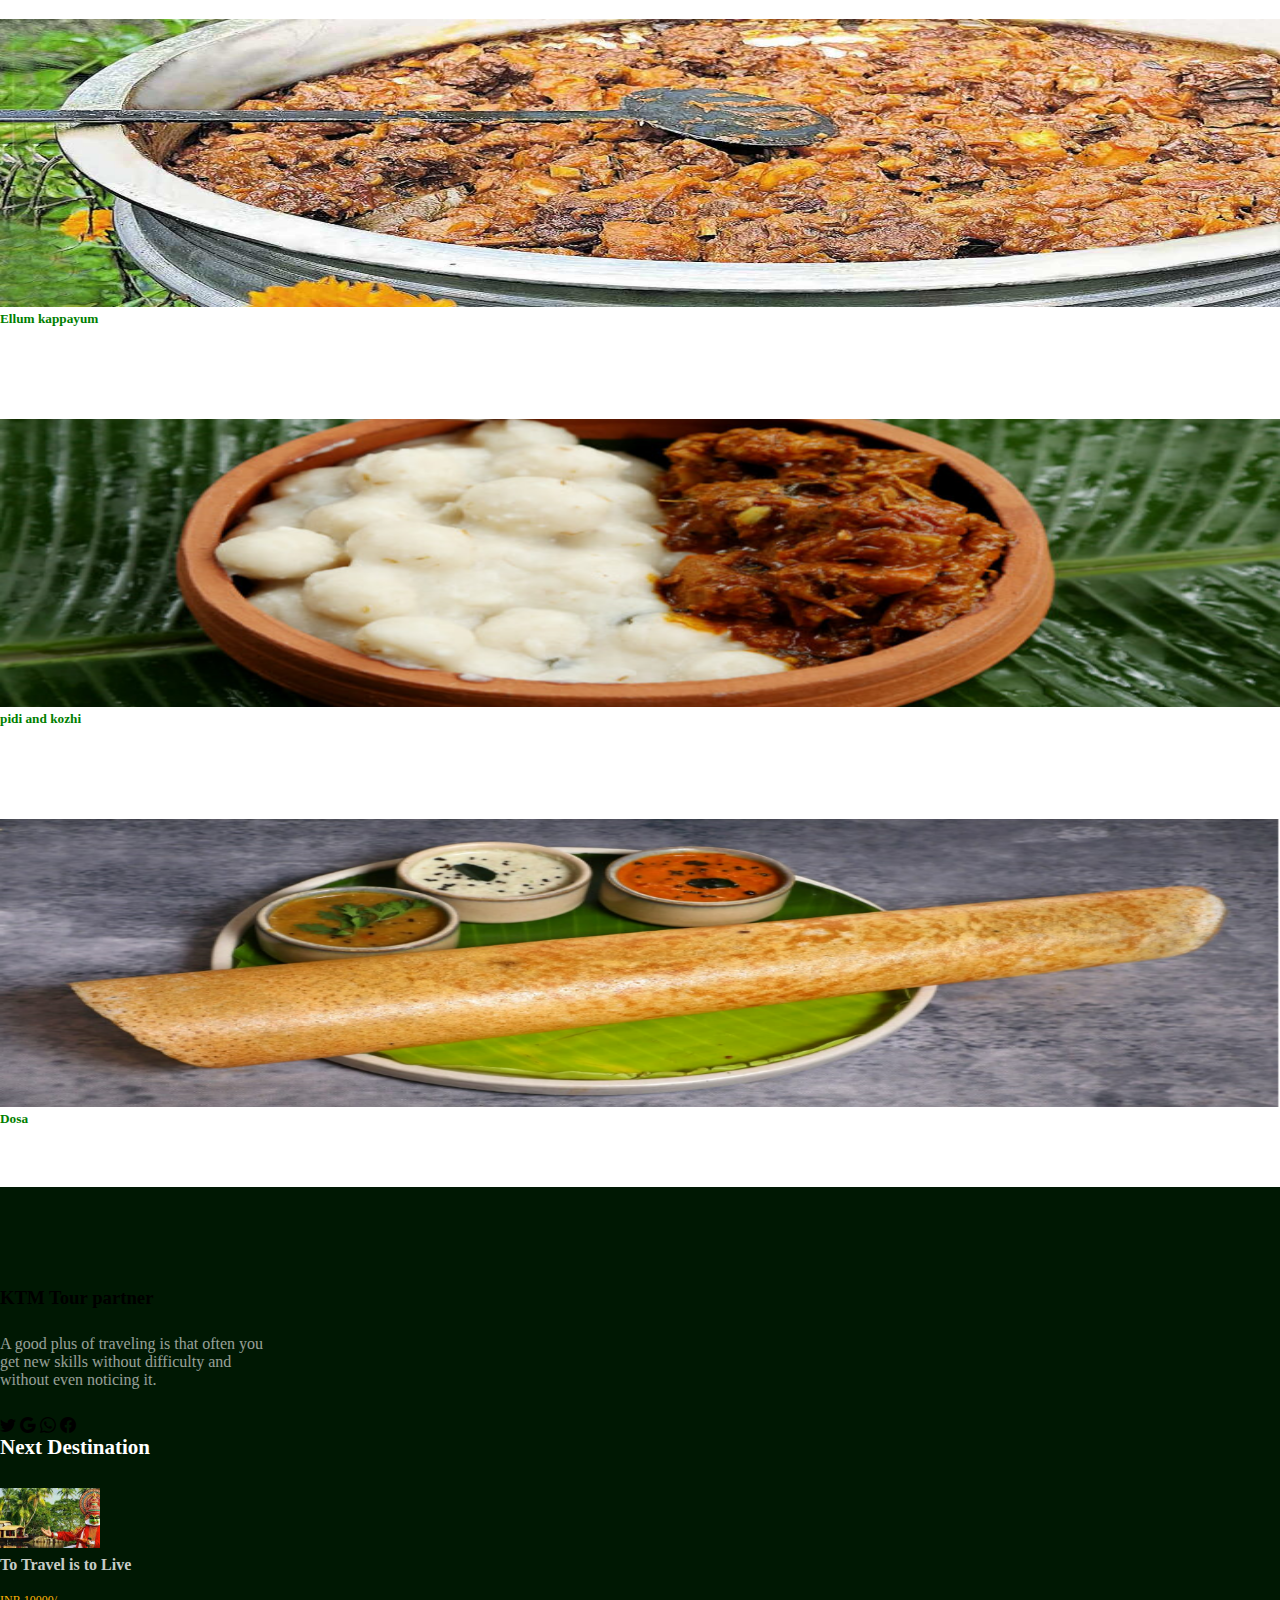
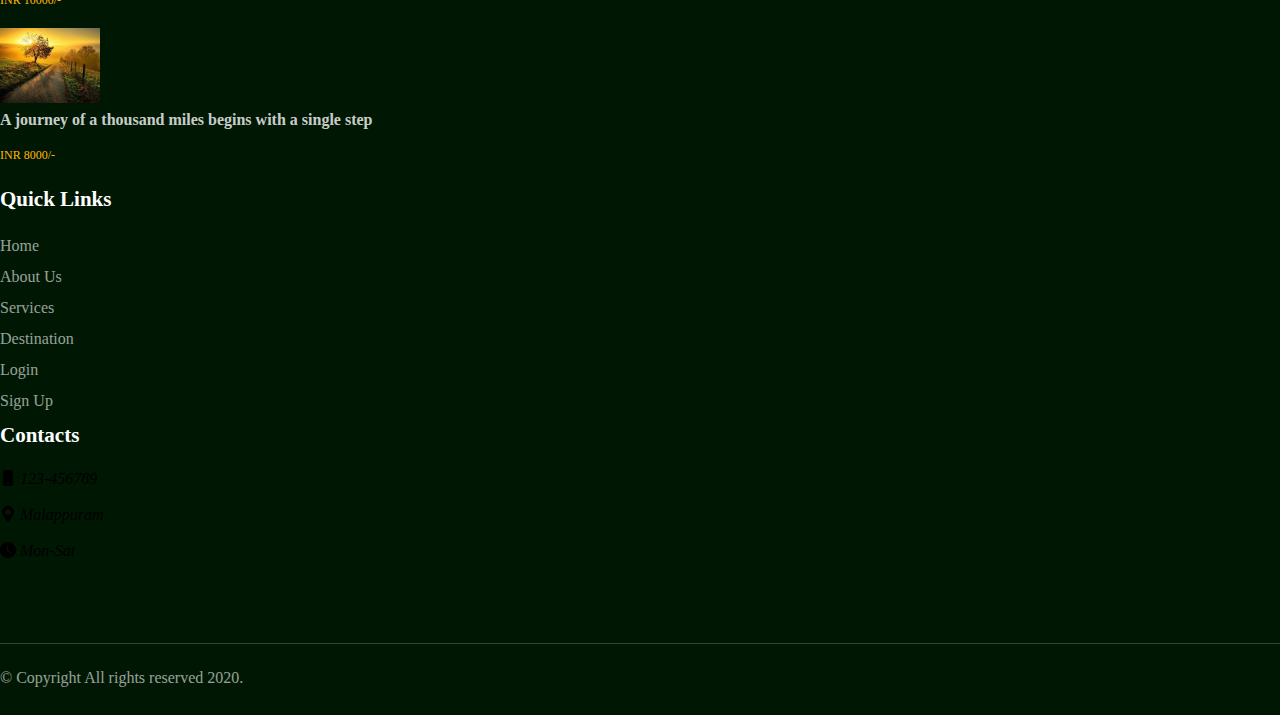
<file: idukki.html>
<!DOCTYPE html>
<html lang="en" style="scroll-behavior: smooth;">
<head>
    <meta charset="UTF-8">
    <meta name="viewport" content="width=device-width, initial-scale=1.0">
    <title>Idukki </title>
    <link rel="icon" href="image/logo.png" type="image/png" sizes="16x16">
    <link rel="stylesheet" href="style.css">
    <!-- bootstrap jdn -->
    <link href="https://cdn.jsdelivr.net/npm/bootstrap@5.3.1/dist/css/bootstrap.min.css" rel="stylesheet" integrity="sha384-4bw+/aepP/YC94hEpVNVgiZdgIC5+VKNBQNGCHeKRQN+PtmoHDEXuppvnDJzQIu9" crossorigin="anonymous">
      <!-- Bootstrap icon CDN  -->
      <link
      rel="stylesheet"
      href="https://cdn.jsdelivr.net/npm/bootstrap-icons@1.10.5/font/bootstrap-icons.css"
    />
    
</head>
<body >
  <!-- header -->
<header class="header" style="position: fixed; width:100%; z-index: 1;" >
  <nav class="navbar bg-success text-light">
    <div class="container-fluid">
      <span class="navbar-brand mb-0 h1"><i>KTM Tour partner</i></span>
    
    <div class="col-md-6 d-flex justify-content-center">
      <div class="align-items-center">
      <i class="bi bi-twitter"></i>
      <i class="bi bi-google"></i>
      <i class="bi bi-whatsapp"></i>
      <i class="bi bi-facebook"></i>
    </div>
    </div>
    <i class="bi bi-envelope-at-fill"> info@ktmtours.com</i>
    <i class="bi bi-telephone-fill"> 0495-54645643</i>
  </div>
  </div>
  </nav>
  <!-- header ends -->
    <!-- nav -->
    <nav class="navbar navbar-expand-lg bg-success-subtle ">
        <div class="container-fluid">
            <img src="image/logo.png" alt="Bootstrap">
          <button class="navbar-toggler" type="button" data-bs-toggle="collapse" data-bs-target="#navbarTogglerDemo02" aria-controls="navbarTogglerDemo02" aria-expanded="false" aria-label="Toggle navigation">
            <span class="navbar-toggler-icon"></span>
          </button>
          <div class="collapse navbar-collapse " id="navbarTogglerDemo02">
            <ul class="navbar-nav ms-auto  ">
              <li class="nav-item">
                <a class="nav-link active" aria-current="page" href="index.html">Home </a>
              </li>
              <li class="nav-item">
                <a class="nav-link active" aria-current="page" href="index.html">About Us </a>
              </li>
              <li class="nav-item">
                <a class="nav-link active" aria-current="page" href="index.html">Services </a> 
              </li>
              <li class="nav-item">
                <a class="nav-link active" aria-current="page" href="index.html">Contact Us </a>
              </li>
              <li class="nav-item">
                <a class="nav-link active" aria-current="page" href="dist1.html">Destinations </a>
              </li>
              <li class="nav-item">
                <a class="nav-link active" aria-current="page" href="signup.html">Sign up </a>
              </li>

              <li class="nav-item">
                <a class="nav-link active" aria-current="page" href="login.html">Login </a>
              </li>
              
              <li class="nav-item">
                <button type="button" class="btn btn-warning">Book Now </button>
              </li>
            
            </ul>
          </div>
        </div>
      </nav>
    </header>      
      <!-- /nav -->
<!-- view page -->

<div class="container" style="padding-top: 10em; color: green">
  <h1 class="text-center fs-1 fst-italic "> Idukki </h1>
  <div class="row">
    <video class="trivandrum" controls autoplay loop muted height="50%">
      <source src="video/idukki new (1).mp4"  type="video/mp4">
    </video>

<div class="para" style="color: black;">
<p class="fst-italic fs-4">A landlocked district, Idukki is one of the most nature rich areas of Kerala. High ranges and wooded valleys are girded by three main rivers – Periyar, Thalayar and Thodupuzhayar – and their tributaries. The River Pamba also has its origin here. As a tourist destination, Idukki offers diverse attractions like Wildlife sancturies, Hill stations, Dams, Spece plantation tours, Mountain treks, Elephant rides etc.</p>
</div>
</div>
</div>
</div>
</div>

<!-- /view page -->
<!-- cards -->
<div class="container justify-content-evenly mt-5 " style="color: green">
<h1 class=" fst-italic text-center">Destinations </h1>
<div class="row mt-2 ms-auto me-auto ">
<div class="col-sm-12 col-md-6 col-lg-6 text-center pt-3">
  <div class="card" >
    <img src="image/individual/munnar-sunrise-1.jpg" class="card-img-top" alt="...">
    <div class="card-body">
      <h5 class="card-title">Munnar </h5>
      <p class="card-text">Lying at 1600 m above sea-level, Munnar is amongst the most sought out travel destinations in the world,it is a proper tourist hub.</p>
      <a href="#" class="btn btn-success">Dream Destination </a>
    </div>
  </div>
</div>
<br>
<div class="col-sm-12 col-md-6 col-lg-6 text-center pt-3">
  <div class="card" >
    <img src="image/individual/idukki dam-2.jpg" class="card-img-top" alt="...">
    <div class="card-body">
      <h5 class="card-title">Idukki Dam </h5>
      <p class="card-text">The pleasant climate and the atmosphere of the valley make it extremely welcoming to all tourists. </p>
      <a href="#" class="btn btn-success">Dream Destination </a>
    </div>
  </div>
</div>
<br>
</div>
<div class=" row mt-2 ms-auto me-auto ">
<div class="col-sm-12 col-md-6 col-lg-6 text-center pt-3">
  <div class="card" >
    <img src="image/individual/meesa.PNG" class="card-img-top" alt="...">
    <div class="card-body">
      <h5 class="card-title">Meesa pulimala </h5>
      <p class="card-text">A destination for the highly adventurous is the second highest peak in the Western Ghats and a trekking trail via Rhodo Valley.</p>
      <a href="#" class="btn btn-success">Dream Destination </a>
    </div>
  </div>
</div>
<br>
<div class="col-sm-12 col-md-6 col-lg-6 text-center pt-3">
  <div class="card" >
<img src="image/individual/DevikulamLake1.jpg" class="card-img-top" alt="...">
<div class="card-body">
<h5 class="card-title">Devikulam Lake </h5>
<p class="card-text">A divine lake with curative properties, Sitadevi Lake is probably the most beautiful spot in the Western Ghats.</p>
<a href="#" class="btn btn-success">Dream Destination </a>
</div>
</div>
</div>
<br>
  </div>
</div>
</div>
<!-- /cards -->
<!-- food -->
<section class="services" id="Service-section">
<div class="container text-center my-4 py-4 mt-5 pt-5 mb-5 " style="color:green;">
<h1 class="fst-italic"><i class="bi bi-egg-fried"></i> Food to Explore </h1>

<div class="row ">
  <div class="col-lg-4 " style="padding-top: 7em;">
    <div class="card" style=" height: 18rem">
      <img src="image/individual/ellum kappyum.jpg" class="card-img-top" alt="...">
      <div class="card-body bg-warning-subtle">
        <h5 class="card-title py-4 fs-3 text-dark fst-italic">
          Ellum kappayum 
        </h5>
      </div>
    </div>
  </div>
  <div class="col-lg-4 " style="padding-top: 7em;">
    <div class="card" style=" height: 18rem">
      <img src="image/individual/pidi.PNG" class="card-img-top" alt="...">
      <div class="card-body bg-warning-subtle">
        <h5 class="card-title py-4 fs-3 text-dark fst-italic">
       
          pidi and kozhi
        </h5>
      </div>
    </div>
  </div>
  <div class="col-lg-4 " style="padding-top: 7em;">
    <div class="card" style=" height: 18rem">
      <img src="image/individual/dosa.PNG" class="card-img-top" alt="...">
      <div class="card-body bg-warning-subtle">
        <h5 class="card-title py-4 fs-3 text-dark fst-italic">
         Dosa
        </h5>
      
      </div>
    </div>
  </div>
</div>
</div>
</section>








<!-- food -->

<!-- footer -->
<section id="footer-section" style="padding-top: 80px;">
<footer class="footer">
<div class="container">
    <div class="row mt-3 pt-3">
        <div class="col-md-6 col-lg-4">
            <div class="widget1">
                <div class="footimg">                    
                    <!-- <img src="/image/travel.png"  width="50%" height="50%" class="img-fluid" alt="no"> -->
                    <h3 class="text-light fst-italic">KTM Tour partner</h3>
                </div>
                <p class="text-light">
                  A good plus of traveling is that often you <br>get new skills without difficulty and <br>without even noticing it.
                </p>
                <div class="socialLinks">
                    <ul>
                      <div class="align-items-center ">
                        <li class="text-light "> 
                                                       
                            <i class="bi bi-twitter"></i>
                            <i class="bi bi-google"></i>
                            <i class="bi bi-whatsapp"></i>
                            <i class="bi bi-facebook"></i>
                         
                        </li>
                      </div>
                    </ul>
                </div>
            </div>
        </div>
        <div class="col-md-6 col-lg-4">
            <div class="widget2">
                <h5>
                    Next Destination
                </h5>
                <div class="media">
                    <img class="img-fluid" src="image/foot1.jfif" alt="">
                    <div class="media-body d-flex align-self-center">
                        <div class="content">
                            <a href="#">
                                <p>
                                  To Travel is to Live
                                </p>
                            </a>
                            <span>
                              INR 10000/-
                            </span>
                        </div>
                    </div>
                </div>
                <div class="media">
                    <img class="img-fluid" src="image/foot2.jfif" alt="">
                    <div class="media-body d-flex align-self-center">
                        <div class="content">
                            <a href="#">
                                <p>
                                  A journey of a thousand miles begins with a single step
                                </p>
                            </a>
                            <span>
                                INR 8000/-
                            </span>
                        </div>
                    </div>
                </div>
            </div>
        </div>
        <div class="col-sm-6 col-lg-2">
            <div class="widget3">
                <h5>
                    Quick Links
                </h5>
                <ul>
                    <li>
                        <a href="#Home-section">
                            Home
                        </a>
                    </li>
                    <li>
                        <a href="#About-section">
                            About Us
                        </a>
                    </li>
                    <li>
                        <a href="#Service-section">
                            Services
                        </a>
                    </li>
                    <li>
                        <a href="dist1.html">
                            Destination
                        </a>
                    </li>
                    <li>
                        <a href="login.html">
                            Login
                        </a>
                    </li>
                    <li>
                        <a href="signup.html">
                            Sign Up
                        </a>
                    </li>
                </ul>
            </div>
        </div>
        <div class="col-sm-6 col-lg-2">
            <div class="widget4">
                <h5>
                    Contacts
                </h5>
                <ul>
                   <li class="text-light">
                    <i class="bi bi-phone-fill">  123-456789</i>
                   </li>
                   <br>
                   <li class="text-light">
                    <i class="bi bi-geo-alt-fill">   Malappuram</i>
                   </li>
                   <br>
                   <li class="text-light">
                    <i class="bi bi-clock-fill">  Mon-Sat </i>
                   </li>
                </ul>
            </div>
        </div>
    </div>
</div>
<div class="copyRightArea">
    <div class="container">
        <div class="row">
            <div class="col-12 text-center">
                <p>&copy; Copyright All rights reserved 2020.</p>
            </div>
        </div>
    </div>
</div>
</footer>
</section>
<!-- footer ends -->









      <!-- bootstrap css -->
      <script src="https://cdn.jsdelivr.net/npm/bootstrap@5.3.1/dist/js/bootstrap.bundle.min.js" integrity="sha384-HwwvtgBNo3bZJJLYd8oVXjrBZt8cqVSpeBNS5n7C8IVInixGAoxmnlMuBnhbgrkm" crossorigin="anonymous"></script>
     
    </body>
</html>
</file>
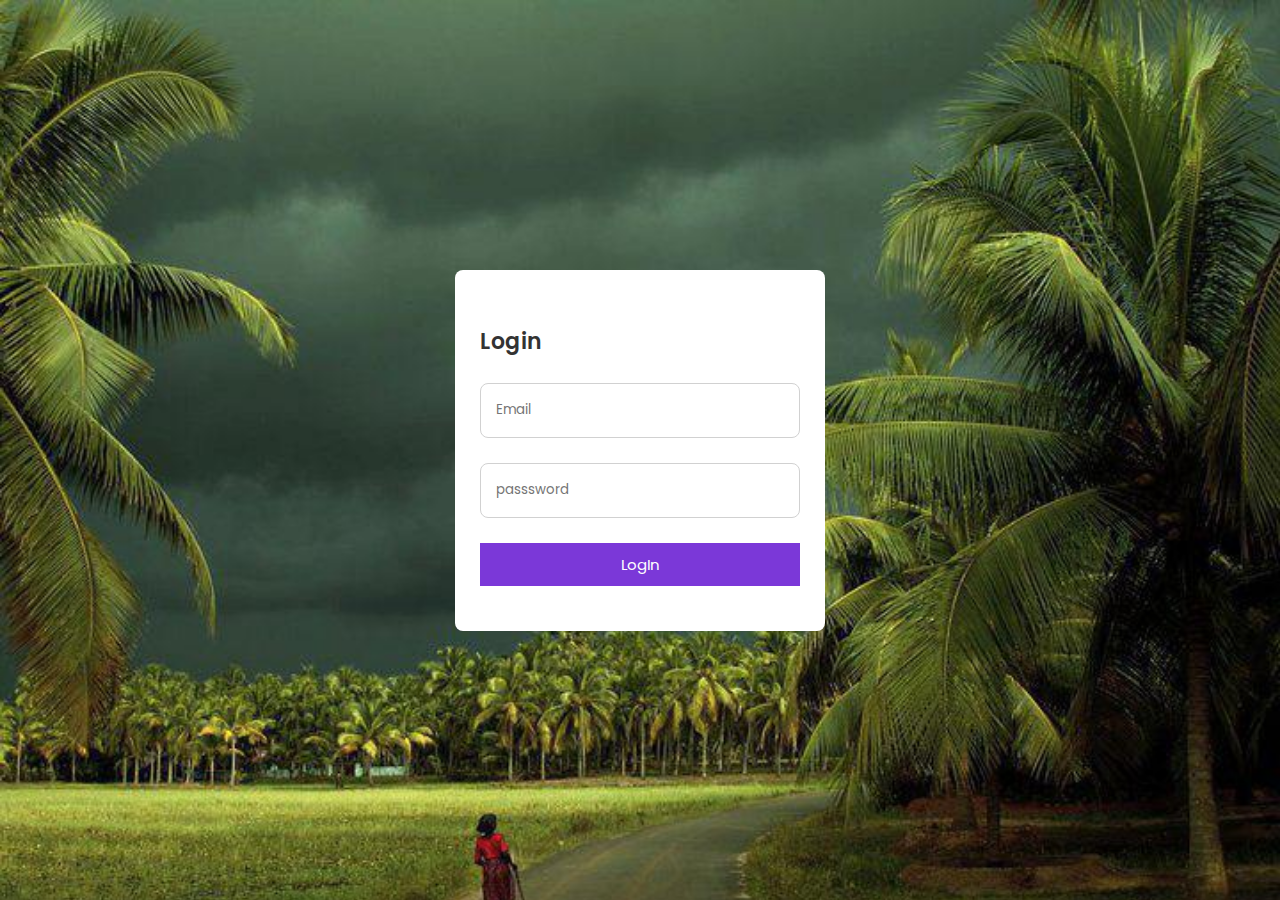
<file: login.html>
<!DOCTYPE html>
<html lang="en">
<head>
    <meta charset="UTF-8">
    <meta name="viewport" content="width=device-width, initial-scale=1.0">
    <title>Login </title>
    <link rel="stylesheet" href="logsign.css">
    <link rel="icon" href="image/person-circle.svg" type="image/svg" sizes="16x16">
</head>
<body >
    <p style="background-image: url('image/background.jpg');"></p>
    <div class="container">
        <form class="login" action="suclogin.html" onsubmit="return checkValidation();"  >
            <h1> Login </h1>
            <br>
            <div class="field email-field">
                <div class="input-field ">
            <input type="text" placeholder="Email" id="email"  onkeyup="return validate()" onfocus="change()" onblur="hide()">
        </div>
            <span id="err1" ></span>
       
            <br>
            
            <div class="input-field ">
            <input type="password" placeholder="passsword" id="pwd" onkeyup="return display()" onfocus="change()" onblur="hide()">
            </div>
         
            <span id="pass1"></span>
            <br>
            <button type="submit">LogIn </button>
        </form>
    </div>
<script src="javascript/login.js"></script>
</body>
</html>
</file>
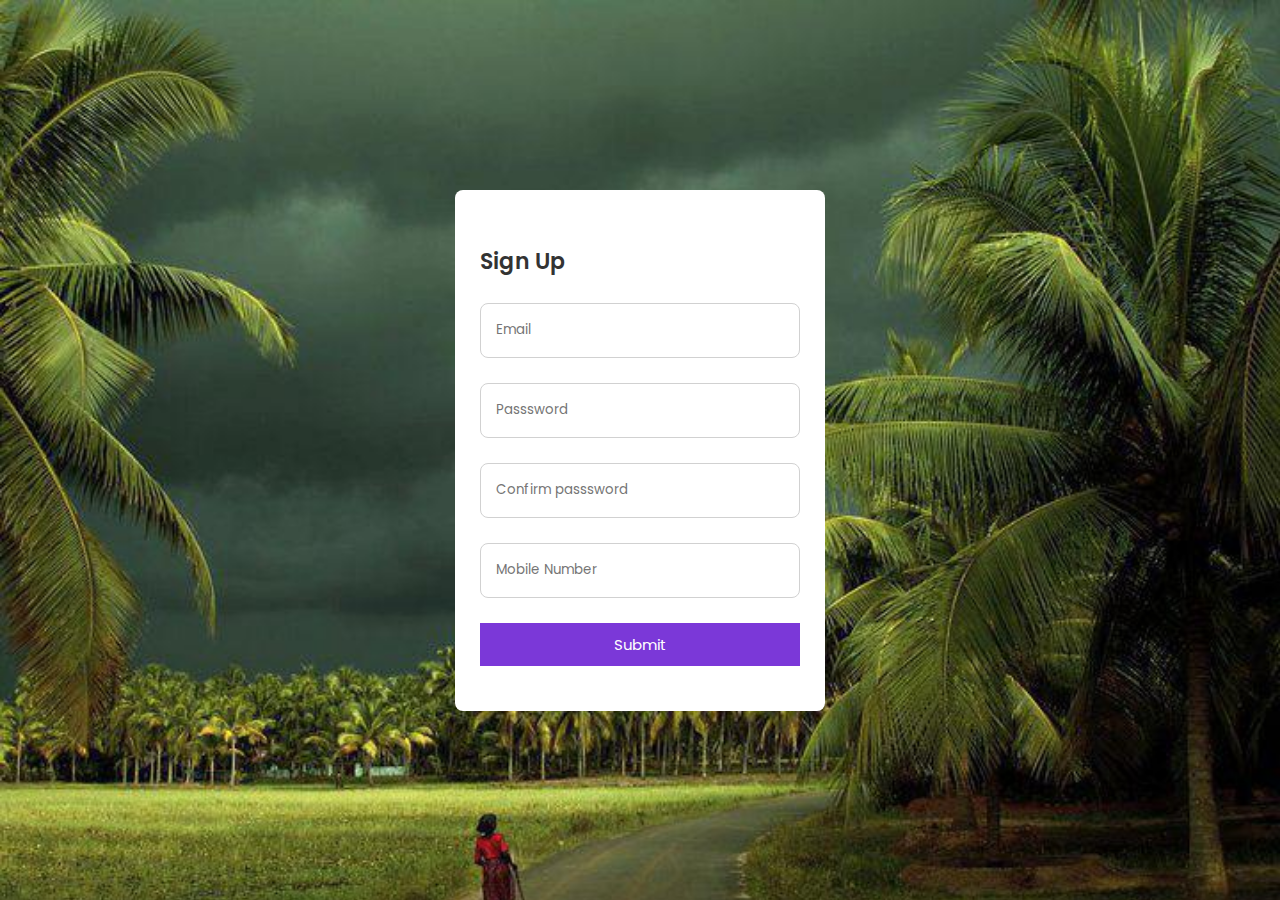
<file: signup.html>
<!DOCTYPE html>
<html lang="en">
<head>
    <meta charset="UTF-8">
    <meta name="viewport" content="width=device-width, initial-scale=1.0">
    <title>Sign Up </title>
    <link rel="stylesheet" href="logsign.css">
    <link rel="icon" href="image/box-arrow-in-right.svg" type="image/svg" sizes="16x16">
</head>
<body >
    <p style="background-image: url('image/background.jpg');"></p>
    <div class="container">
        <form class="login" action="login.html" onsubmit="return checkValidation();"  >
            <h1> Sign Up</h1>
            <br>
            <!-- email -->
            <div class="field email-field">
                <div class="input-field ">
            <input type="text" placeholder="Email" id="email"  onkeyup="return validate()" onfocus="change()" onblur="hide()">
        </div>
            <span id="err1" ></span>
       
            <br>
            <!-- password -->
            <div class="input-field ">
            <input type="password" placeholder="Passsword" id="pwd" onkeyup="return display()" onfocus="change()" onblur="hide()">
            </div>
            
            <span id="pass1"></span>
            <br>
            <!-- conform password -->
            <div class="input-field ">
                <input type="password" placeholder="Confirm passsword" id="copwd" onkeyup="return success()" onfocus="change()" onblur="hide()">
            </div>
                
                <span id="copass1"></span>
            <br>
                <!--phone number  -->
                <div class="input-field ">
                    <input type="tel" placeholder="Mobile Number" id="phone" onkeyup="return mynNumber()" onfocus="change()" onblur="hide()">
                 </div>
                    
                    <span id="mob1"></span>
                 <br>


     
           
            <button type="submit">Submit </button>
        </form>
    </div>
<script src="javascript/signup.js"></script>
</body>
</html>
</file>
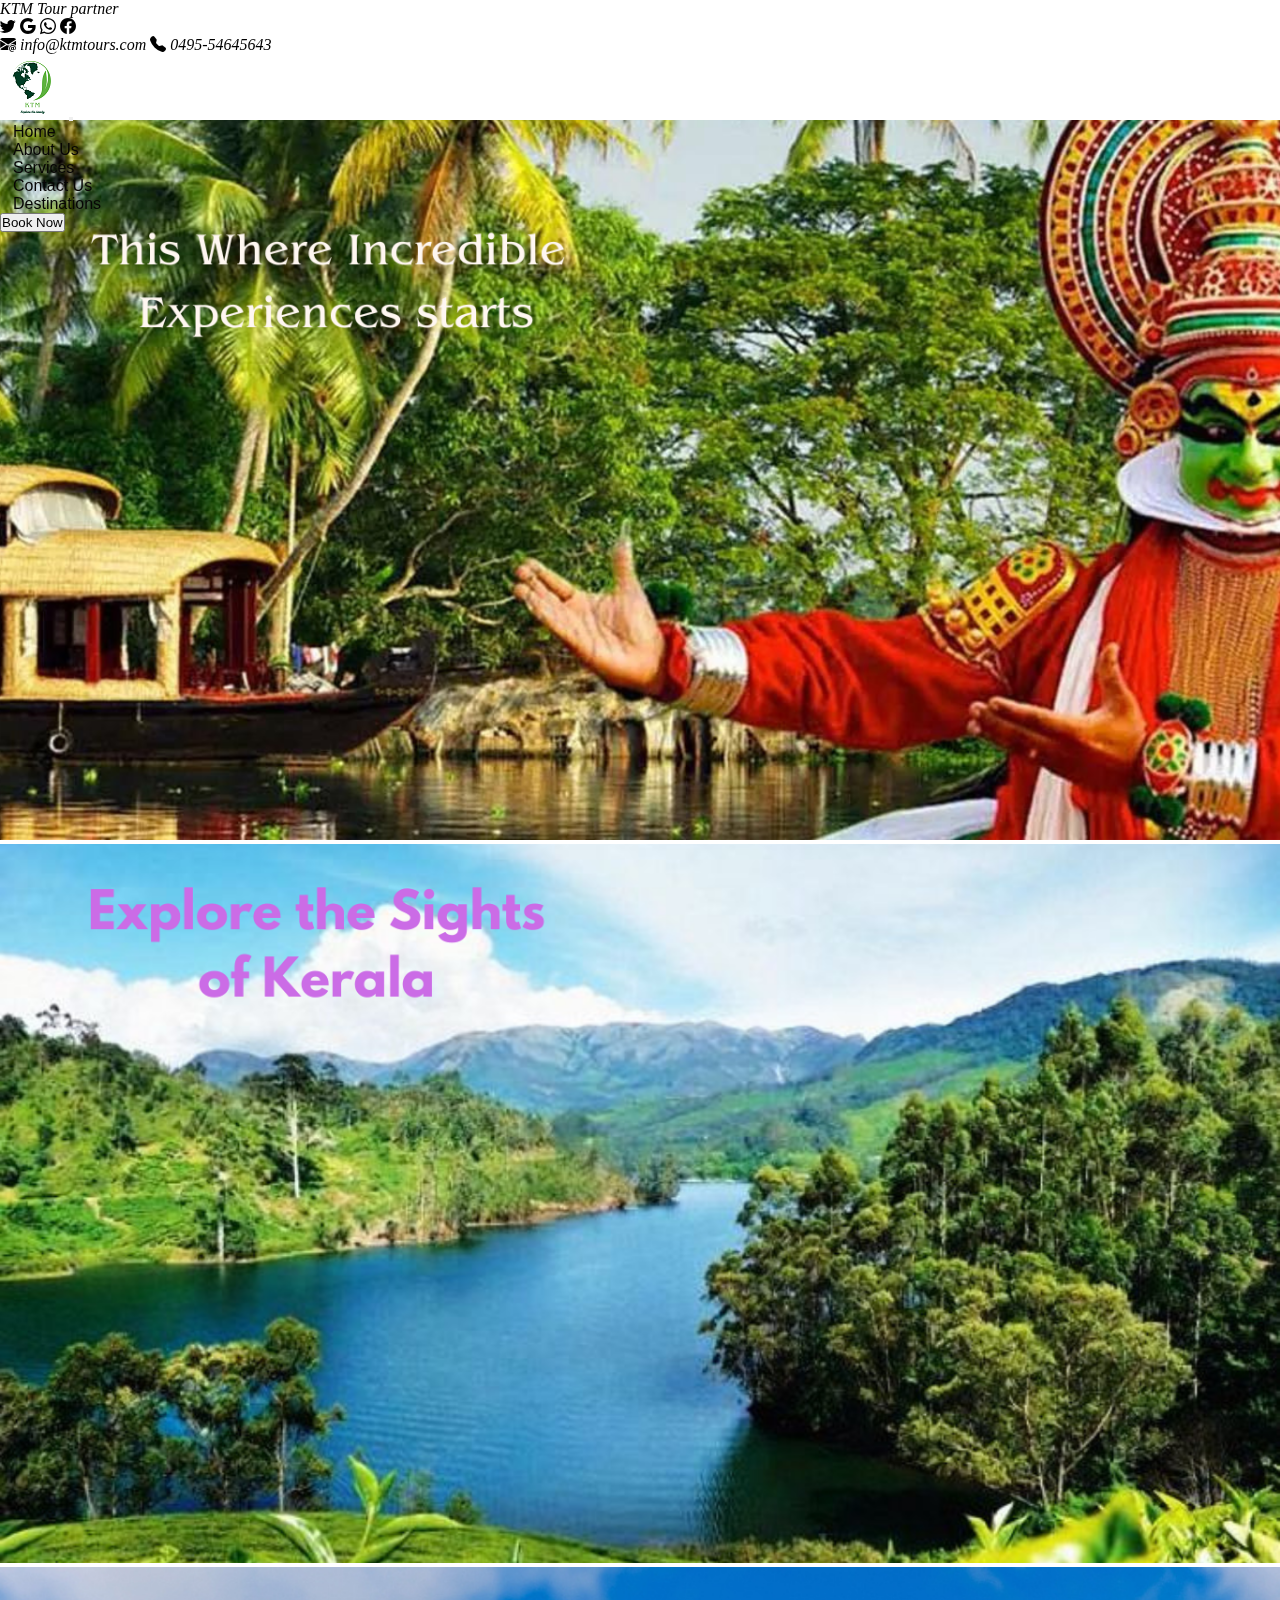
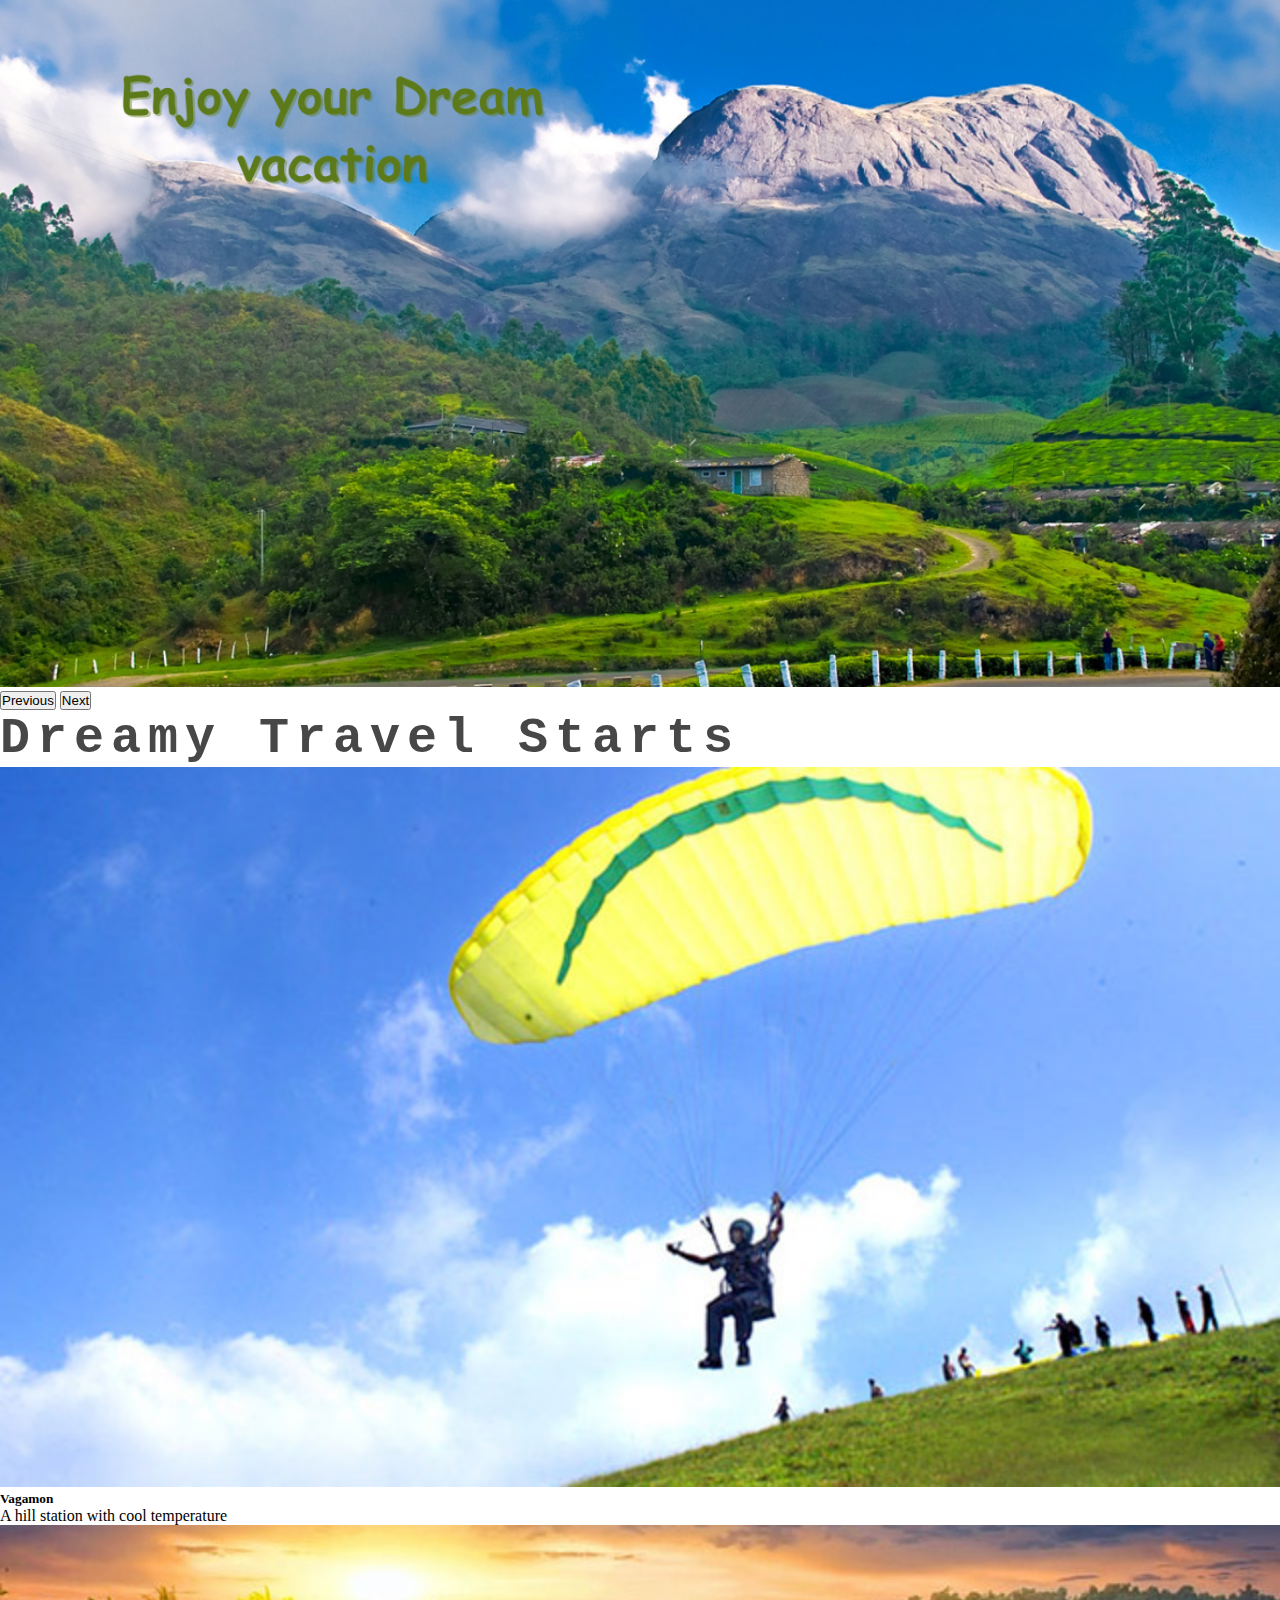
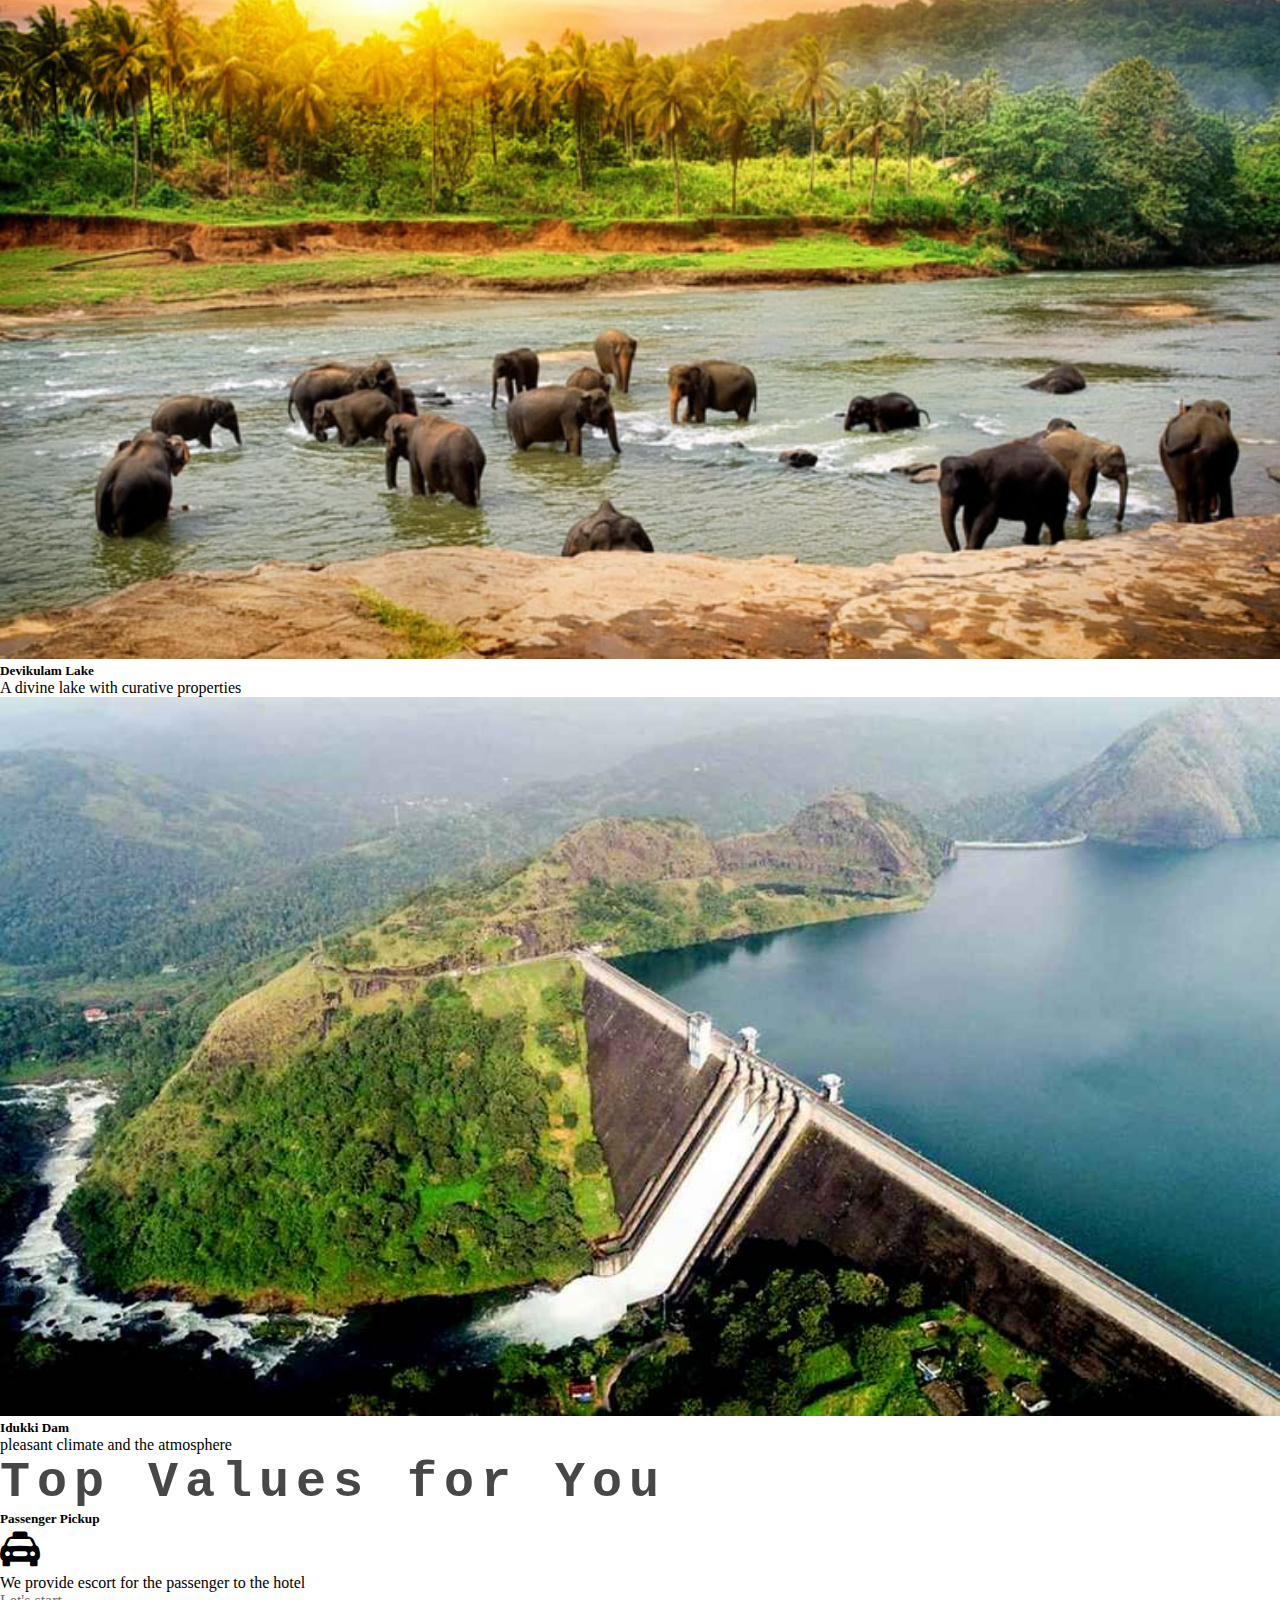
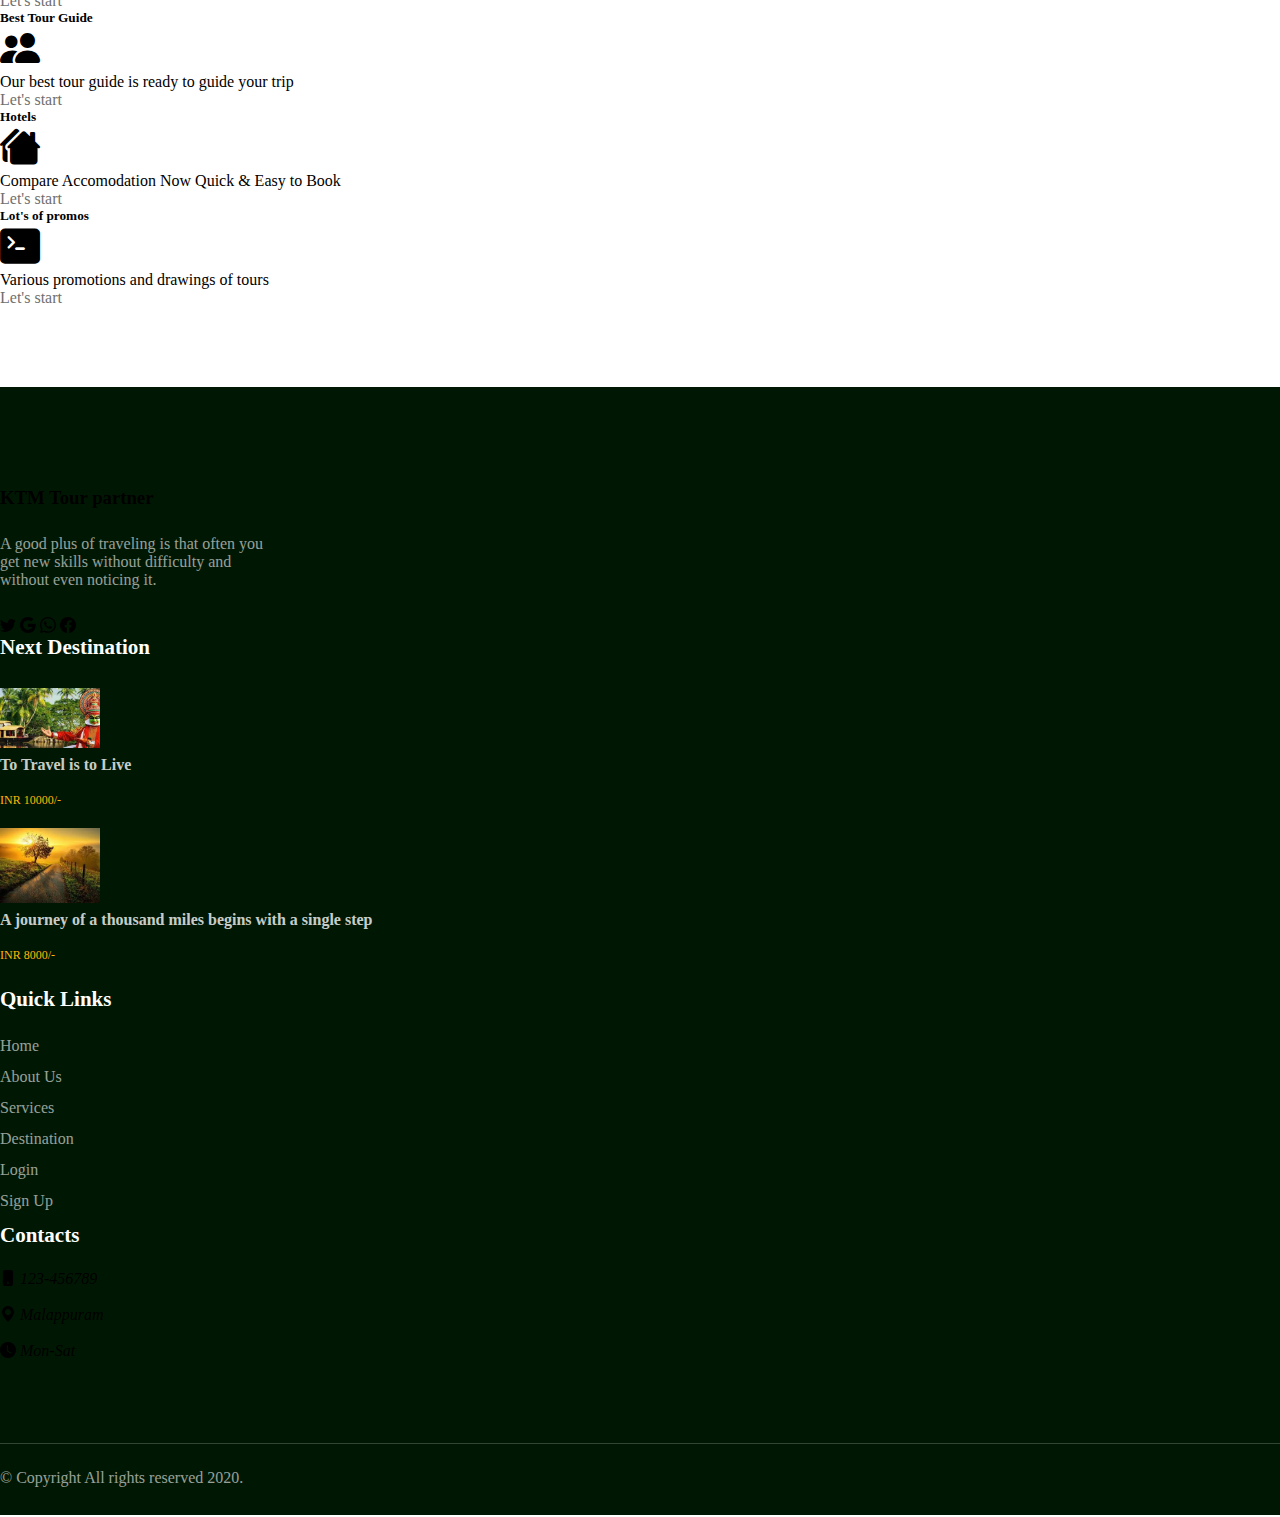
<file: suclogin.html>
<!DOCTYPE html>
<html lang="en" style="scroll-behavior: smooth;">
<head>
    <meta charset="UTF-8">
    <meta name="viewport" content="width=device-width, initial-scale=1.0">
    <title>Success</title>
    <link rel="icon" href="image/logo.png" type="image/png" sizes="16x16">
    <link rel="stylesheet" href="style.css">
    <!-- bootstrap jdn -->
    <link href="https://cdn.jsdelivr.net/npm/bootstrap@5.3.1/dist/css/bootstrap.min.css" rel="stylesheet" integrity="sha384-4bw+/aepP/YC94hEpVNVgiZdgIC5+VKNBQNGCHeKRQN+PtmoHDEXuppvnDJzQIu9" crossorigin="anonymous">
      <!-- Bootstrap icon CDN  -->
      <link
      rel="stylesheet"
      href="https://cdn.jsdelivr.net/npm/bootstrap-icons@1.10.5/font/bootstrap-icons.css"
    />
    
</head>
<body >
  <!-- header -->
<header class="header" style="position: fixed; width:100%; z-index: 1;" >
  <nav class="navbar bg-success text-light">
    <div class="container-fluid">
      <span class="navbar-brand mb-0 h1"><i>KTM Tour partner</i></span>
    
    <div class="col-md-6 d-flex justify-content-center">
      <div class="align-items-center">
      <i class="bi bi-twitter"></i>
      <i class="bi bi-google"></i>
      <i class="bi bi-whatsapp"></i>
      <i class="bi bi-facebook"></i>
    </div>
    </div>
    <i class="bi bi-envelope-at-fill"> info@ktmtours.com</i>
    <i class="bi bi-telephone-fill"> 0495-54645643</i>
  </div>
  </div>
  </nav>
  <!-- header ends -->
    <!-- nav -->
    <nav class="navbar navbar-expand-lg bg-success-subtle ">
        <div class="container-fluid">
            <img src="image/logo.png" alt="Bootstrap">
          <button class="navbar-toggler" type="button" data-bs-toggle="collapse" data-bs-target="#navbarTogglerDemo02" aria-controls="navbarTogglerDemo02" aria-expanded="false" aria-label="Toggle navigation">
            <span class="navbar-toggler-icon"></span>
          </button>
          <div class="collapse navbar-collapse " id="navbarTogglerDemo02">
            <ul class="navbar-nav ms-auto  ">
              <li class="nav-item">
                <a class="nav-link active" aria-current="page" href="index.html">Home </a>
              </li>
              <li class="nav-item">
                <a class="nav-link active" aria-current="page" href="index.html">About Us </a>
              </li>
              <li class="nav-item">
                <a class="nav-link active" aria-current="page" href="index.html">Services </a> 
              </li>
              <li class="nav-item">
                <a class="nav-link active" aria-current="page" href="#footer-section">Contact Us </a>
              </li>
              <li class="nav-item">
                <a class="nav-link active" aria-current="page" href="dist1.html">Destinations </a>
              </li>
            
              <li class="nav-item">
                <button type="button" class="btn btn-warning">Book Now </button>
              </li>
            
            </ul>
          </div>
        </div>
      </nav>
    </header>      
      <!-- /nav -->     

<!-- carousel Section -->
<section id="Home-section" style="padding-top: 7.5em;">
  <div class="container mt-5 text-center ">
      <div class="row ">
      
  <div id="carouselExampleDark" class="carousel carousel-dark slide" style="width: 100%; ">
  
    <div class="carousel-inner" style="width: 100%; height: 100%; padding-bottom: 0;">
      <div class="carousel-item active" data-bs-interval="10000" >
        <img src="image/succ1.png" class="d-block w-100" alt="no">
        <div class="carousel-caption d-none d-md-block">
      
        </div>
      </div>
      <div class="carousel-item" data-bs-interval="2000" >
        <img src="image/succ2.png"  class="img-fluid" class="d-block w-100" alt="no">
     
      </div>
      <div class="carousel-item">
        <img src="image/succ3.png" class="img-fluid" class="img-fluid" class="d-block w-100" alt="no">
        <div class="carousel-caption d-none d-md-block">
     
      </div>
    </div>
    <button class="carousel-control-prev" type="button" data-bs-target="#carouselExampleDark" data-bs-slide="prev">
      <span class="carousel-control-prev-icon" aria-hidden="true"></span>
      <span class="visually-hidden">Previous</span>
    </button>
    <button class="carousel-control-next" type="button" data-bs-target="#carouselExampleDark" data-bs-slide="next">
      <span class="carousel-control-next-icon" aria-hidden="true"></span>
      <span class="visually-hidden">Next</span>
    </button>
    </div>
  </div>
  </div>
  </div>
</div>
</section>
<!-- /carousel -->

<!-- Card -->
<div class="container justify-content-evenly mt-5">
  <h1 class="text-success fst-italic text-center">  Dreamy Travel Starts </h1>
  <div class="row mt-2">
    <div class="col-sm-12 col-md-4 col-lg-4 text-center pt-5  ">
      <div class="card-suc bg-warning-subtle text-dark">
        <img src="image/Vagamon.jpg" class="card-img-top" alt="...">
        <div class="card-body">
          <h5 class="card-title">Vagamon </h5>
          <p class="card-text">A hill station with cool temperature</p>
          
        </div>
      </div>
    </div>
    <div class="col-sm-12 col-md-4 col-lg-4 text-center pt-5  ">
      <div class="card-suc bg-warning-subtle text-dark">
        <img src="image/vag-idukki.jpg" class="card-img-top" alt="...">
        <div class="card-body">
          <h5 class="card-title">Devikulam Lake </h5>
          <p class="card-text">A divine lake with curative properties</p>
          
        </div>
      </div>
    </div>
    <div class="col-sm-12 col-md-4 col-lg-4 text-center pt-5 ">
      <div class="card-suc bg-warning-subtle text-dark">
        <img src="image/idukki dam.jpg" class="card-img-top" alt="...">
        <div class="card-body">
          <h5 class="card-title">Idukki Dam</h5>
          <p class="card-text"> pleasant climate and the atmosphere  </p>
         
        </div>
      </div>
    </div>
  </div>
</div>
<!-- /card -->

<!-- top values for you -->
<div class="container justify-content-evenly mt-5">
  <h1 class="text-success fst-italic text-center"> Top Values for You </h1>
  <div class="row mt-2">
    <div class="col-sm-12 col-md-3 col-lg-3 text-center pt-5 " >
      <div class="card bg-warning-subtle" >
        <div class="card-body">
          <h5 class="card-title">Passenger Pickup </h5>
          <i class="bi bi-taxi-front-fill" style="font-size: 40px;"></i>
          <p class="card-text"> We provide escort for the passenger to the hotel </p>
          <a href="#" class="card-link">Let's start </a>
          
        </div>
      </div>
    </div>
    <div class="col-sm-12 col-md-3 col-lg-3 text-center pt-5">
      <div class="card bg-warning-subtle" >
        <div class="card-body">
          <h5 class="card-title">Best Tour Guide </h5>
          <i class="bi bi-people-fill" style="font-size: 40px;"></i>
          <p class="card-text">Our best tour guide is ready to guide your trip </p>
          <a href="#" class="card-link">Let's start </a>
          
        </div>
      </div>
    </div>
    <div class="col-sm-12 col-md-3 col-lg-3 text-center pt-5 ">
      <div class="card bg-warning-subtle" >
        <div class="card-body">
          <h5 class="card-title">Hotels </h5>
          <i class="bi bi-houses-fill" style="font-size: 40px;"></i>
          <p class="card-text">Compare Accomodation Now Quick & Easy to Book</p>
          <a href="#" class="card-link">Let's start </a>
        </div>
      </div>
    </div>

    <div class="col-sm-12 col-md-3 col-lg-3 text-center pt-5  ">
      <div class="card bg-warning-subtle" >
        <div class="card-body">
          <h5 class="card-title">Lot's of promos </h5>
          <i class="bi bi-terminal-fill" style="font-size: 40px;"></i>
          <p class="card-text">Various promotions and drawings of tours </p>
          <a href="#" class="card-link">Let's start </a>
        </div>
      </div>
    </div>




  </div>
</div>


<!-- /top values -->
<!-- footer -->
<section id="footer-section" style="padding-top: 80px;">
  <footer class="footer">
    <div class="container">
        <div class="row mt-3 pt-3">
            <div class="col-md-6 col-lg-4">
                <div class="widget1">
                    <div class="footimg">                    
                        <!-- <img src="/image/travel.png"  width="50%" height="50%" class="img-fluid" alt="no"> -->
                        <h3 class="text-light fst-italic">KTM Tour partner</h3>
                    </div>
                    <p class="text-light">
                      A good plus of traveling is that often you <br>get new skills without difficulty and <br>without even noticing it.
                    </p>
                    <div class="socialLinks">
                        <ul>
                          <div class="align-items-center ">
                            <li class="text-light "> 
                                                           
                                <i class="bi bi-twitter"></i>
                                <i class="bi bi-google"></i>
                                <i class="bi bi-whatsapp"></i>
                                <i class="bi bi-facebook"></i>
                             
                            </li>
                          </div>
                        </ul>
                    </div>
                </div>
            </div>
            <div class="col-md-6 col-lg-4">
                <div class="widget2">
                    <h5>
                        Next Destination
                    </h5>
                    <div class="media">
                        <img class="img-fluid" src="image/foot1.jfif" alt="">
                        <div class="media-body d-flex align-self-center">
                            <div class="content">
                                <a href="#">
                                    <p>
                                      To Travel is to Live
                                    </p>
                                </a>
                                <span>
                                  INR 10000/-
                                </span>
                            </div>
                        </div>
                    </div>
                    <div class="media">
                        <img class="img-fluid" src="image/foot2.jfif" alt="">
                        <div class="media-body d-flex align-self-center">
                            <div class="content">
                                <a href="#">
                                    <p>
                                      A journey of a thousand miles begins with a single step
                                    </p>
                                </a>
                                <span>
                                    INR 8000/-
                                </span>
                            </div>
                        </div>
                    </div>
                </div>
            </div>
            <div class="col-sm-6 col-lg-2">
                <div class="widget3">
                    <h5>
                        Quick Links
                    </h5>
                    <ul>
                        <li>
                            <a href="index.html">
                                Home
                            </a>
                        </li>
                        <li>
                            <a href="index.html">
                                About Us
                            </a>
                        </li>
                        <li>
                            <a href="index.html">
                                Services
                            </a>
                        </li>
                        <li>
                            <a href="dist1.html">
                                Destination
                            </a>
                        </li>
                        <li>
                            <a href="login.html">
                                Login
                            </a>
                        </li>
                        <li>
                            <a href="signup.html">
                                Sign Up
                            </a>
                        </li>
                    </ul>
                </div>
            </div>
            <div class="col-sm-6 col-lg-2">
                <div class="widget4">
                    <h5>
                        Contacts
                    </h5>
                    <ul>
                       <li class="text-light">
                        <i class="bi bi-phone-fill">  123-456789</i>
                       </li>
                       <br>
                       <li class="text-light">
                        <i class="bi bi-geo-alt-fill">   Malappuram</i>
                       </li>
                       <br>
                       <li class="text-light">
                        <i class="bi bi-clock-fill">  Mon-Sat </i>
                       </li>
                    </ul>
                </div>
            </div>
        </div>
    </div>
    <div class="copyRightArea">
        <div class="container">
            <div class="row">
                <div class="col-12 text-center">
                    <p>&copy; Copyright All rights reserved 2020.</p>
                </div>
            </div>
        </div>
    </div>
  </footer>
  </section>
  <!-- footer ends -->
  

      <!-- bootstrap css -->
      <script src="https://cdn.jsdelivr.net/npm/bootstrap@5.3.1/dist/js/bootstrap.bundle.min.js" integrity="sha384-HwwvtgBNo3bZJJLYd8oVXjrBZt8cqVSpeBNS5n7C8IVInixGAoxmnlMuBnhbgrkm" crossorigin="anonymous"></script>
     
    </body>
</html>
</file>
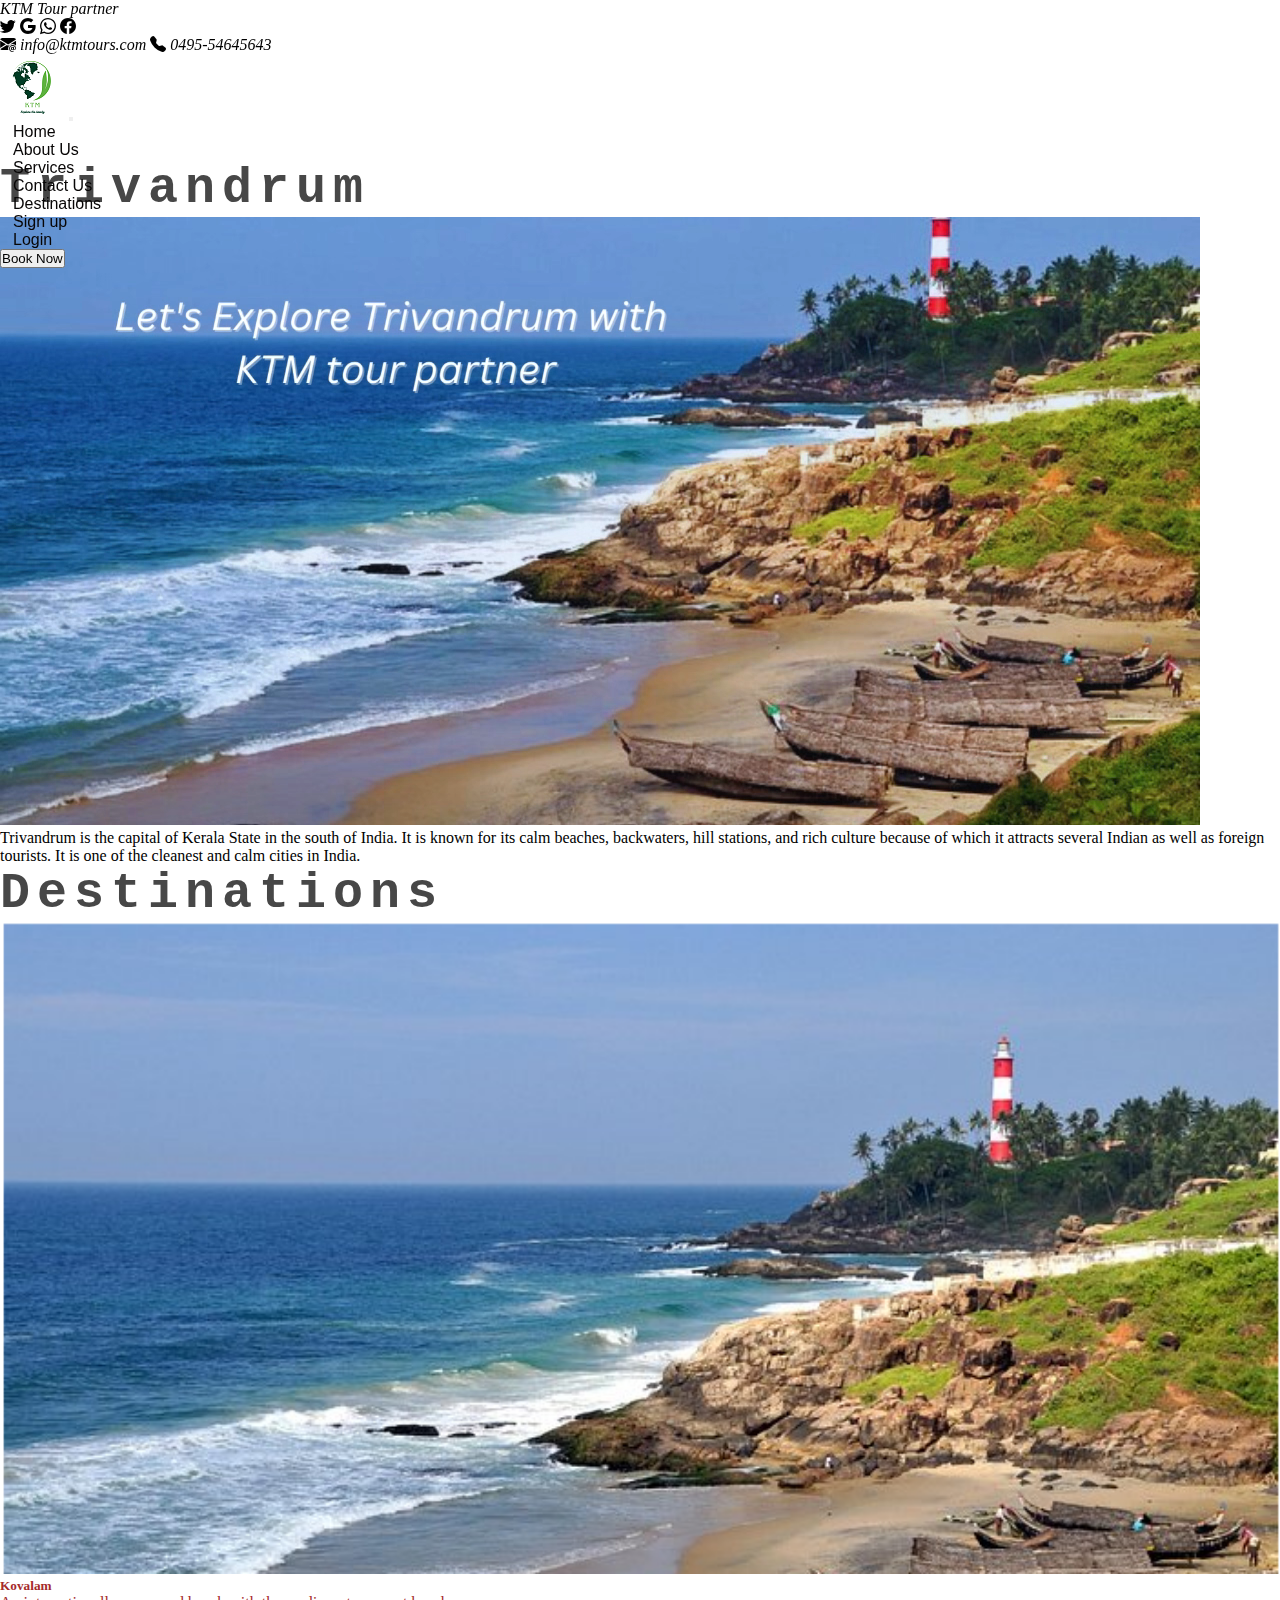
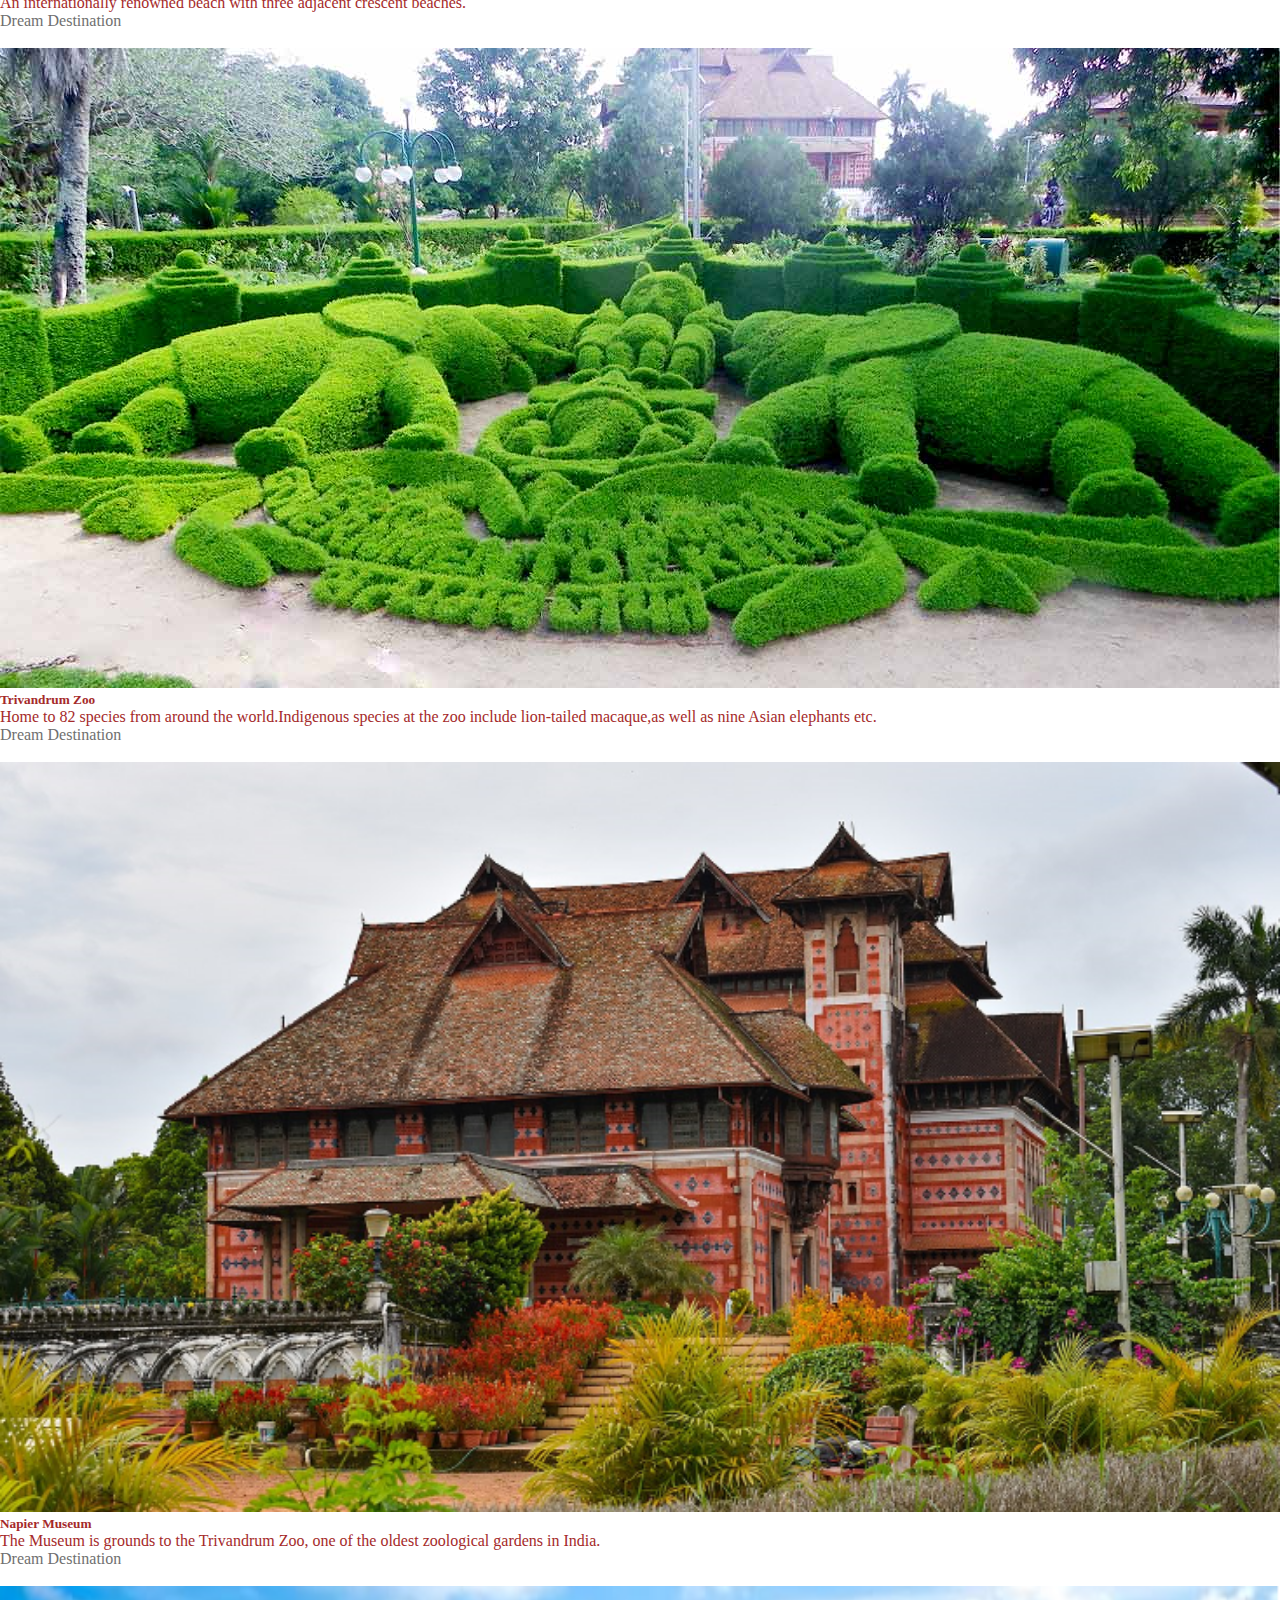
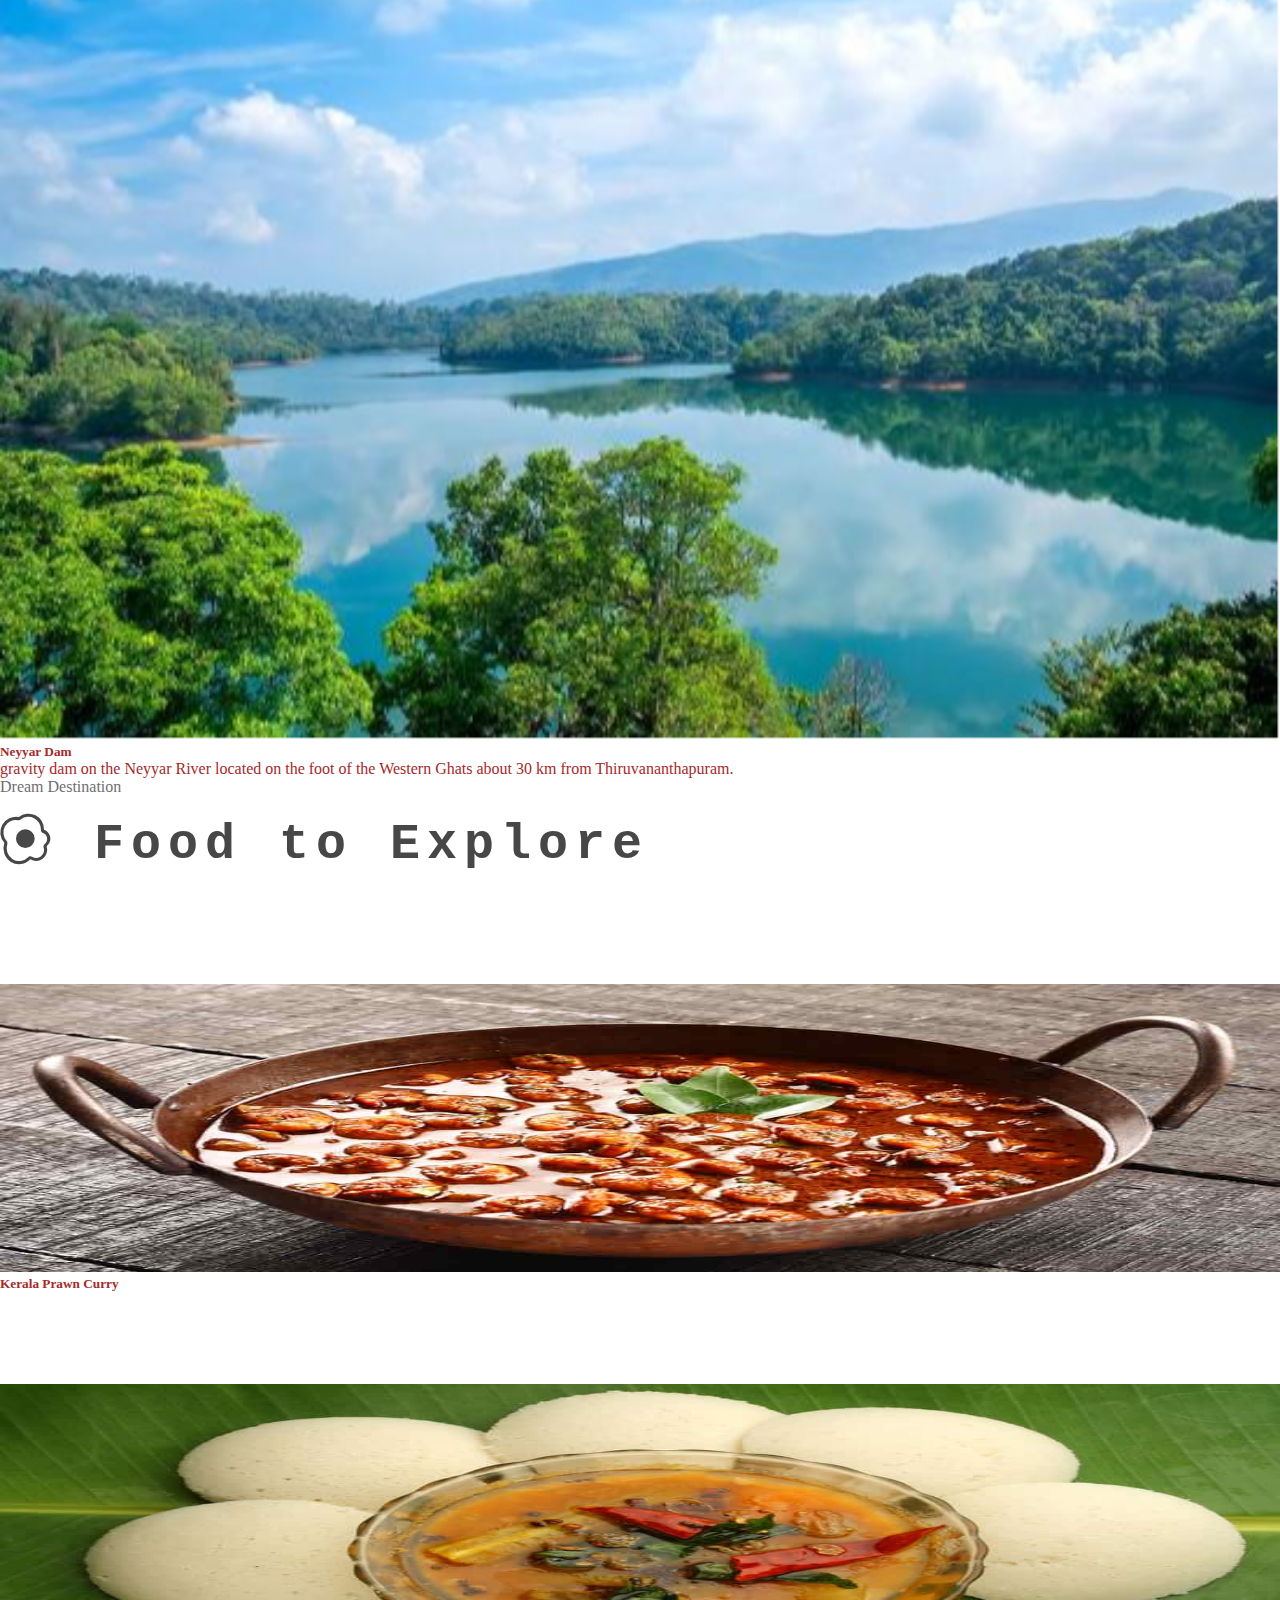
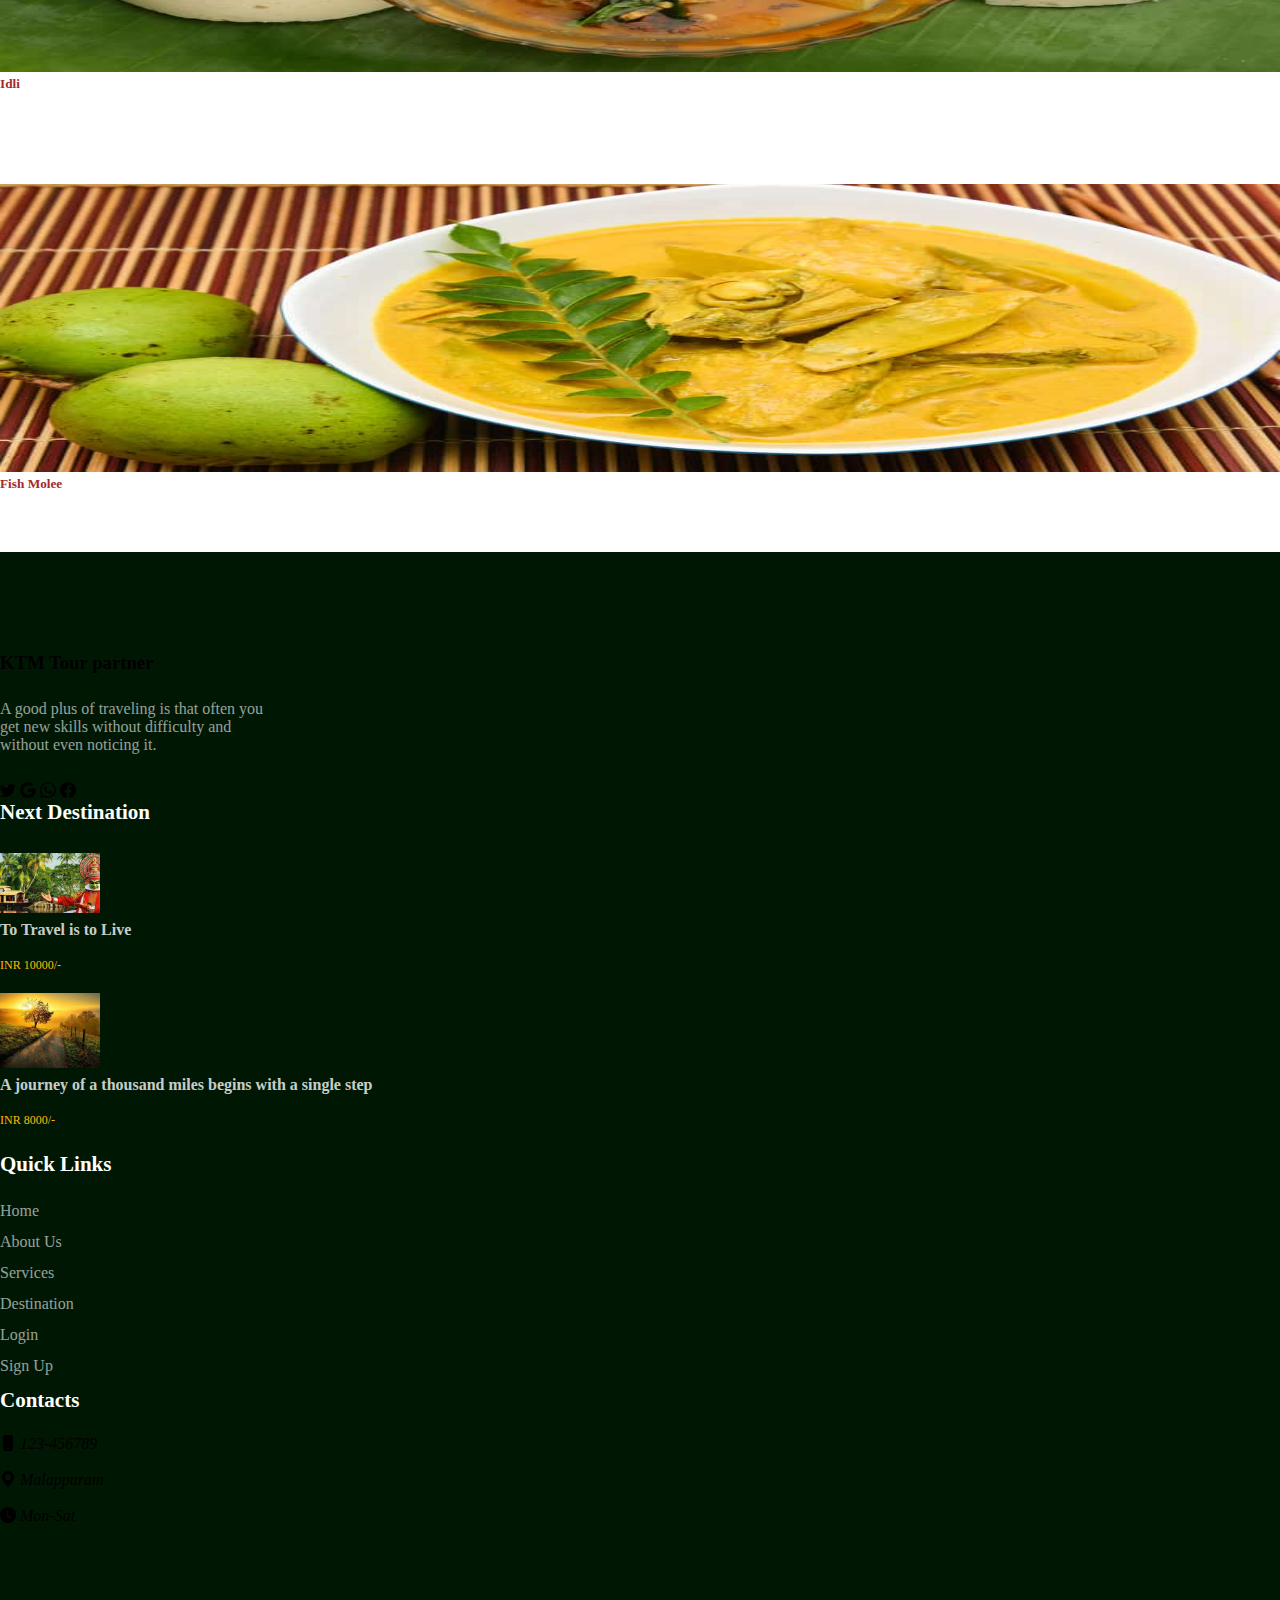
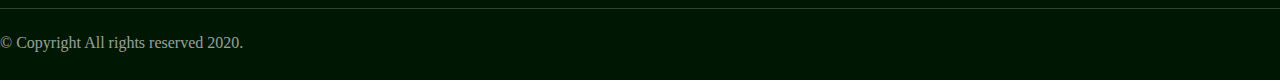
<file: trivandrum.html>
<!DOCTYPE html>
<html lang="en" style="scroll-behavior: smooth;">
<head>
    <meta charset="UTF-8">
    <meta name="viewport" content="width=device-width, initial-scale=1.0">
    <title>Trivandrum </title>
    <link rel="icon" href="image/logo.png" type="image/png" sizes="16x16">
    <link rel="stylesheet" href="style.css">
    <!-- bootstrap jdn -->
    <link href="https://cdn.jsdelivr.net/npm/bootstrap@5.3.1/dist/css/bootstrap.min.css" rel="stylesheet" integrity="sha384-4bw+/aepP/YC94hEpVNVgiZdgIC5+VKNBQNGCHeKRQN+PtmoHDEXuppvnDJzQIu9" crossorigin="anonymous">
      <!-- Bootstrap icon CDN  -->
      <link
      rel="stylesheet"
      href="https://cdn.jsdelivr.net/npm/bootstrap-icons@1.10.5/font/bootstrap-icons.css"
    />
    
</head>
<body >
  <!-- header -->
<header class="header" style="position: fixed; width:100%; z-index: 1;" >
  <nav class="navbar bg-success text-light">
    <div class="container-fluid">
      <span class="navbar-brand mb-0 h1"><i>KTM Tour partner</i></span>
    
    <div class="col-md-6 d-flex justify-content-center">
      <div class="align-items-center">
      <i class="bi bi-twitter"></i>
      <i class="bi bi-google"></i>
      <i class="bi bi-whatsapp"></i>
      <i class="bi bi-facebook"></i>
    </div>
    </div>
    <i class="bi bi-envelope-at-fill"> info@ktmtours.com</i>
    <i class="bi bi-telephone-fill"> 0495-54645643</i>
  </div>
  </div>
  </nav>
  <!-- header ends -->
    <!-- nav -->
    <nav class="navbar navbar-expand-lg bg-success-subtle ">
        <div class="container-fluid">
            <img src="image/logo.png" alt="Bootstrap">
          <button class="navbar-toggler" type="button" data-bs-toggle="collapse" data-bs-target="#navbarTogglerDemo02" aria-controls="navbarTogglerDemo02" aria-expanded="false" aria-label="Toggle navigation">
            <span class="navbar-toggler-icon"></span>
          </button>
          <div class="collapse navbar-collapse " id="navbarTogglerDemo02">
            <ul class="navbar-nav ms-auto  ">
              <li class="nav-item">
                <a class="nav-link active" aria-current="page" href="index.html">Home </a>
              </li>
              <li class="nav-item">
                <a class="nav-link active" aria-current="page" href="index.html">About Us </a>
              </li>
              <li class="nav-item">
                <a class="nav-link active" aria-current="page" href="index.html">Services </a> 
              </li>
              <li class="nav-item">
                <a class="nav-link active" aria-current="page" href="#footer-section">Contact Us </a>
              </li>
              <li class="nav-item">
                <a class="nav-link active" aria-current="page" href="dist1.html">Destinations </a>
              </li>
              <li class="nav-item">
                <a class="nav-link active" aria-current="page" href="signup.html">Sign up </a>
              </li>

              <li class="nav-item">
                <a class="nav-link active" aria-current="page" href="login.html">Login </a>
              </li>
              
              <li class="nav-item">
                <button type="button" class="btn btn-warning">Book Now </button>
              </li>
            
            </ul>
          </div>
        </div>
      </nav>
    </header>      
      <!-- /nav -->
<!-- view page -->

  <div class="container" style="padding-top: 10em; color: brown;">
      <h1 class="text-center fs-1 fst-italic "> Trivandrum </h1>
      <div class="row">
        <video class="trivandrum" controls autoplay loop muted height="50%">
          <source src="video/Let's Explore Trivandrum with KTM tour partner (1) (1).mp4"  type="video/mp4">
        </video>
  
<div class="para" style="color: black;">
<p class="fst-italic fs-4">Trivandrum  is the capital of Kerala State in the south of India. It is known for its calm beaches, backwaters, hill stations, and rich culture because of which it attracts several Indian as well as foreign tourists. It is one of the cleanest and calm cities in India.</p>
</div>
</div>
</div>
</div>
</div>

<!-- /view page -->
<!-- cards -->
<div class="container justify-content-evenly mt-5 " style="color: brown;">
  <h1 class=" fst-italic text-center">Destinations </h1>
  <div class="row mt-2 ms-auto me-auto ">
    <div class="col-sm-12 col-md-6 col-lg-6 text-center pt-3">
      <div class="card" >
        <img src="image/individual/kovalam.PNG" class="card-img-top" alt="...">
        <div class="card-body">
          <h5 class="card-title">Kovalam </h5>
          <p class="card-text">An internationally renowned beach with three adjacent crescent beaches.</p>
          <a href="#" class="btn btn-success">Dream Destination </a>
        </div>
      </div>
    </div>
    <br>
    <div class="col-sm-12 col-md-6 col-lg-6 text-center pt-3">
      <div class="card" >
        <img src="image/individual/trivan-7.jpg" class="card-img-top" alt="...">
        <div class="card-body">
          <h5 class="card-title">Trivandrum Zoo </h5>
          <p class="card-text">Home to 82 species from around the world.Indigenous species at the zoo include lion-tailed macaque,as well as nine Asian elephants etc. </p>
          <a href="#" class="btn btn-success">Dream Destination </a>
        </div>
      </div>
    </div>
    <br>
  </div>
  <div class=" row mt-2 ms-auto me-auto ">
    <div class="col-sm-12 col-md-6 col-lg-6 text-center pt-3">
      <div class="card" >
        <img src="image/individual/nuper museum.PNG" class="card-img-top" alt="...">
        <div class="card-body">
          <h5 class="card-title">Napier Museum </h5>
          <p class="card-text">The Museum is grounds to the Trivandrum Zoo, one of the oldest zoological gardens in India.</p>
          <a href="#" class="btn btn-success">Dream Destination </a>
        </div>
      </div>
    </div>
    <br>
    <div class="col-sm-12 col-md-6 col-lg-6 text-center pt-3">
      <div class="card" >
  <img src="image/individual/neyyar dam.PNG" class="card-img-top" alt="...">
  <div class="card-body">
    <h5 class="card-title">Neyyar Dam </h5>
    <p class="card-text">gravity dam on the Neyyar River located on the foot of the Western Ghats about 30 km from Thiruvananthapuram.</p>
    <a href="#" class="btn btn-success">Dream Destination </a>
  </div>
</div>
    </div>
    <br>
      </div>
    </div>
  </div>
<!-- /cards -->
<!-- food -->
<section class="services" id="Service-section">
  <div class="container text-center my-4 py-4 mt-5 pt-5 mb-5 " style="color: brown;">
    <h1 class="fst-italic"><i class="bi bi-egg-fried"></i> Food to Explore </h1>
  
    <div class="row ">
      <div class="col-lg-4" style="padding-top: 7em;">
        <div class="card" style=" height: 18rem">
          <img src="image/individual/Kerala-Prawn-curry-.jpg" class="card-img-top" alt="...">
          <div class="card-body bg-warning-subtle">
            <h5 class="card-title py-4 fs-3 text-dark fst-italic">
              Kerala Prawn Curry 
            </h5>
          </div>
        </div>
      </div>
      <div class="col-lg-4 " style="padding-top: 7em;">
        <div class="card" style=" height: 18rem">
          <img src="image/individual/Idli-served-on-a-banana-leaf-.jpg" class="card-img-top" alt="...">
          <div class="card-body bg-warning-subtle">
            <h5 class="card-title py-4 fs-3 text-dark fst-italic">
           
              Idli 
            </h5>
          </div>
        </div>
      </div>
      <div class="col-lg-4  "style="padding-top: 7em;" >
        <div class="card" style=" height: 18rem">
          <img src="image/individual/King-Fish-Molee-.jpg" class="card-img-top" alt="...">
          <div class="card-body bg-warning-subtle">
            <h5 class="card-title py-4 fs-3 text-dark fst-italic">
             Fish Molee
            </h5>
          
          </div>
        </div>
      </div>
    </div>
  </div>
  </section>








<!-- food -->

<!-- footer -->
<section id="footer-section" style="padding-top: 80px;">
  <footer class="footer">
    <div class="container">
        <div class="row mt-3 pt-3">
            <div class="col-md-6 col-lg-4">
                <div class="widget1">
                    <div class="footimg">                    
                        <!-- <img src="/image/travel.png"  width="50%" height="50%" class="img-fluid" alt="no"> -->
                        <h3 class="text-light fst-italic">KTM Tour partner</h3>
                    </div>
                    <p class="text-light">
                      A good plus of traveling is that often you <br>get new skills without difficulty and <br>without even noticing it.
                    </p>
                    <div class="socialLinks">
                        <ul>
                          <div class="align-items-center ">
                            <li class="text-light "> 
                                                           
                                <i class="bi bi-twitter"></i>
                                <i class="bi bi-google"></i>
                                <i class="bi bi-whatsapp"></i>
                                <i class="bi bi-facebook"></i>
                             
                            </li>
                          </div>
                        </ul>
                    </div>
                </div>
            </div>
            <div class="col-md-6 col-lg-4">
                <div class="widget2">
                    <h5>
                        Next Destination
                    </h5>
                    <div class="media">
                        <img class="img-fluid" src="image/foot1.jfif" alt="">
                        <div class="media-body d-flex align-self-center">
                            <div class="content">
                                <a href="#">
                                    <p>
                                      To Travel is to Live
                                    </p>
                                </a>
                                <span>
                                  INR 10000/-
                                </span>
                            </div>
                        </div>
                    </div>
                    <div class="media">
                        <img class="img-fluid" src="image/foot2.jfif" alt="">
                        <div class="media-body d-flex align-self-center">
                            <div class="content">
                                <a href="#">
                                    <p>
                                      A journey of a thousand miles begins with a single step
                                    </p>
                                </a>
                                <span>
                                    INR 8000/-
                                </span>
                            </div>
                        </div>
                    </div>
                </div>
            </div>
            <div class="col-sm-6 col-lg-2">
                <div class="widget3">
                    <h5>
                        Quick Links
                    </h5>
                    <ul>
                        <li>
                            <a href="index.html">
                                Home
                            </a>
                        </li>
                        <li>
                            <a href="index.html">
                                About Us
                            </a>
                        </li>
                        <li>
                            <a href="index.html">
                                Services
                            </a>
                        </li>
                        <li>
                            <a href="dist1.html">
                                Destination
                            </a>
                        </li>
                        <li>
                            <a href="login.html">
                                Login
                            </a>
                        </li>
                        <li>
                            <a href="signup.html">
                                Sign Up
                            </a>
                        </li>
                    </ul>
                </div>
            </div>
            <div class="col-sm-6 col-lg-2">
                <div class="widget4">
                    <h5>
                        Contacts
                    </h5>
                    <ul>
                       <li class="text-light">
                        <i class="bi bi-phone-fill">  123-456789</i>
                       </li>
                       <br>
                       <li class="text-light">
                        <i class="bi bi-geo-alt-fill">   Malappuram</i>
                       </li>
                       <br>
                       <li class="text-light">
                        <i class="bi bi-clock-fill">  Mon-Sat </i>
                       </li>
                    </ul>
                </div>
            </div>
        </div>
    </div>
    <div class="copyRightArea">
        <div class="container">
            <div class="row">
                <div class="col-12 text-center">
                    <p>&copy; Copyright All rights reserved 2020.</p>
                </div>
            </div>
        </div>
    </div>
  </footer>
  </section>
  <!-- footer ends -->





  <!-- bootstrap css -->
  <script src="https://cdn.jsdelivr.net/npm/bootstrap@5.3.1/dist/js/bootstrap.bundle.min.js" integrity="sha384-HwwvtgBNo3bZJJLYd8oVXjrBZt8cqVSpeBNS5n7C8IVInixGAoxmnlMuBnhbgrkm" crossorigin="anonymous"></script>
     
</body>
</html>
</file>
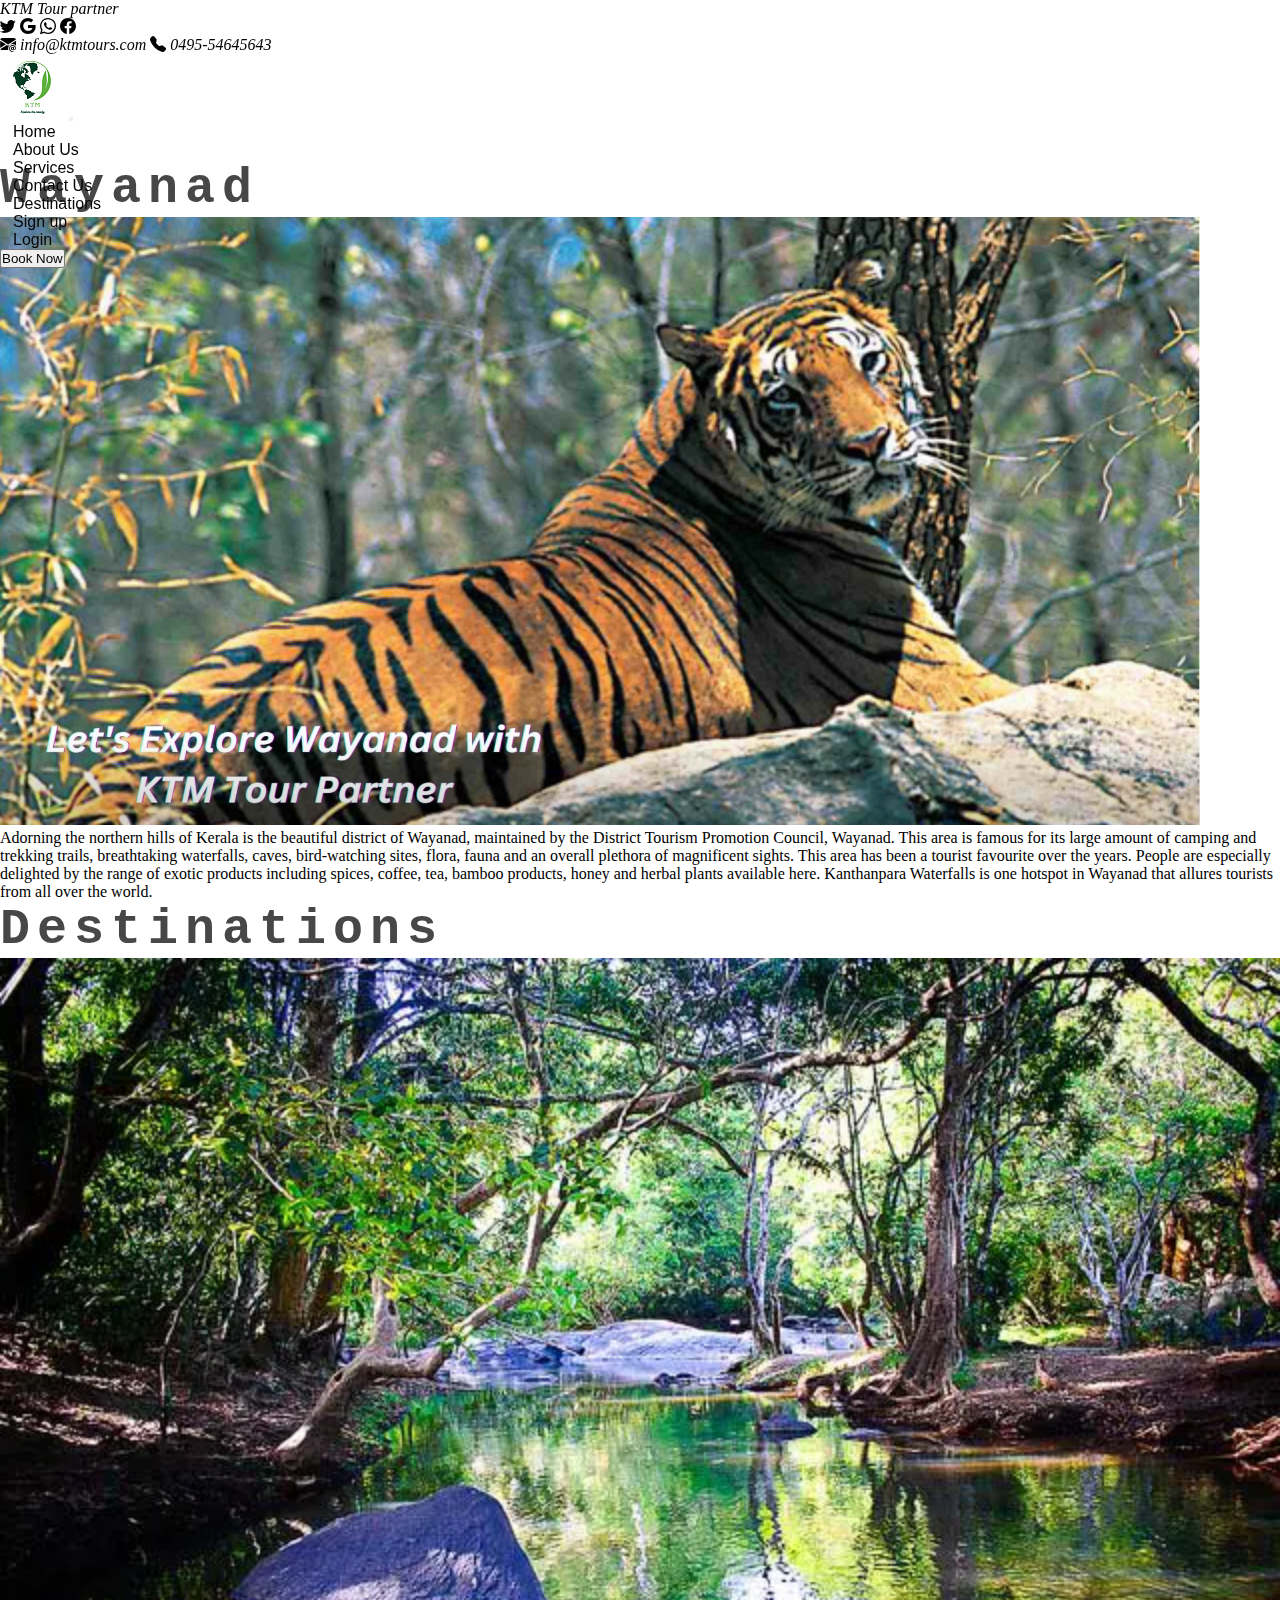
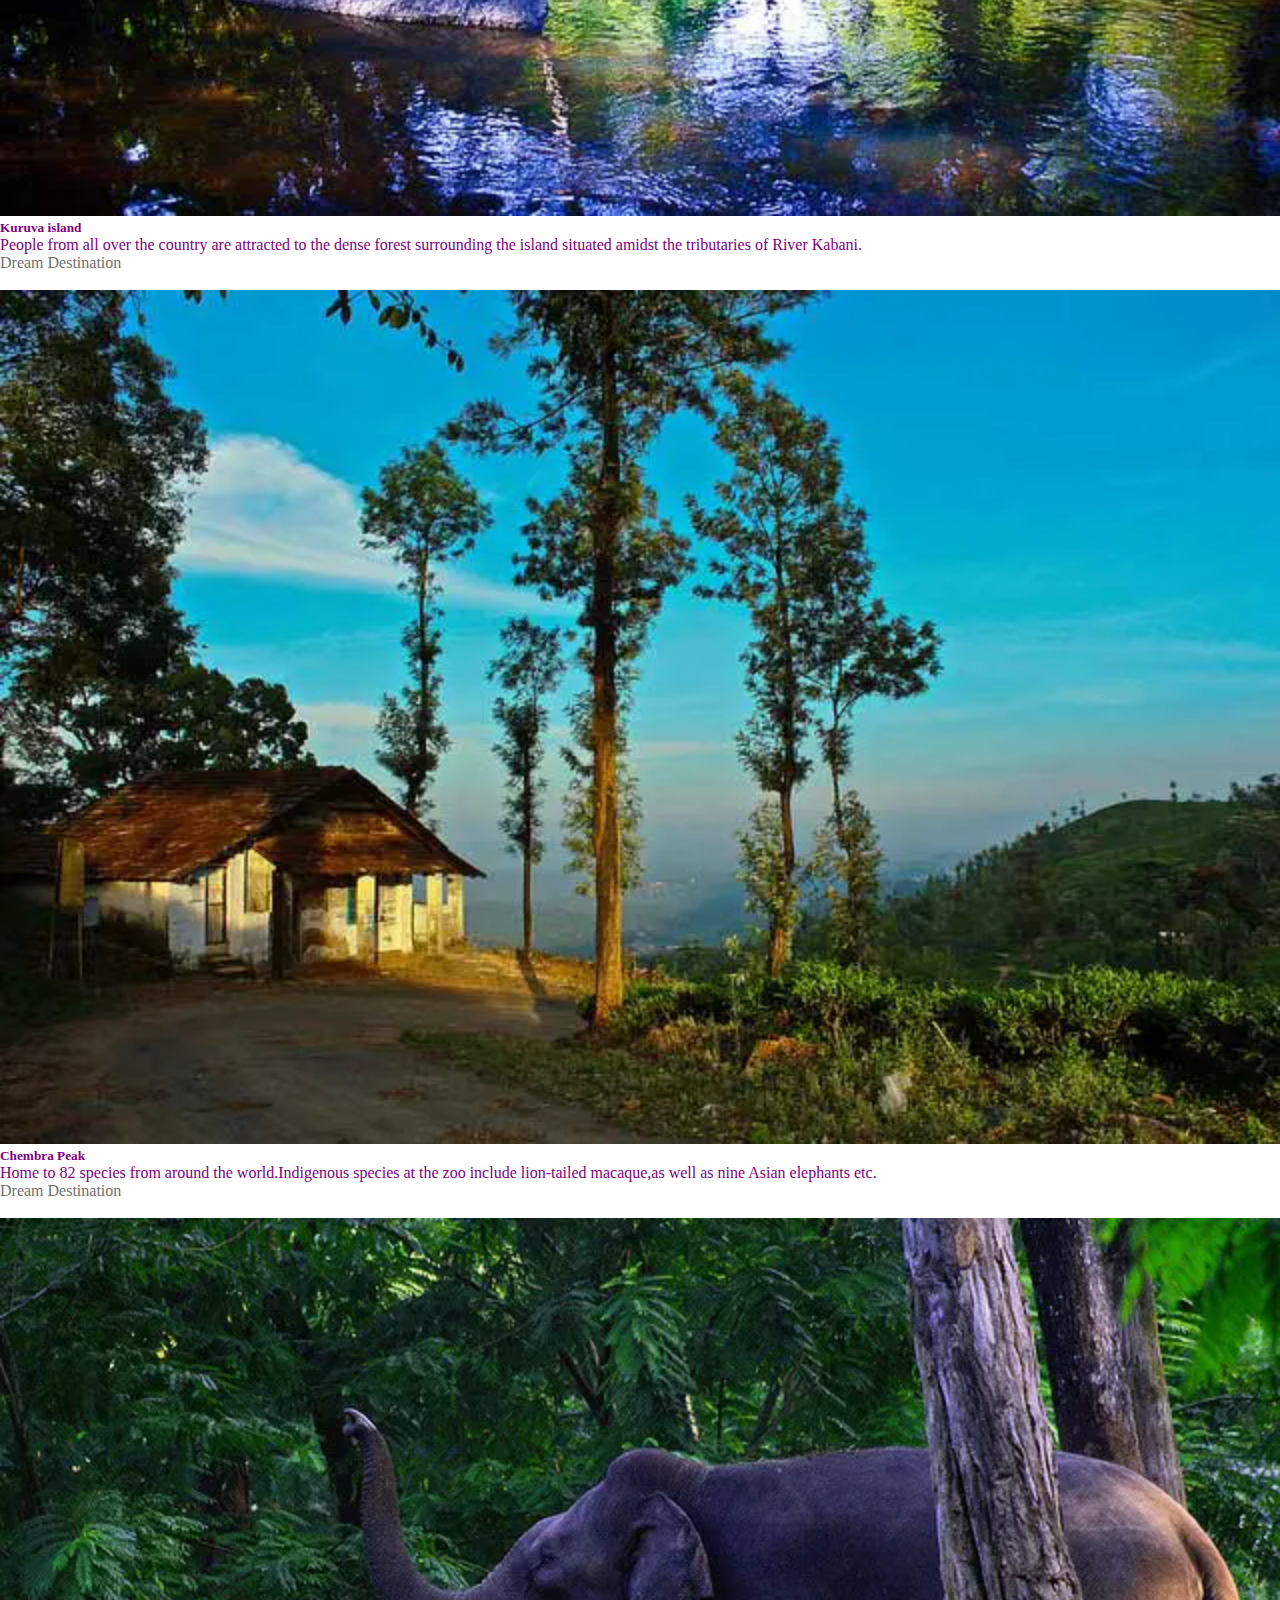
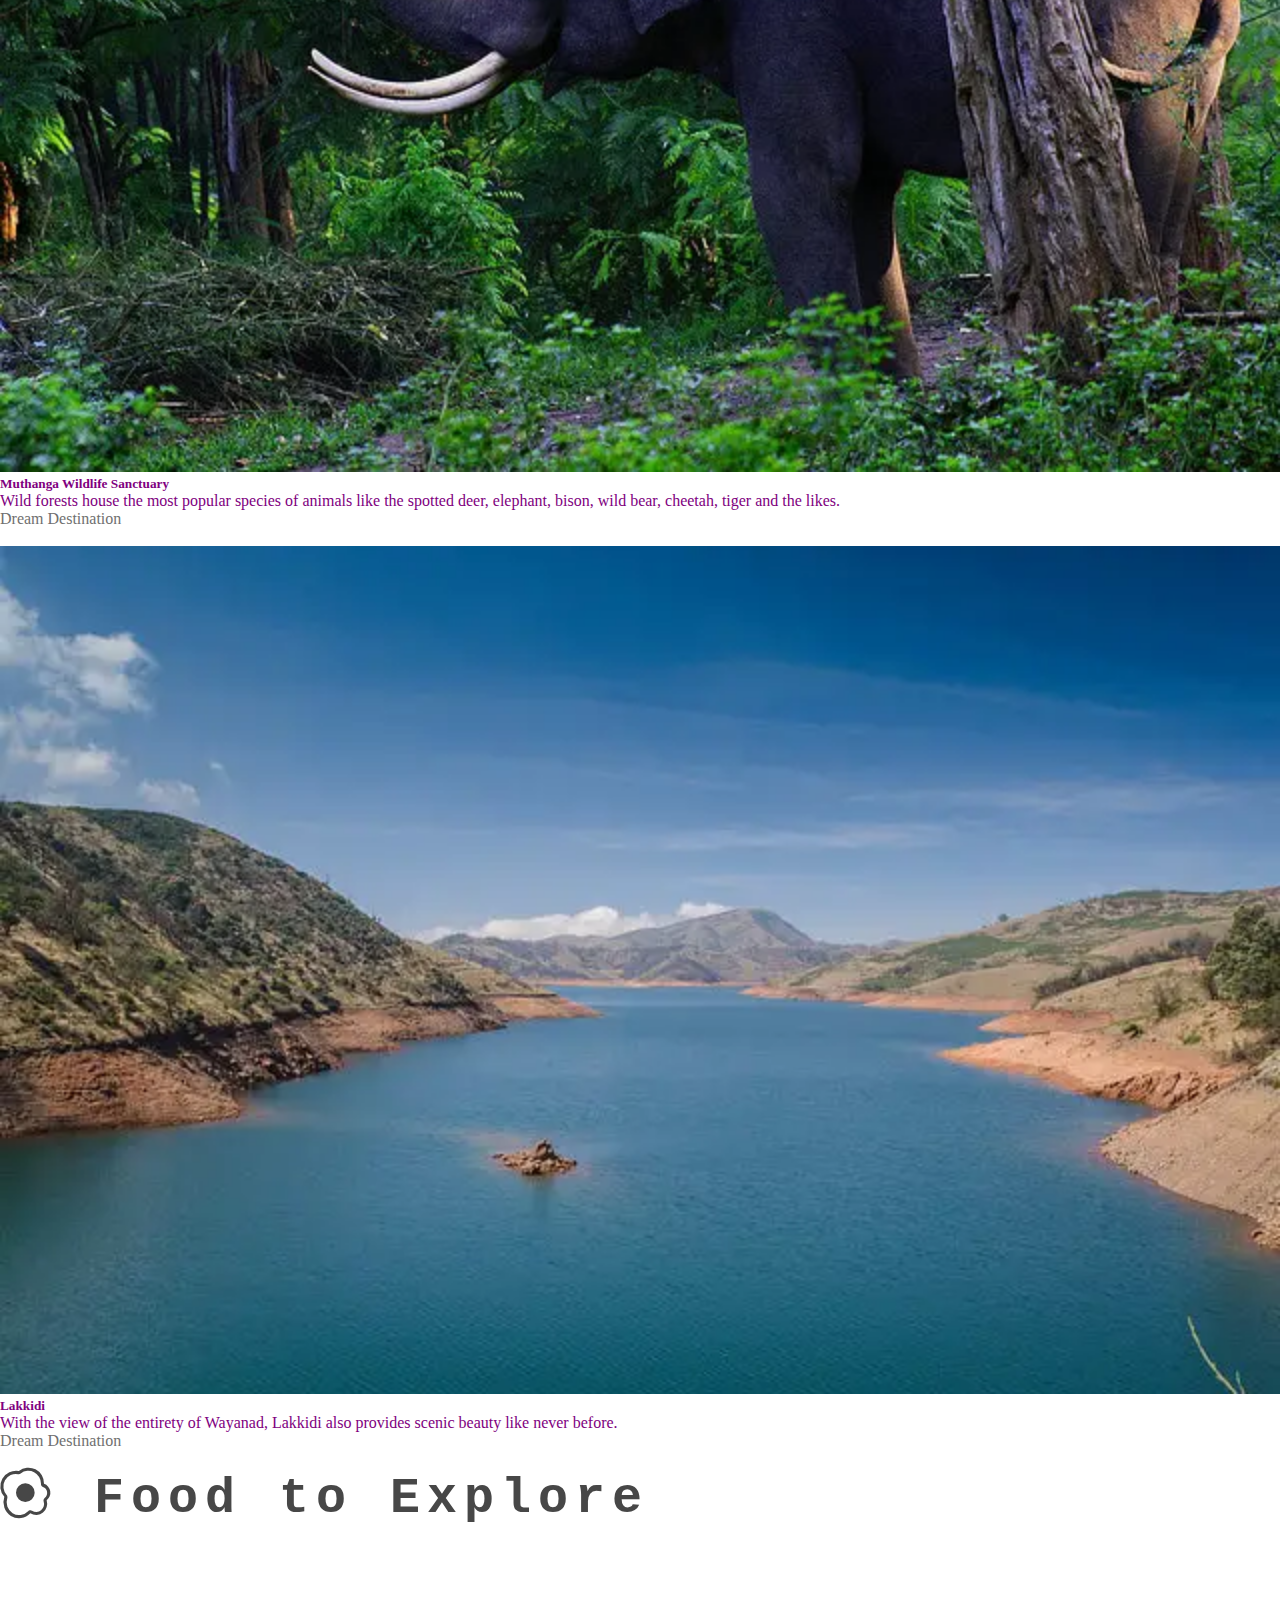
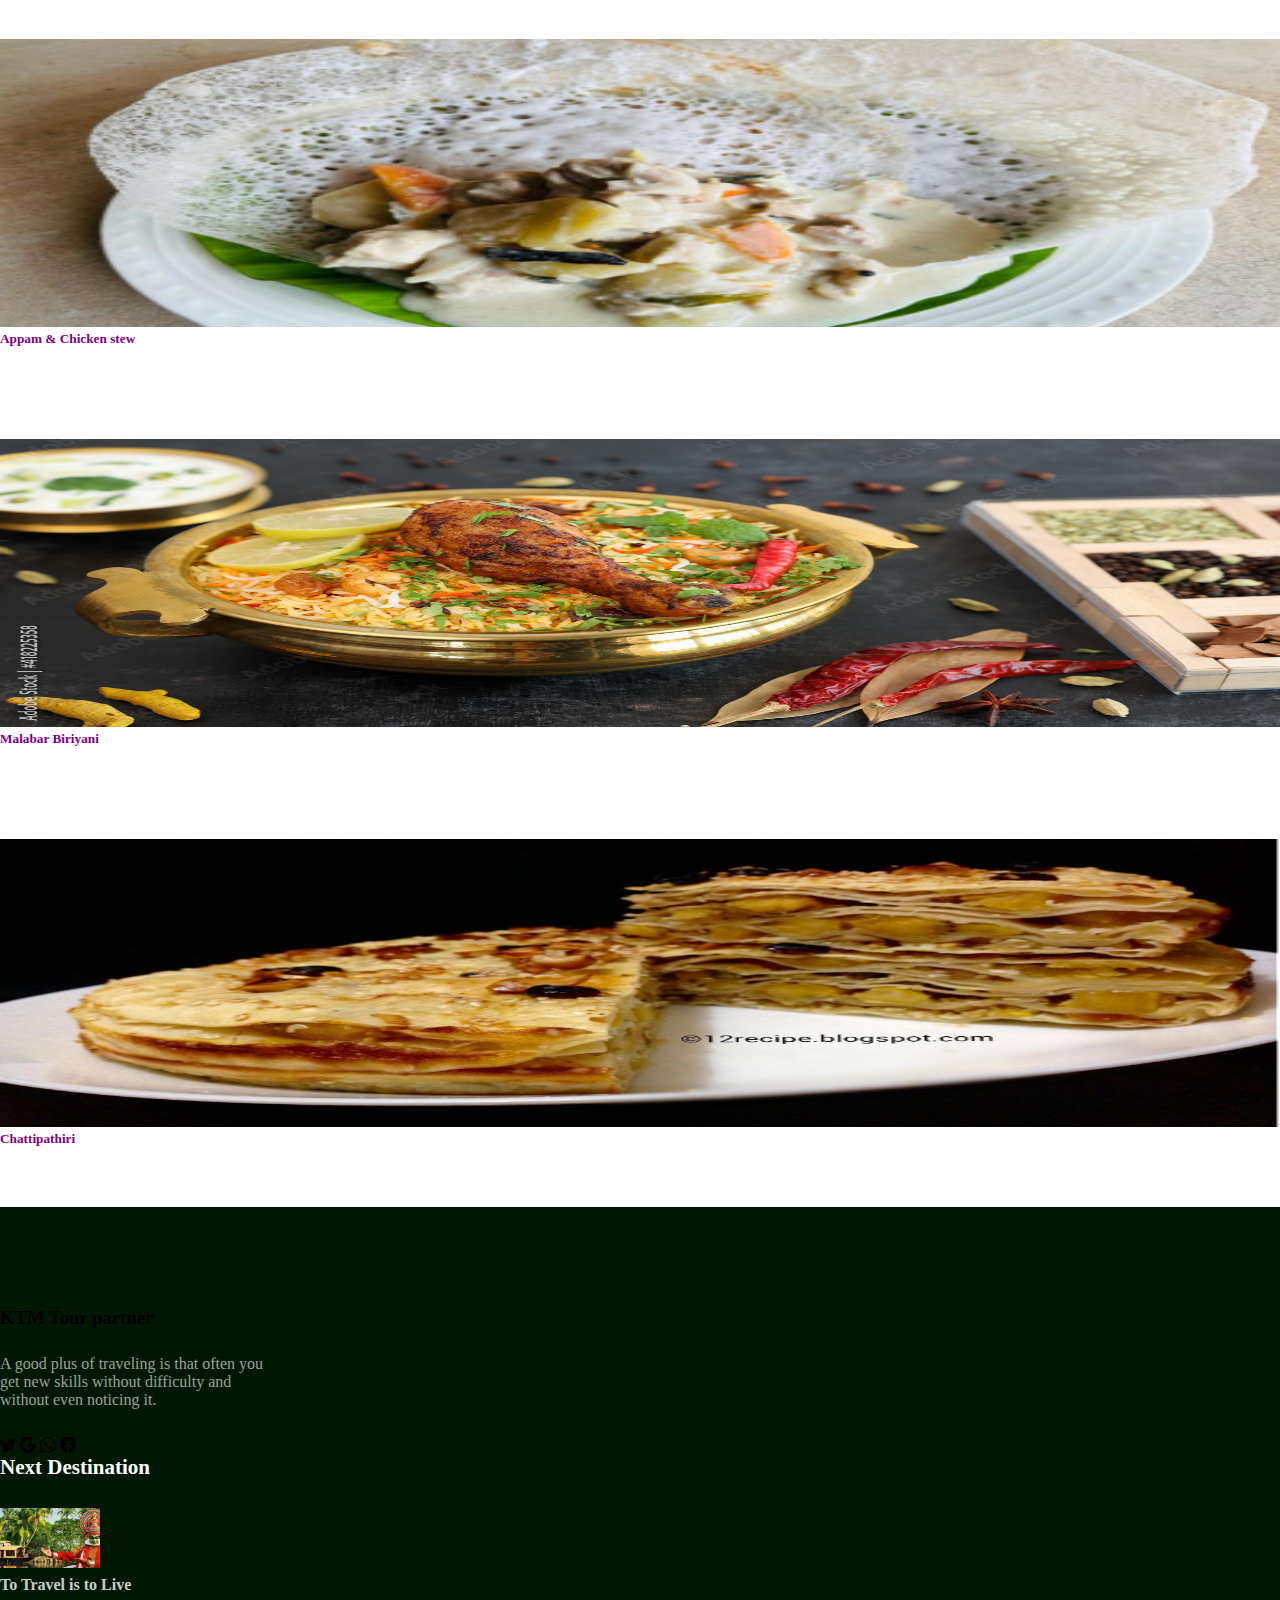
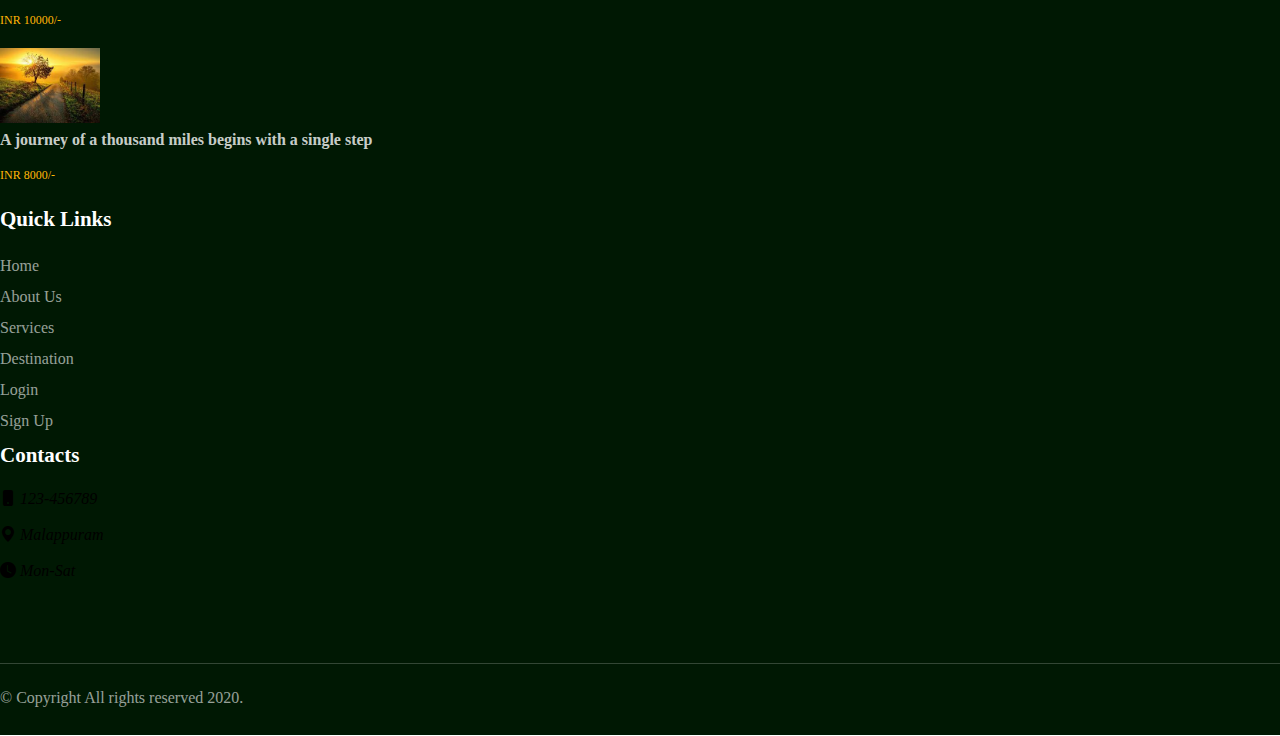
<file: wayanad.html>
<!DOCTYPE html>
<html lang="en" style="scroll-behavior: smooth;">
<head>
    <meta charset="UTF-8">
    <meta name="viewport" content="width=device-width, initial-scale=1.0">
    <title>Wayanad </title>
    <link rel="icon" href="image/logo.png" type="image/png" sizes="16x16">
    <link rel="stylesheet" href="style.css">
    <!-- bootstrap jdn -->
    <link href="https://cdn.jsdelivr.net/npm/bootstrap@5.3.1/dist/css/bootstrap.min.css" rel="stylesheet" integrity="sha384-4bw+/aepP/YC94hEpVNVgiZdgIC5+VKNBQNGCHeKRQN+PtmoHDEXuppvnDJzQIu9" crossorigin="anonymous">
      <!-- Bootstrap icon CDN  -->
      <link
      rel="stylesheet"
      href="https://cdn.jsdelivr.net/npm/bootstrap-icons@1.10.5/font/bootstrap-icons.css"
    />
    
</head>
<body >
  <!-- header -->
<header class="header" style="position: fixed; width:100%; z-index: 1;" >
  <nav class="navbar bg-success text-light">
    <div class="container-fluid">
      <span class="navbar-brand mb-0 h1"><i>KTM Tour partner</i></span>
    
    <div class="col-md-6 d-flex justify-content-center">
      <div class="align-items-center">
      <i class="bi bi-twitter"></i>
      <i class="bi bi-google"></i>
      <i class="bi bi-whatsapp"></i>
      <i class="bi bi-facebook"></i>
    </div>
    </div>
    <i class="bi bi-envelope-at-fill"> info@ktmtours.com</i>
    <i class="bi bi-telephone-fill"> 0495-54645643</i>
  </div>
  </div>
  </nav>
  <!-- header ends -->
    <!-- nav -->
    <nav class="navbar navbar-expand-lg bg-success-subtle ">
        <div class="container-fluid">
            <img src="image/logo.png" alt="Bootstrap">
          <button class="navbar-toggler" type="button" data-bs-toggle="collapse" data-bs-target="#navbarTogglerDemo02" aria-controls="navbarTogglerDemo02" aria-expanded="false" aria-label="Toggle navigation">
            <span class="navbar-toggler-icon"></span>
          </button>
          <div class="collapse navbar-collapse " id="navbarTogglerDemo02">
            <ul class="navbar-nav ms-auto  ">
              <li class="nav-item">
                <a class="nav-link active" aria-current="page" href="index.html">Home </a>
              </li>
              <li class="nav-item">
                <a class="nav-link active" aria-current="page" href="index.html">About Us </a>
              </li>
              <li class="nav-item">
                <a class="nav-link active" aria-current="page" href="index.html">Services </a> 
              </li>
              <li class="nav-item">
                <a class="nav-link active" aria-current="page" href="#footer-section">Contact Us </a>
              </li>
              <li class="nav-item">
                <a class="nav-link active" aria-current="page" href="dist1.html">Destinations </a>
              </li>
              <li class="nav-item">
                <a class="nav-link active" aria-current="page" href="signup.html">Sign up </a>
              </li>

              <li class="nav-item">
                <a class="nav-link active" aria-current="page" href="login.html">Login </a>
              </li>
              
              <li class="nav-item">
                <button type="button" class="btn btn-warning">Book Now </button>
              </li>
            
            </ul>
          </div>
        </div>
      </nav>
    </header>      
      <!-- /nav -->

      <!-- view page -->

  <div class="container" style="padding-top: 10em; color: purple">
    <h1 class="text-center fs-1 fst-italic "> Wayanad </h1>
    <div class="row">
      <video class="trivandrum" controls autoplay loop muted height="50%">
        <source src="video/wayanad (1).mp4"  type="video/mp4">
      </video>

<div class="para" style="color: black;">
<p class="fst-italic fs-4">Adorning the northern hills of Kerala is the beautiful district of Wayanad, maintained by the District Tourism Promotion Council, Wayanad.  This area is famous for its large amount of camping and trekking trails, breathtaking waterfalls, caves, bird-watching sites, flora, fauna and an overall plethora of magnificent sights. This area has been a tourist favourite over the years. People are especially delighted by the range of exotic products including spices, coffee, tea, bamboo products, honey and herbal plants available here.  Kanthanpara Waterfalls is one hotspot in Wayanad that allures tourists from all over the world.</p>
</div>
</div>
</div>
</div>
</div>

<!-- /view page -->
<!-- cards -->
<div class="container justify-content-evenly mt-5 " style="color: purple">
<h1 class=" fst-italic text-center">Destinations </h1>
<div class="row mt-2 ms-auto me-auto ">
  <div class="col-sm-12 col-md-6 col-lg-6 text-center pt-3">
    <div class="card" >
      <img src="image/individual/wayanad kuruva-island-1.webp" class="card-img-top" alt="...">
      <div class="card-body">
        <h5 class="card-title">Kuruva island </h5>
        <p class="card-text"> People from all over the country are attracted to the dense forest surrounding the island situated amidst the tributaries of River Kabani.</p>
        <a href="#" class="btn btn-success">Dream Destination </a>
      </div>
    </div>
  </div>
  <br>
  <div class="col-sm-12 col-md-6 col-lg-6 text-center pt-3">
    <div class="card" >
      <img src="image/individual/wayanad chembra-peak 2.webp" class="card-img-top" alt="...">
      <div class="card-body">
        <h5 class="card-title"> Chembra Peak</h5>
        <p class="card-text">Home to 82 species from around the world.Indigenous species at the zoo include lion-tailed macaque,as well as nine Asian elephants etc. </p>
        <a href="#" class="btn btn-success">Dream Destination </a>
      </div>
    </div>
  </div>
  <br>
</div>
<div class=" row mt-2 ms-auto me-auto ">
  <div class="col-sm-12 col-md-6 col-lg-6 text-center pt-3">
    <div class="card" >
      <img src="image/individual/wild life muthanga-wildlife-sanctuary.webp" class="card-img-top" alt="...">
      <div class="card-body">
        <h5 class="card-title"> Muthanga Wildlife Sanctuary</h5>
        <p class="card-text">Wild forests house the most popular species of animals like the spotted deer, elephant, bison, wild bear, cheetah, tiger and the likes.</p>
        <a href="#" class="btn btn-success">Dream Destination </a>
      </div>
    </div>
  </div>
  <br>
  <div class="col-sm-12 col-md-6 col-lg-6 text-center pt-3">
    <div class="card" >
<img src="image/individual/waya lakkidi-1.webp" class="card-img-top" alt="...">
<div class="card-body">
  <h5 class="card-title">Lakkidi </h5>
  <p class="card-text">With the view of the entirety of Wayanad, Lakkidi also provides scenic beauty like never before.</p>
  <a href="#" class="btn btn-success">Dream Destination </a>
</div>
</div>
  </div>
  <br>
    </div>
  </div>
</div>
<!-- /cards -->
<!-- food -->
<section class="services" id="Service-section">
<div class="container text-center my-4 py-4 mt-5 pt-5 mb-5 " style="color: purple">
  <h1 class="fst-italic"><i class="bi bi-egg-fried"></i> Food to Explore </h1>

  <div class="row ">
    <div class="col-lg-4" style="padding-top: 7em;">
      <div class="card" style=" height: 18rem">
        <img src="image/individual/appam and chicken stew.jpg" class="card-img-top" alt="...">
        <div class="card-body bg-warning-subtle">
          <h5 class="card-title py-4 fs-3 text-dark fst-italic">
            Appam & Chicken stew  
          </h5>
        </div>
      </div>
    </div>
    <div class="col-lg-4" style="padding-top: 7em;">
      <div class="card" style=" height: 18rem">
        <img src="image/individual/biriyani.jpg" class="card-img-top" alt="...">
        <div class="card-body bg-warning-subtle">
          <h5 class="card-title py-4 fs-3 text-dark fst-italic">
         
            Malabar Biriyani 
          </h5>
        </div>
      </div>
    </div>
    <div class="col-lg-4" style="padding-top: 7em;">
      <div class="card" style=" height: 18rem">
        <img src="image/individual/chattipathiri.jpg" class="card-img-top" alt="...">
        <div class="card-body bg-warning-subtle">
          <h5 class="card-title py-4 fs-3 text-dark fst-italic">
            Chattipathiri 
          </h5>
        
        </div>
      </div>
    </div>
  </div>
</div>
</section>








<!-- food -->

<!-- footer -->
<section id="footer-section" style="padding-top: 80px;">
<footer class="footer">
  <div class="container">
      <div class="row mt-3 pt-3">
          <div class="col-md-6 col-lg-4">
              <div class="widget1">
                  <div class="footimg">                    
                      <!-- <img src="/image/travel.png"  width="50%" height="50%" class="img-fluid" alt="no"> -->
                      <h3 class="text-light fst-italic">KTM Tour partner</h3>
                  </div>
                  <p class="text-light">
                    A good plus of traveling is that often you <br>get new skills without difficulty and <br>without even noticing it.
                  </p>
                  <div class="socialLinks">
                      <ul>
                        <div class="align-items-center ">
                          <li class="text-light "> 
                                                         
                              <i class="bi bi-twitter"></i>
                              <i class="bi bi-google"></i>
                              <i class="bi bi-whatsapp"></i>
                              <i class="bi bi-facebook"></i>
                           
                          </li>
                        </div>
                      </ul>
                  </div>
              </div>
          </div>
          <div class="col-md-6 col-lg-4">
              <div class="widget2">
                  <h5>
                      Next Destination
                  </h5>
                  <div class="media">
                      <img class="img-fluid" src="image/foot1.jfif" alt="">
                      <div class="media-body d-flex align-self-center">
                          <div class="content">
                              <a href="#">
                                  <p>
                                    To Travel is to Live
                                  </p>
                              </a>
                              <span>
                                INR 10000/-
                              </span>
                          </div>
                      </div>
                  </div>
                  <div class="media">
                      <img class="img-fluid" src="image/foot2.jfif" alt="">
                      <div class="media-body d-flex align-self-center">
                          <div class="content">
                              <a href="#">
                                  <p>
                                    A journey of a thousand miles begins with a single step
                                  </p>
                              </a>
                              <span>
                                  INR 8000/-
                              </span>
                          </div>
                      </div>
                  </div>
              </div>
          </div>
          <div class="col-sm-6 col-lg-2">
              <div class="widget3">
                  <h5>
                      Quick Links
                  </h5>
                  <ul>
                      <li>
                          <a href="index.html">
                              Home
                          </a>
                      </li>
                      <li>
                          <a href="index.html">
                              About Us
                          </a>
                      </li>
                      <li>
                          <a href="index.html">
                              Services
                          </a>
                      </li>
                      <li>
                          <a href="dist1.html">
                              Destination
                          </a>
                      </li>
                      <li>
                          <a href="login.html">
                              Login
                          </a>
                      </li>
                      <li>
                          <a href="signup.html">
                              Sign Up
                          </a>
                      </li>
                  </ul>
              </div>
          </div>
          <div class="col-sm-6 col-lg-2">
              <div class="widget4">
                  <h5>
                      Contacts
                  </h5>
                  <ul>
                     <li class="text-light">
                      <i class="bi bi-phone-fill">  123-456789</i>
                     </li>
                     <br>
                     <li class="text-light">
                      <i class="bi bi-geo-alt-fill">   Malappuram</i>
                     </li>
                     <br>
                     <li class="text-light">
                      <i class="bi bi-clock-fill">  Mon-Sat </i>
                     </li>
                  </ul>
              </div>
          </div>
      </div>
  </div>
  <div class="copyRightArea">
      <div class="container">
          <div class="row">
              <div class="col-12 text-center">
                  <p>&copy; Copyright All rights reserved 2020.</p>
              </div>
          </div>
      </div>
  </div>
</footer>
</section>
<!-- footer ends -->





        <!-- bootstrap css -->
        <script src="https://cdn.jsdelivr.net/npm/bootstrap@5.3.1/dist/js/bootstrap.bundle.min.js" integrity="sha384-HwwvtgBNo3bZJJLYd8oVXjrBZt8cqVSpeBNS5n7C8IVInixGAoxmnlMuBnhbgrkm" crossorigin="anonymous"></script>
     
    </body>
</html>
</file>
<file: style.css>
*{
    margin: 0;
    padding: 0;
}



.collapse a{
  text-decoration: none;
  color: rgb(7, 5, 5);
  /* border: 1px solid rgb(7, 7, 7); */
   font-family: 'Lucida Sans', 'Lucida Sans Regular', 'Lucida Grande', 'Lucida Sans Unicode', Geneva, Verdana, sans-serif;
  padding: 8px;
  margin: 5px;
}

.nav-item a:hover{
  background-color: teal;
  color:aliceblue;
}  



.container img{
  height: 100% !important;
  width:  100% !important;
  
} 

.carousel-item{
  margin-left: 0px !important; 
  padding-left: 0% !important;
}

/* Base */

h1 {
  color: hsl(0, 0%, 28%);
  font-size: 50px;
  font-weight: bold;
  font-family: monospace;
  letter-spacing: 7px;
  cursor: pointer;
}

h1 span {
  transition: 0.5s ease-out;
}
h1:hover span:nth-child(1) {
  margin-right: 5px;
}
h1:hover span:nth-child(1):after {
  content: " ";
}
h1:hover span:nth-child(2) {
  margin-left: 30px;
}
h1:hover span {
  color: #f0e5e5;
  text-shadow: 0 0 10px #fff, 0 0 20px #fff, 0 0 40px #fff;
}

/* CSS */
.button-91 {
  color: #fff;
  padding: 15px 25px;
  background-color: #38D2D2;
  background-image: radial-gradient(93% 87% at 87% 89%, rgba(0, 0, 0, 0.23) 0%, transparent 86.18%), radial-gradient(66% 66% at 26% 20%, rgba(255, 255, 255, 0.55) 0%, rgba(255, 255, 255, 0) 69.79%, rgba(255, 255, 255, 0) 100%);
  box-shadow: inset -3px -3px 9px rgba(255, 255, 255, 0.25), inset 0px 3px 9px rgba(255, 255, 255, 0.3), inset 0px 1px 1px rgba(255, 255, 255, 0.6), inset 0px -8px 36px rgba(0, 0, 0, 0.3), inset 0px 1px 5px rgba(255, 255, 255, 0.6), 2px 19px 31px rgba(0, 0, 0, 0.2);
  border-radius: 14px;
  font-weight: bold;
  font-size: 16px;

  border: 0;

  user-select: none;
  -webkit-user-select: none;
  touch-action: manipulation;

  cursor: pointer;
}

.card img{
	width: 100% !important;
}

/* card in suclog */
.card-suc{
    transition: all 0.3s;
}
.card-suc:hover{
    transform: scale(1.15);
}

/* footer */
a,
        a:hover,
        a:focus,
        a:active {
            text-decoration: none;
            outline: none;
        }
        
        a,
        a:active,
        a:focus {
            color: #6f6f6f;
            text-decoration: none;
            transition-timing-function: ease-in-out;
            -ms-transition-timing-function: ease-in-out;
            -moz-transition-timing-function: ease-in-out;
            -webkit-transition-timing-function: ease-in-out;
            -o-transition-timing-function: ease-in-out;
            transition-duration: .2s;
            -ms-transition-duration: .2s;
            -moz-transition-duration: .2s;
            -webkit-transition-duration: .2s;
            -o-transition-duration: .2s;
        }
        
        ul {
            margin: 0;
            padding: 0;
            list-style: none;
        }
       /* .footimg img {
    max-width: 50%;
    height: 50%;
} */
        /* section {
            padding: 60px 0;
            min-height: 100vh;
        } */
.footer {
    padding: 100px 0px 0px;
    background-color: #001803;
}


.footer .widget1 p {
    font-size: 16px;
    color: rgba(255, 255, 255, .6);
    margin-top: 26px;
}

.footer .socialLinks {
    margin-top: 28px;
}

.socialLinks ul li {
    display: inline-block;
}


.socialLinks ul li a i {
    display: block;
    margin: 0 2px;
    width: 40px;
    height: 40px;
    background: #fafafa;
    color: #f8f5f5;
    border-radius: 50%;
    text-align: center;
    margin-right: 5px;
    line-height: 40px;
    -webkit-transition: all 0.3s ease-in-out;
    -moz-transition: all 0.3s ease-in-out;
    -o-transition: all 0.3s ease-in-out;
    transition: all 0.3s ease-in-out;
}

.socialLinks ul li a .fa-facebook-f {
    color: #4267b2;
}

.socialLinks ul li a .fa-twitter {
    color: #1da1f2;
}

.socialLinks ul li a .fa-google-plus-g {
    color: #dd5044;
}

.socialLinks ul li a .fa-linkedin-in {
    color: #0177b5;
}


.socialLinks ul li a:hover i {
    color: #fff;
}

.socialLinks ul li a:hover .fa-facebook-f {
    background: #4267b2;
}

.socialLinks ul li a:hover .fa-twitter {
    background: #1da1f2;
}

.socialLinks ul li a:hover .fa-google-plus-g {
    background: #dd5044;
}

.socialLinks ul li a:hover .fa-linkedin-in {
    background: #0177b5;
}
footer .logo {
    max-width: 200px;
}

.footer h5 {
    font-weight: 500;
    margin-bottom: 28px;
    text-transform: capitalize;
    font-weight: 600;
    color: #fff;
    font-size: 21px
}

.footer .widget2 .media img {
    margin-right: 20px;
    max-width: 100px;
}
.footer .widget2 .media p {
    font-size: 16px;
    color: rgba(255, 255, 255, .8);;
    -webkit-transition: all .3s ease-in-out;
    -moz-transition: all .3s ease-in-out;
    transition: all .3s ease-in-out;
    font-weight: 600;
    line-height: 26px;
}

.footer .widget2 .media span {
    font-size: 12px;
    color: #ffb606;
    text-transform: uppercase;
    margin-top: 15px;
    display: block;
}

.footer .widget2 .media {
    margin-bottom: 20px;
}

.footer .widget3 ul li a,
.footer .widget4 ul li a {
    font-size: 16px;
    color: rgba(255, 255, 255, .6);;
    text-transform: capitalize;
    margin-bottom: 13px;
    display: block;
}

.footer .widget3 ul li a:hover,
.footer .widget4 ul li a:hover,
.footer .widget2 a:hover p {
    color: #ffb606;
}

.footer .widget3 h5 {
    margin-bottom: 22px;
    font-weight: 600;
    color: #fff;
    font-size: 21px;
    line-height: 32px;
}

.footer .widget4 h5 {
    margin-bottom: 22px;
    font-weight: 600;
    color: #fff;
    font-size: 21px;
}

.copyRightArea {
    margin-top: 83px;
    border-top: 1px solid rgba(255, 255, 255, 0.2);
    padding: 25px 0px 28px;
}

.copyRightArea p {
    color: rgba(255, 255, 255, 0.6);
}
/* district button */
.container .but{
  margin-top: 50px !important; 
  padding-top: 10px !important;
}
.header-dist{
  margin: 0;
  padding:0;
}

/* carousel */
.card-dist{
  width: 100% !important;
  height: 100% !important;
}

/* trivandrum */
.triv-carousel{
  width:100% !important;
  height: 50% !important;
}
</file>
<file: logsign.css>
@import url('https://fonts.googleapis.com/css2?family=Poppins:ital,wght@1,600&display=swap');

*{
    margin: 0;
    padding: 0;
    box-sizing: border-box;
    font-family: 'Poppins', sans-serif;
}

body  {
    min-height: 100vh;
    display: flex;
    align-items: center;
    justify-content: center;
    background-image: url('image/background.jpg');
    background-repeat: no-repeat;
    background-attachment: fixed;
    background-size: cover;
}
.container{
    position: relative;
    max-width: 370px;
    width: 100%;
    padding: 25px;
    border-radius: 8px;
    background-color: white;
}
.container h1{
    font-size: 22px;
    font-weight: 600;
    color: #333;
    
}
.container form{
    margin-top: 30px;
}
form .field{
    margin-bottom: 20px;
}
form .input-field{
    position: relative;
    height: 55px;
    width: 100%;
}
.input-field input{
    height: 100%;
    width:100%;
    outline:none;
    border: none;
    border-radius: 8px;
    padding: 0 15px;
    border:1px solid #d1d1d1;
}





/* button */
button {
    display: inline-block;
    background-color: #7b38d8;
    border: none;
    padding: 10px;
    width: 100%;
    color: #ffffff;
    text-align: center;
    font-size: 15px;
  }
  button:hover{
    background-color: #3b0a6b;
   
  }
  input .edited{
    border:none;
    
  }
</file>
